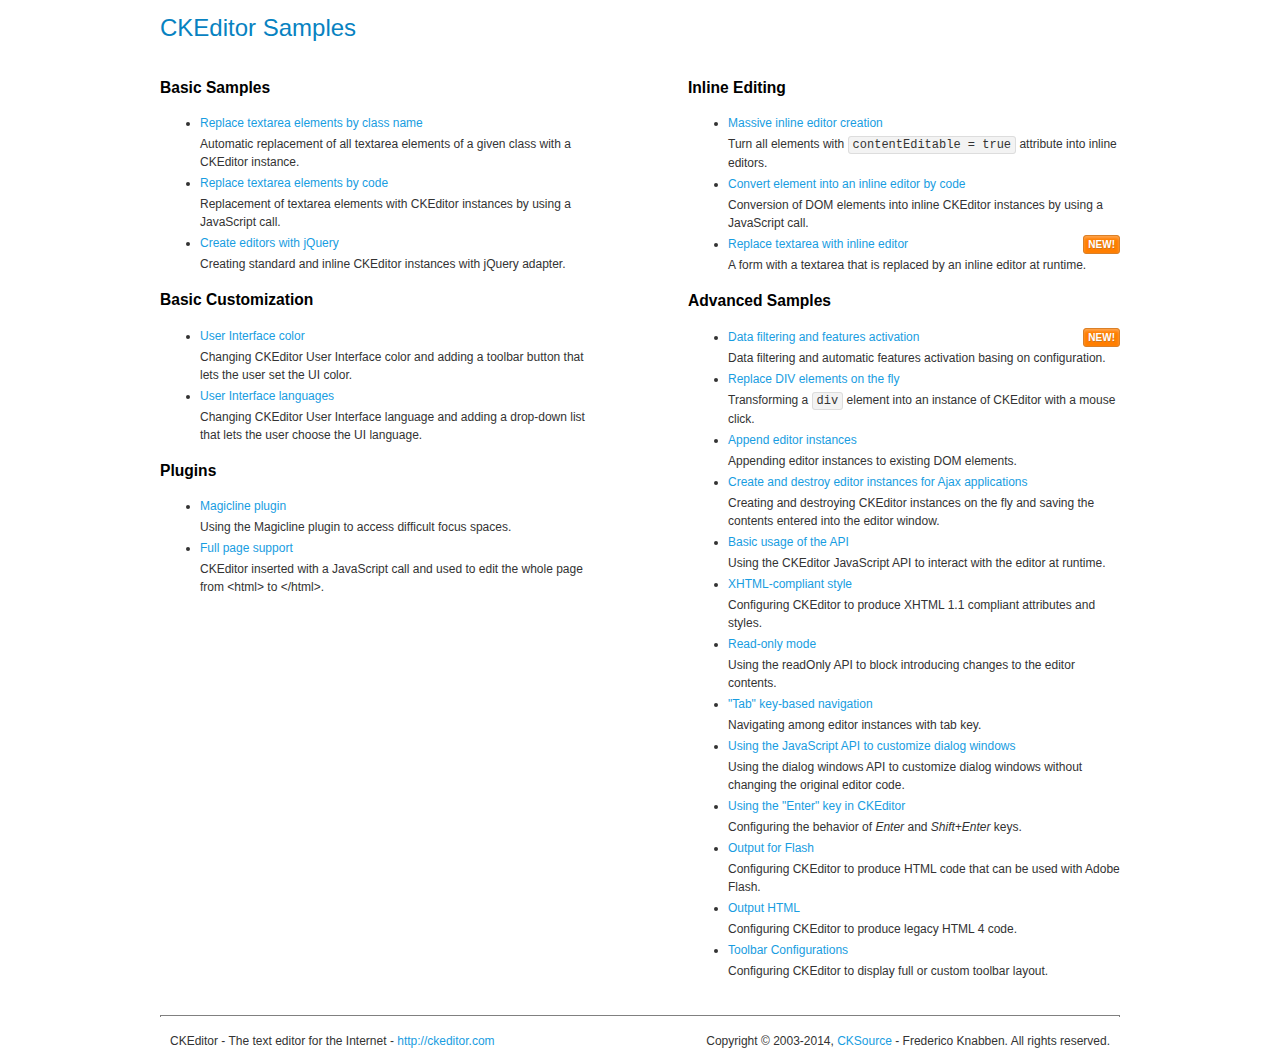
<file: news/_sys/js/ckeditor/samples/index.html>
<!DOCTYPE html>
<!--
Copyright (c) 2003-2014, CKSource - Frederico Knabben. All rights reserved.
For licensing, see LICENSE.md or http://ckeditor.com/license
-->
<html>
<head>
	<meta charset="utf-8">
	<title>CKEditor Samples</title>
	<link rel="stylesheet" href="sample.css">
</head>
<body>
	<h1 class="samples">
		CKEditor Samples
	</h1>
	<div class="twoColumns">
		<div class="twoColumnsLeft">
			<h2 class="samples">
				Basic Samples
			</h2>
			<dl class="samples">
				<dt><a class="samples" href="replacebyclass.html">Replace textarea elements by class name</a></dt>
				<dd>Automatic replacement of all textarea elements of a given class with a CKEditor instance.</dd>

				<dt><a class="samples" href="replacebycode.html">Replace textarea elements by code</a></dt>
				<dd>Replacement of textarea elements with CKEditor instances by using a JavaScript call.</dd>

				<dt><a class="samples" href="jquery.html">Create editors with jQuery</a></dt>
				<dd>Creating standard and inline CKEditor instances with jQuery adapter.</dd>
			</dl>

			<h2 class="samples">
				Basic Customization
			</h2>
			<dl class="samples">
				<dt><a class="samples" href="uicolor.html">User Interface color</a></dt>
				<dd>Changing CKEditor User Interface color and adding a toolbar button that lets the user set the UI color.</dd>

				<dt><a class="samples" href="uilanguages.html">User Interface languages</a></dt>
				<dd>Changing CKEditor User Interface language and adding a drop-down list that lets the user choose the UI language.</dd>
			</dl>


			<h2 class="samples">Plugins</h2>
<dl class="samples">
<dt><a class="samples" href="plugins/magicline/magicline.html">Magicline plugin</a></dt>
<dd>Using the Magicline plugin to access difficult focus spaces.</dd>

<dt><a class="samples" href="plugins/wysiwygarea/fullpage.html">Full page support</a></dt>
<dd>CKEditor inserted with a JavaScript call and used to edit the whole page from &lt;html&gt; to &lt;/html&gt;.</dd>
</dl>
		</div>
		<div class="twoColumnsRight">
			<h2 class="samples">
				Inline Editing
			</h2>
			<dl class="samples">
				<dt><a class="samples" href="inlineall.html">Massive inline editor creation</a></dt>
				<dd>Turn all elements with <code>contentEditable = true</code> attribute into inline editors.</dd>

				<dt><a class="samples" href="inlinebycode.html">Convert element into an inline editor by code</a></dt>
				<dd>Conversion of DOM elements into inline CKEditor instances by using a JavaScript call.</dd>

				<dt><a class="samples" href="inlinetextarea.html">Replace textarea with inline editor</a> <span class="new">New!</span></dt>
				<dd>A form with a textarea that is replaced by an inline editor at runtime.</dd>

				
			</dl>

			<h2 class="samples">
				Advanced Samples
			</h2>
			<dl class="samples">
				<dt><a class="samples" href="datafiltering.html">Data filtering and features activation</a> <span class="new">New!</span></dt>
				<dd>Data filtering and automatic features activation basing on configuration.</dd>

				<dt><a class="samples" href="divreplace.html">Replace DIV elements on the fly</a></dt>
				<dd>Transforming a <code>div</code> element into an instance of CKEditor with a mouse click.</dd>

				<dt><a class="samples" href="appendto.html">Append editor instances</a></dt>
				<dd>Appending editor instances to existing DOM elements.</dd>

				<dt><a class="samples" href="ajax.html">Create and destroy editor instances for Ajax applications</a></dt>
				<dd>Creating and destroying CKEditor instances on the fly and saving the contents entered into the editor window.</dd>

				<dt><a class="samples" href="api.html">Basic usage of the API</a></dt>
				<dd>Using the CKEditor JavaScript API to interact with the editor at runtime.</dd>

				<dt><a class="samples" href="xhtmlstyle.html">XHTML-compliant style</a></dt>
				<dd>Configuring CKEditor to produce XHTML 1.1 compliant attributes and styles.</dd>

				<dt><a class="samples" href="readonly.html">Read-only mode</a></dt>
				<dd>Using the readOnly API to block introducing changes to the editor contents.</dd>

				<dt><a class="samples" href="tabindex.html">"Tab" key-based navigation</a></dt>
				<dd>Navigating among editor instances with tab key.</dd>


				
<dt><a class="samples" href="plugins/dialog/dialog.html">Using the JavaScript API to customize dialog windows</a></dt>
<dd>Using the dialog windows API to customize dialog windows without changing the original editor code.</dd>

<dt><a class="samples" href="plugins/enterkey/enterkey.html">Using the &quot;Enter&quot; key in CKEditor</a></dt>
<dd>Configuring the behavior of <em>Enter</em> and <em>Shift+Enter</em> keys.</dd>

<dt><a class="samples" href="plugins/htmlwriter/outputforflash.html">Output for Flash</a></dt>
<dd>Configuring CKEditor to produce HTML code that can be used with Adobe Flash.</dd>

<dt><a class="samples" href="plugins/htmlwriter/outputhtml.html">Output HTML</a></dt>
<dd>Configuring CKEditor to produce legacy HTML 4 code.</dd>

<dt><a class="samples" href="plugins/toolbar/toolbar.html">Toolbar Configurations</a></dt>
<dd>Configuring CKEditor to display full or custom toolbar layout.</dd>

			</dl>
		</div>
	</div>
	<div id="footer">
		<hr>
		<p>
			CKEditor - The text editor for the Internet - <a class="samples" href="http://ckeditor.com/">http://ckeditor.com</a>
		</p>
		<p id="copy">
			Copyright &copy; 2003-2014, <a class="samples" href="http://cksource.com/">CKSource</a> - Frederico Knabben. All rights reserved.
		</p>
	</div>
</body>
</html>
</file>
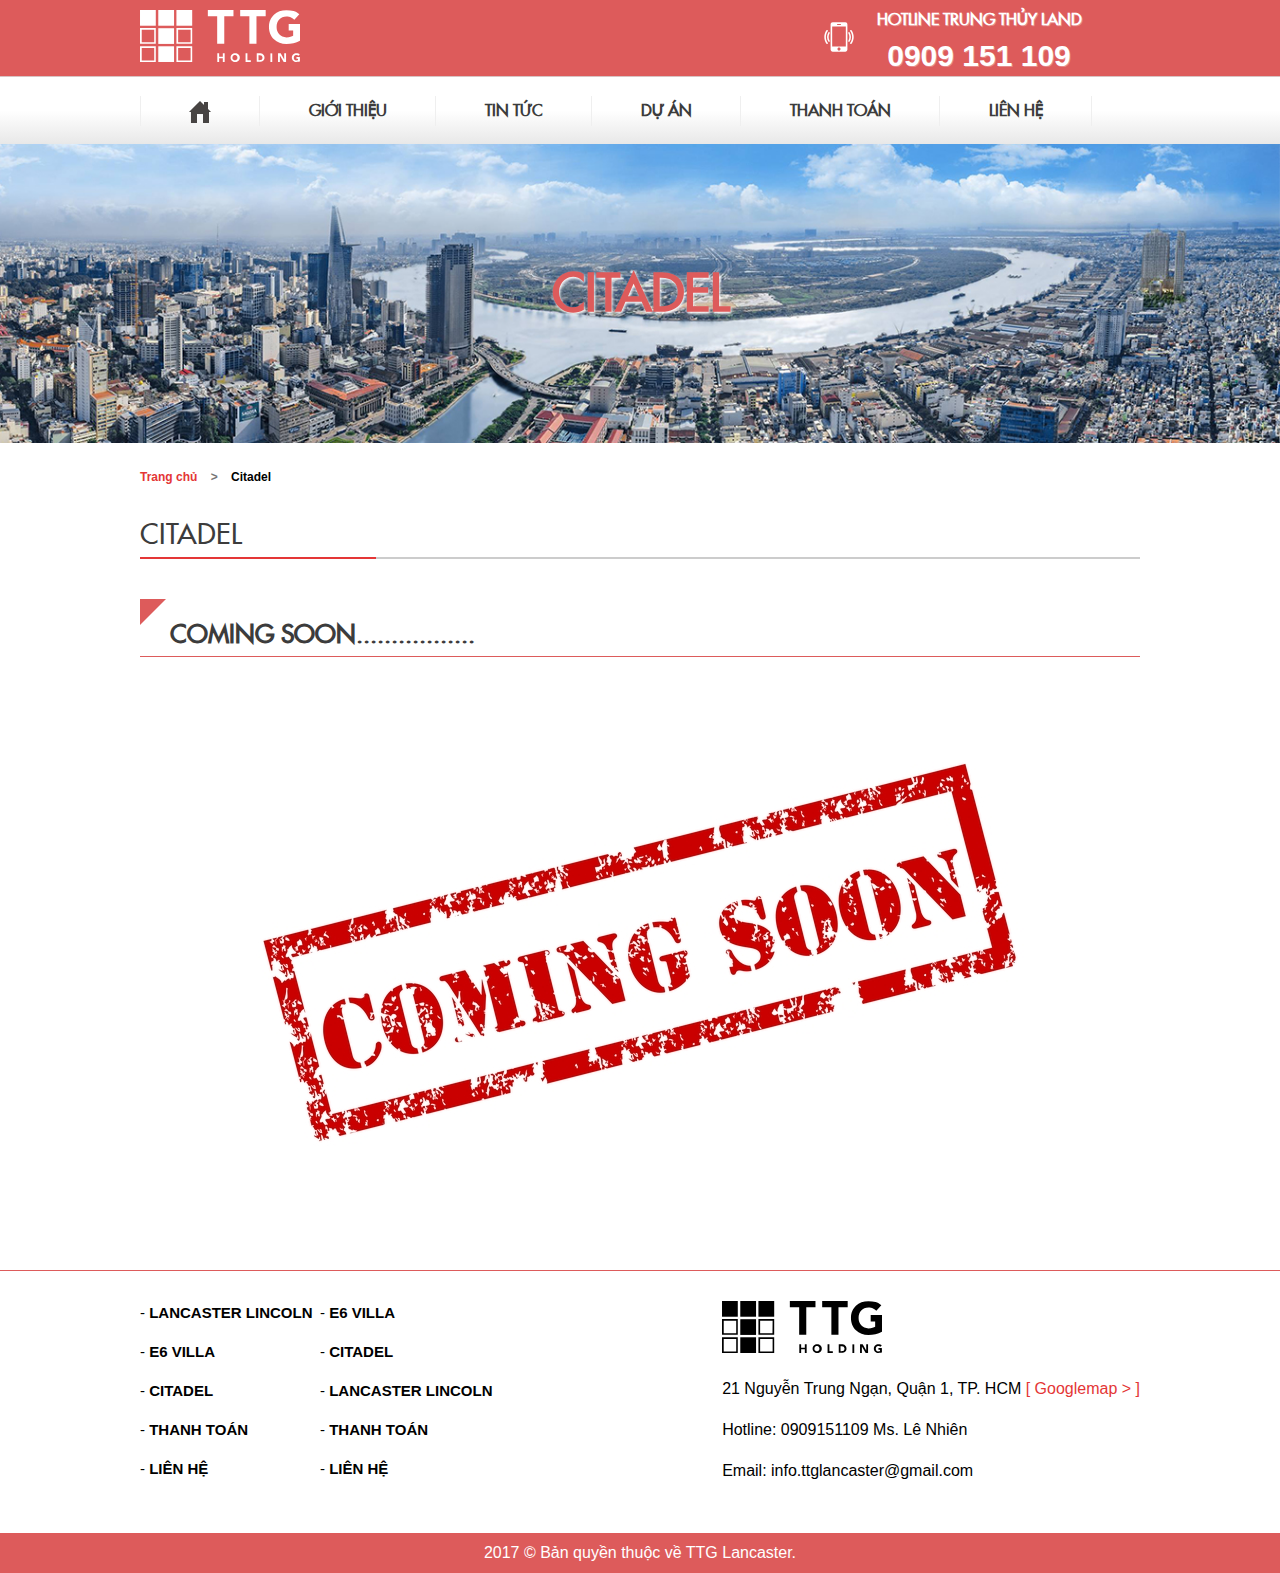
<file: citadel.html>
<!Doctype html>
<html lang="vn">
<head>
<meta charset="UTF-8">
<meta name="viewport" content="width=device-width, initial-scale=1">
<meta name="format-detection" content="telephone=no">
<title>Citadel | Trung Thuy Group</title>
<meta name="keywords" content="Lancaster trung thuy, lincoln, lincoln quan 4, mis ao dai, citadel, E6 villas" />
<meta name="description" content="trung thuy group, trung thuy lancaster, trung thuy land, 21 nguyen trung ngan q1, toan nha mis ao dai, lincoln, lincoln quan 4, citadel, e6 villas,  duong thanh thuy, bat dong san, van phong OFFICETEL, can ho cao cap" />
<meta http-equiv="Content-Style-Type" content="text/css" />
<meta http-equiv="Content-Script-Type" content="text/javascript" />
<link rel="shortcut icon" href="images/logo-altico.png" type="image/x-icon" />
<link rel="icon" href="images/logo-altico.png" type="image/x-icon" />
<meta name="msvalidate.01" content="604FCBBC33A980B03391586F5EF170A1" />
<link  href="./css/styles.css" rel="stylesheet" type="text/css" />
<link  href="./css/style_sp.css" rel="stylesheet" type="text/css" />
<link  href="./css/responsive.css" rel="stylesheet" type="text/css" />
<link  href="./css/under.css" rel="stylesheet" type="text/css" />
<link  href="./css/under_responsive.css" rel="stylesheet" type="text/css" />
<script src="./js/jquery.js" type="text/javascript"></script>
<script src="./js/jquery.scroll.js" type="text/javascript"></script>
<script src="./js/common.js" type="text/javascript"></script>
<script src="./js/top.js" type="text/javascript"></script>
<!-- Google Analytics start -->
<script>
  (function(i,s,o,g,r,a,m){i['GoogleAnalyticsObject']=r;i[r]=i[r]||function(){
  (i[r].q=i[r].q||[]).push(arguments)},i[r].l=1*new Date();a=s.createElement(o),
  m=s.getElementsByTagName(o)[0];a.async=1;a.src=g;m.parentNode.insertBefore(a,m)
  })(window,document,'script','https://www.google-analytics.com/analytics.js','ga');

  ga('create', 'UA-96907281-1', 'auto');
  ga('send', 'pageview');

</script>
<!-- Google Analytics end -->
</head>

<body id="gioithieu" class="under">
<div id="wrapper">
  <div id="header" class="clearfix">
    <div id="header_top">
      <div class="inner clearfix">
        <h1><a href="http://ttglancaster.vn/"><img src="images/logo-alt.svg" width="160" alt="Lancaster LinColn Citadel E6 Villas"></a></h1>
        <ul class="btn box_pc">
          <li><a href="tel:0909151109"><span>HOTLINE TRUNG THỦY LAND</span>0909 151 109</a></li>
        </ul>
      </div>
      <p id="nav-icon4" class="box_sp"><span></span> <span></span><span></span></p>
      <div id="gnavi_sp" class="box_sp">
        <ul>
          <li><a href="http://ttglancaster.vn/">TRANG CHỦ</a></li>
          <li><a href="gioithieu.html">giới thiệu</a></li>
          <li><a href="news/index.php">tin tức</a></li>
          <li class="sub"><span class="btn_sub">dự án</span>
            <ul class="sub_menu">
              <li><a href="lancasterlincoln.html">Lancaster Lincoln</a></li>
              <li><a href="citadel.html">Citadel Residence</a></li>
              <li><a href="villa.html">E6 Villa</a></li>
            </ul>
          </li>
          <li><a href="thanhtoan.html">thanh toán</a></li>
          <li><a href="lienhe.html">liên hệ</a></li>
        </ul>
      </div>
    </div>
    <div id="gnavi" class="clearfix box_pc">
      <div class="inner clearfix">
        <ul class="list_menu">
          <li><a href="http://ttglancaster.vn/"><img src="images/gnavi_home.png" width="22" alt="HOME"></a></li>
          <li><a href="gioithieu.html">giới thiệu</a></li>
          <li><a href="news/index.php">tin tức</a></li>
          <li class="sub"><a href="#">dự án</a>
            <ul class="submenu">
              <li><a href="lancasterlincoln.html">Lancaster Lincoln</a></li>
              <li><a href="citadel.html">Citadel Residence</a></li>
              <li><a href="villa.html">E6 Villa</a></li>
            </ul>
          </li>
          <li><a href="thanhtoan.html">thanh toán</a></li>
          <li><a href="lienhe.html">liên hệ</a></li>
        </ul>
      </div>
    </div>
  </div>
  
  <!-- main start -->
  <div id="main" class="clearfix">
    <div id="top_info" class="clearfix">
      <div class="inner clearfix">
        <h2>CITADEL</h2>
      </div>
    </div>
    <div id="topic_path" class="clearfix">
      <div class="inner clearfix">
        <ul>
          <li><a href="http://ttglancaster.vn">Trang chủ</a><span>&nbsp;&gt;</span></li>
          <li>Citadel</li>
        </ul>
      </div>
    </div>
    <!-- content start -->
    <div id="content" class="clearfix"> 
      
      <!-- box_h3 start -->
      
      <div class="inner clearfix">
        <h3>Citadel</h3>
        <div class="section clearfix">
        <h4>Coming soon.................</h4>
        <p class="center"><img src="images/coming.jpg" alt="Citadel"></p>
        </div>
        
      </div>
      
    </div>
    <!-- content end --> 
    
  </div>
  <!-- main end -->
  
  <div id="footer">
    <p id="toTop"><a href="#wrapper"><img src="images/totop.png" width="60" alt="TOP"></a></p>
    <div id="footer_info">
      <div class="inner clearfix">
        <div id="footer_infoct">
          <p id="logofooter" class="clearfix"><a href="http://ttglancaster.vn"><img src="images/logo-altf.svg" width="160" alt="ttglancaster"></a></p>
          <p class="addressfooter clearfix">21 Nguyễn Trung Ngạn, Quận 1, TP. HCM <a href="https://www.google.com/maps/place/Miss+Ao+Dai+Shopping+Center-Fine+Art%26+Handicrafts/@10.7825218,106.7037072,18z/data=!4m8!1m2!3m1!2sMiss+Ao+Dai+Shopping+Center-Fine+Art%26+Handicrafts!3m4!1s0x0000000000000000:0xa1c963d101dfca56!8m2!3d10.7830942!4d106.7049007" target="_blank" rel="nofollow"><br class="box_sp mt10">
            <span class="googlemap">[ Googlemap &gt; ]</span></a></p>
          <p class="addressfooter"><a href="tel:0909151109">Hotline: 0909151109 Ms. Lê Nhiên</a></p>
          <p class="addressfooter"><a href="mailto:info.ttglancaster@gmail.com">Email: info.ttglancaster@gmail.com</a></p>
        </div>
        <div id="footer_link">
          <ul>
            <li>- <a href="lancasterlincoln.html">Lancaster LinColn</a></li>
            <li>- <a href="villa.html">E6 Villa</a></li>
            <li>- <a href="citadel.html">Citadel</a></li>
            <li>- <a href="thanhtoan.html">thanh toán</a></li>
            <li>- <a href="lienhe.html">liên hệ</a></li>
          </ul>
          <ul>
            <li>- <a href="villa.html">E6 Villa</a></li>
            <li>- <a href="citadel.html">Citadel</a></li>
            <li>- <a href="lancasterlincoln.html">Lancaster LinColn</a></li>
            <li>- <a href="thanhtoan.html">thanh toán</a></li>
            <li>- <a href="lienhe.html">liên hệ</a></li>
          </ul>
        </div>
      </div>
    </div>
    <address>
    2017 &copy; Bản quyền thuộc về TTG Lancaster.
    </address>
  </div>
</div>
</body>
</html>
</file>
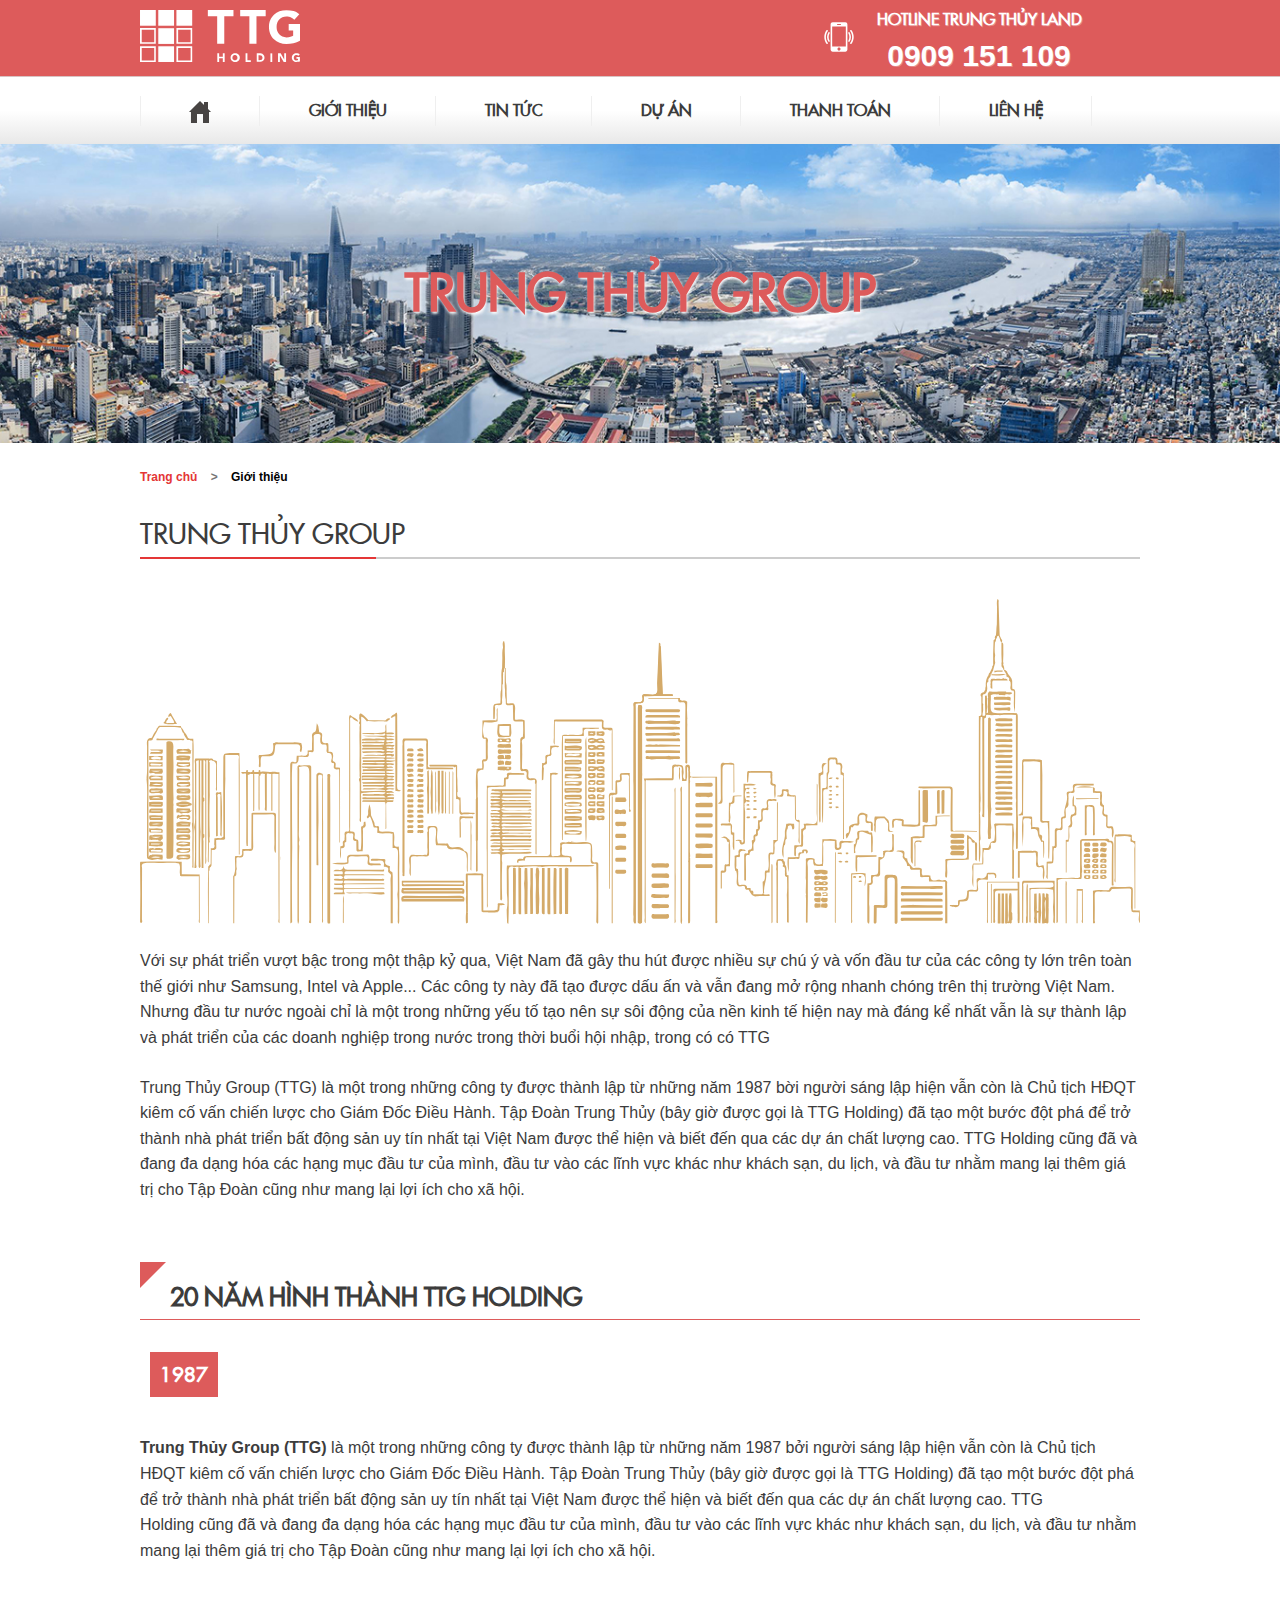
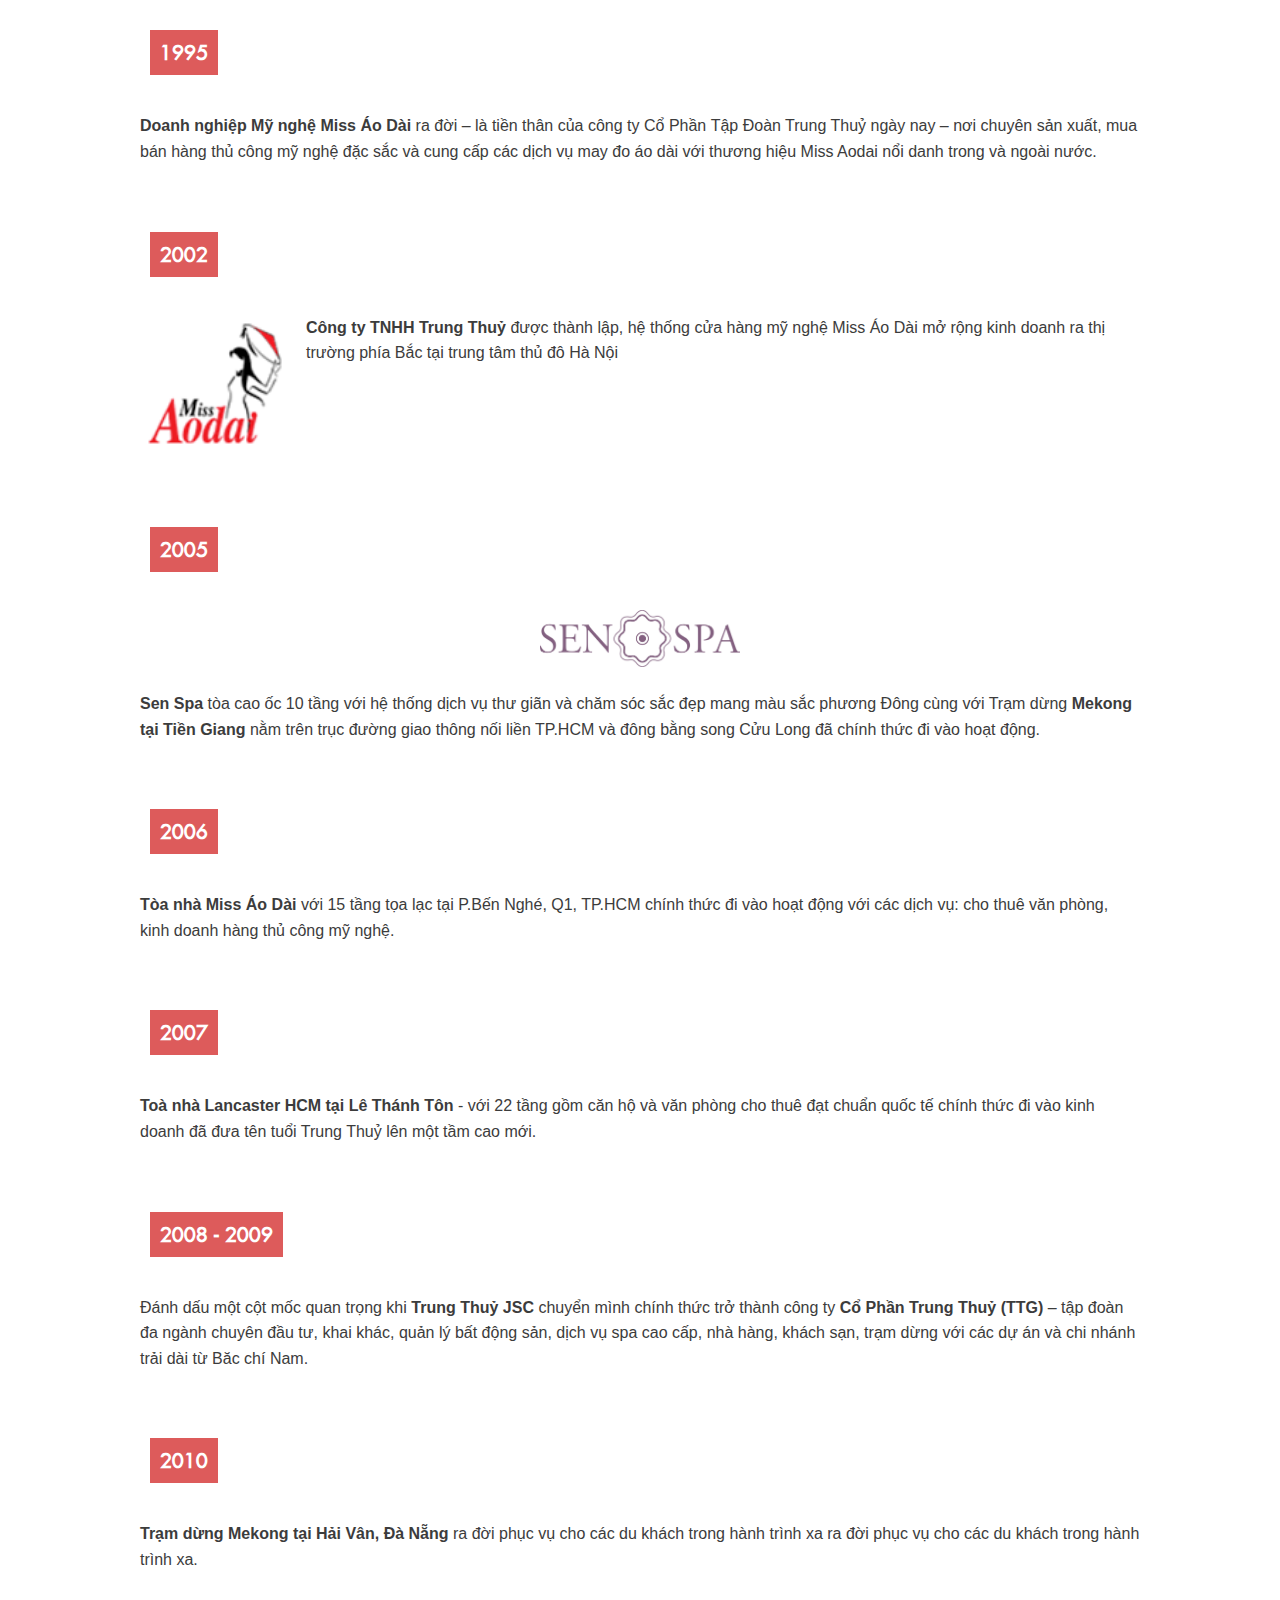
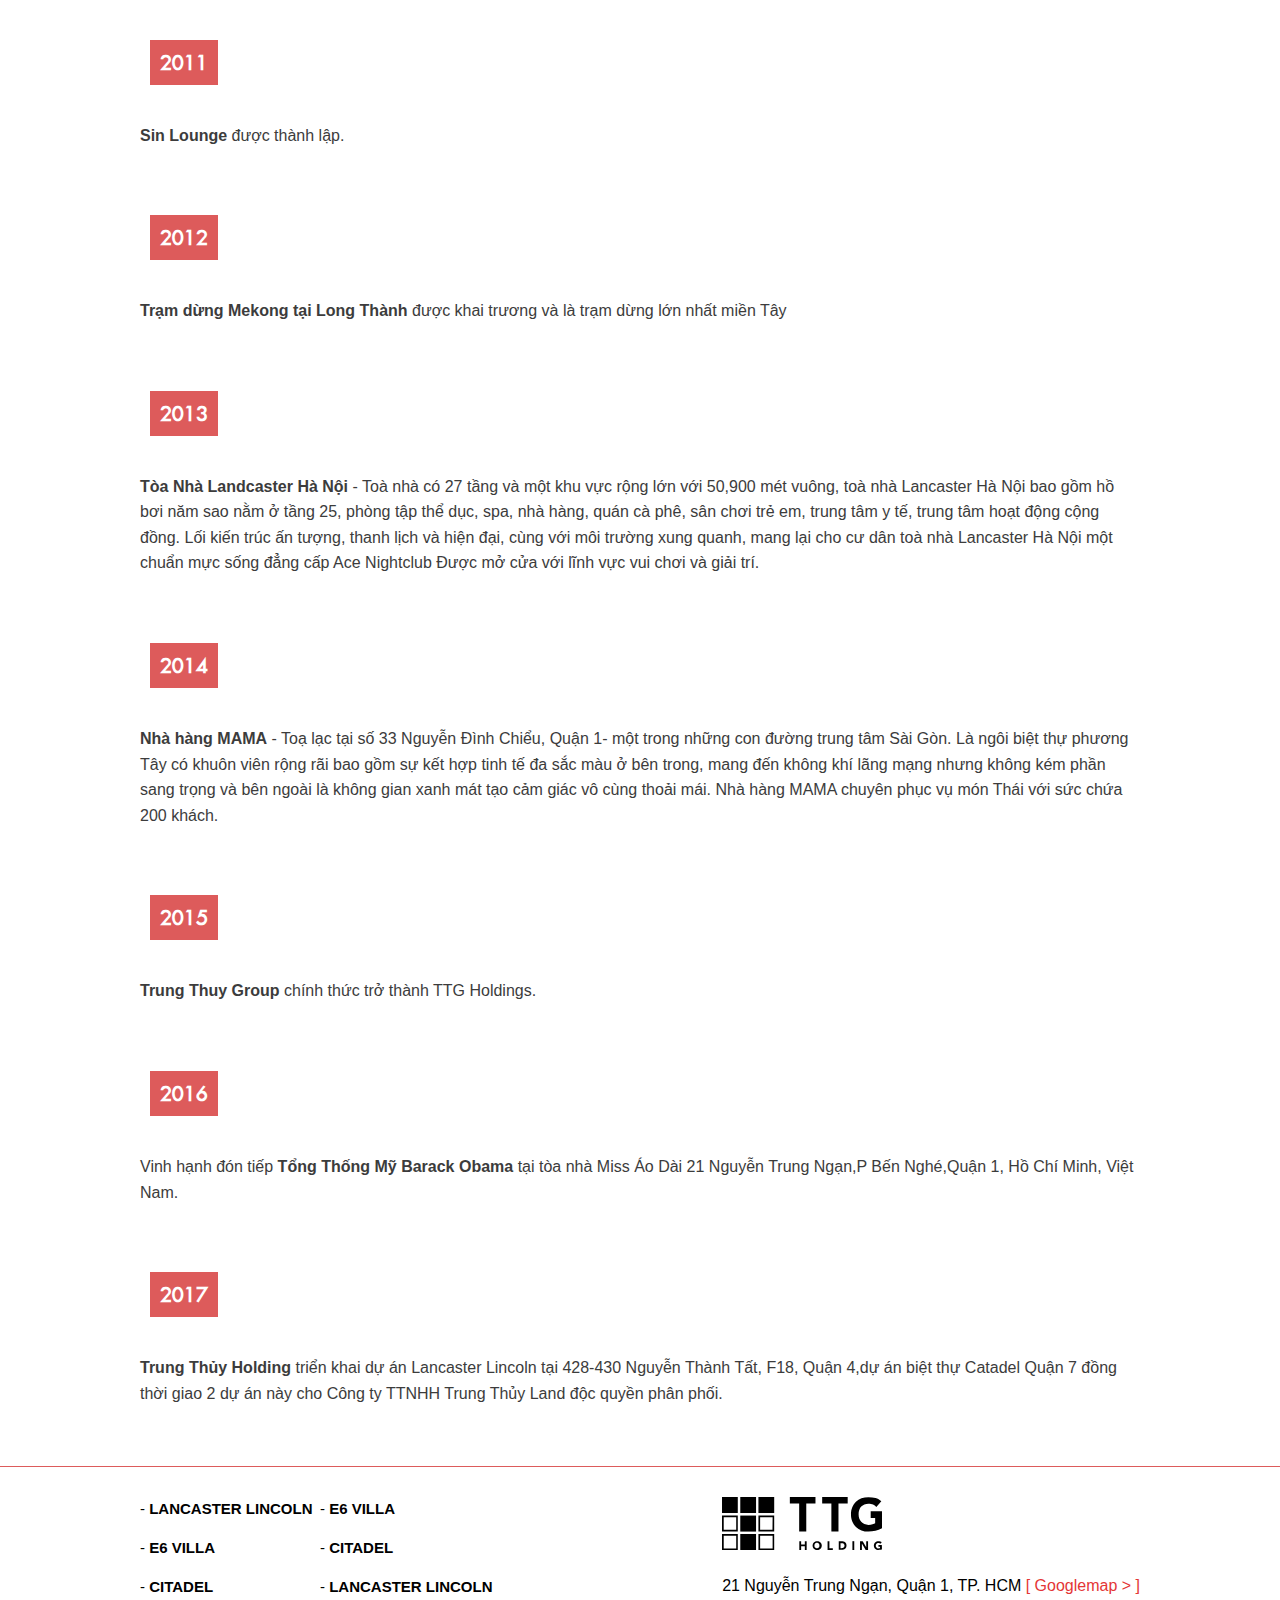
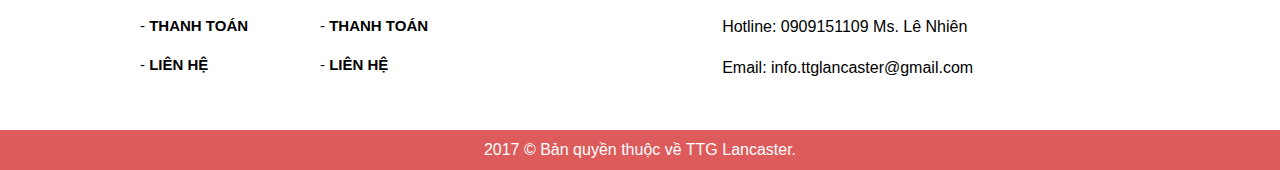
<file: gioithieu.html>
<!Doctype html>
<html lang="vn">
<head>
<meta charset="UTF-8">
<meta name="viewport" content="width=device-width, initial-scale=1">
<meta name="format-detection" content="telephone=no">
<title>Trung Thủy Group Lancaster</title>
<meta name="keywords" content="Lancaster trung thủy, lincoln, lincoln quận 4, mis áo dài, citadel, E6 villas" />
<meta name="description" content="trung thủy group, trung thủy lancaster, trung thủy land, 21 nguyễn trung ngạn q1, tòa nhà mis áo dài, lincoln, lincoln quận 4, citadel, e6 villas,  dương thanh thủy, bất động sản, văn phòng OFFICETEL, căn hộ cao cấp" />
<meta http-equiv="Content-Style-Type" content="text/css" />
<meta http-equiv="Content-Script-Type" content="text/javascript" />
<link rel="shortcut icon" href="images/logo-altico.png" type="image/x-icon" />
<link rel="icon" href="images/logo-altico.png" type="image/x-icon" />
<meta name="msvalidate.01" content="604FCBBC33A980B03391586F5EF170A1" />
<link  href="./css/styles.css" rel="stylesheet" type="text/css" />
<link  href="./css/style_sp.css" rel="stylesheet" type="text/css" />
<link  href="./css/responsive.css" rel="stylesheet" type="text/css" />
<link  href="./css/under.css" rel="stylesheet" type="text/css" />
<link  href="./css/under_responsive.css" rel="stylesheet" type="text/css" />
<script src="./js/jquery.js" type="text/javascript"></script>
<script src="./js/jquery.scroll.js" type="text/javascript"></script>
<script src="./js/common.js" type="text/javascript"></script>
<script src="./js/top.js" type="text/javascript"></script>
<!-- Google Analytics start -->
<script>
  (function(i,s,o,g,r,a,m){i['GoogleAnalyticsObject']=r;i[r]=i[r]||function(){
  (i[r].q=i[r].q||[]).push(arguments)},i[r].l=1*new Date();a=s.createElement(o),
  m=s.getElementsByTagName(o)[0];a.async=1;a.src=g;m.parentNode.insertBefore(a,m)
  })(window,document,'script','https://www.google-analytics.com/analytics.js','ga');

  ga('create', 'UA-96907281-1', 'auto');
  ga('send', 'pageview');

</script>
<!-- Google Analytics end -->
</head>

<body id="gioithieu" class="under">
<div id="wrapper">
  <div id="header" class="clearfix">
    <div id="header_top">
      <div class="inner clearfix">
        <h1><a href="http://ttglancaster.vn/"><img src="images/logo-alt.svg" width="160" alt="Lancaster LinColn Citadel E6 Villas"></a></h1>
        <ul class="btn box_pc">
          <li><a href="tel:0909151109"><span>HOTLINE TRUNG THỦY LAND</span>0909 151 109</a></li>
        </ul>
      </div>
      <p id="nav-icon4" class="box_sp"><span></span> <span></span><span></span></p>
      <div id="gnavi_sp" class="box_sp">
        <ul>
          <li><a href="http://ttglancaster.vn/">TRANG CHỦ</a></li>
          <li><a href="gioithieu.html">giới thiệu</a></li>
          <li><a href="news/index.php">tin tức</a></li>
          <li class="sub"><span class="btn_sub">dự án</span>
            <ul class="sub_menu">
              <li><a href="lancasterlincoln.html">Lancaster Lincoln</a></li>
              <li><a href="citadel.html">Citadel Residence</a></li>
              <li><a href="villa.html">E6 Villa</a></li>
            </ul>
          </li>
          <li><a href="thanhtoan.html">thanh toán</a></li>
          <li><a href="lienhe.html">liên hệ</a></li>
        </ul>
      </div>
    </div>
    <div id="gnavi" class="clearfix box_pc">
      <div class="inner clearfix">
        <ul class="list_menu">
          <li><a href="http://ttglancaster.vn/"><img src="images/gnavi_home.png" width="22" alt="HOME"></a></li>
          <li><a href="gioithieu.html">giới thiệu</a></li>
          <li><a href="news/index.php">tin tức</a></li>
          <li class="sub"><a href="#">dự án</a>
            <ul class="submenu">
              <li><a href="lancasterlincoln.html">Lancaster Lincoln</a></li>
              <li><a href="citadel.html">Citadel Residence</a></li>
              <li><a href="villa.html">E6 Villa</a></li>
            </ul>
          </li>
          <li><a href="thanhtoan.html">thanh toán</a></li>
          <li><a href="lienhe.html">liên hệ</a></li>
        </ul>
      </div>
    </div>
  </div>
  
  <!-- main start -->
  <div id="main" class="clearfix">
    <div id="top_info" class="clearfix">
      <div class="inner clearfix">
        <h2>Trung Thủy Group</h2>
      </div>
    </div>
    <div id="topic_path" class="clearfix">
      <div class="inner clearfix">
        <ul>
          <li><a href="http://ttglancaster.vn">Trang chủ</a><span>&nbsp;&gt;</span></li>
          <li>Giới thiệu</li>
        </ul>
      </div>
    </div>
    <!-- content start -->
    <div id="content" class="clearfix"> 
      
      <!-- box_h3 start -->
      
      <div class="inner clearfix">
        <h3>TRUNG THỦY GROUP</h3>
        <div class="section clearfix">
          <p class="center"><img src="images/about-bg-1.svg" width="100%" alt="TRUNG THỦY GROUP"></p>
          <p>Với sự phát triển vượt bậc trong một thập kỷ qua, Việt Nam đã gây thu hút được nhiều sự chú ý và vốn đầu tư của các công ty lớn trên toàn thế giới như Samsung, Intel và Apple... Các công ty này đã tạo được dấu ấn và vẫn đang mở rộng nhanh chóng trên thị trường Việt Nam. Nhưng đầu tư nước ngoài chỉ là một trong những yếu tố tạo nên sự sôi động của nền kinh tế hiện nay mà đáng kể nhất vẫn là sự thành lập và phát triển của các doanh nghiệp trong nước trong thời buổi hội nhập, trong có có TTG</p>
          <p>Trung Thủy Group (TTG) là một trong những công ty được thành lập từ những năm 1987 bời người sáng lập hiện vẫn còn là Chủ tịch HĐQT kiêm cố vấn chiến lược cho Giám Đốc Điều Hành. Tập Đoàn Trung Thủy (bây giờ được gọi là TTG Holding) đã tạo một bước đột phá để trở thành nhà phát triển bất động sản uy tín nhất tại Việt Nam được thể hiện và biết đến qua các dự án chất lượng cao. TTG Holding cũng đã và đang đa dạng hóa các hạng mục đầu tư của mình, đầu tư vào các lĩnh vực khác như khách sạn, du lịch, và đầu tư nhằm mang lại thêm giá trị cho Tập Đoàn cũng như mang lại lợi ích cho xã hội.</p>
        </div>
      </div>
      <!-- box_h3 end -->
      
      <div class="inner clearfix">
        <h4>20 năm hình thành TTG HOLDING</h4>
        <h5><span>1987</span></h5>
        <div class="section clearfix">
          <p><span class="txt_bold">Trung Thủy Group (TTG)</span> là một trong những công ty được thành lập từ những năm 1987 bởi người sáng lập hiện vẫn còn là Chủ tịch HĐQT kiêm cố vấn chiến lược cho Giám Đốc Điều Hành. Tập Đoàn Trung Thủy (bây giờ được gọi là TTG Holding) đã tạo một bước đột phá để trở thành nhà phát triển bất động sản uy tín nhất tại Việt Nam được thể hiện và biết đến qua các dự án chất lượng cao. TTG Holding cũng đã và đang đa dạng hóa các hạng mục đầu tư của mình, đầu tư vào các lĩnh vực khác như khách sạn, du lịch, và đầu tư nhằm mang lại thêm giá trị cho Tập Đoàn cũng như mang lại lợi ích cho xã hội.</p>
        </div>
        <h5><span>1995</span></h5>
        <div class="section clearfix">
          <p><span class="txt_bold">Doanh nghiệp Mỹ nghệ Miss Áo Dài</span> ra đời – là tiền thân của công ty Cổ Phần Tập Đoàn Trung Thuỷ ngày nay – nơi chuyên sản xuất, mua bán hàng thủ công mỹ nghệ đặc sắc và cung cấp các dịch vụ may đo áo dài với thương hiệu Miss Aodai nổi danh trong và ngoài nước.</p>
        </div>
        <h5><span>2002</span></h5>
        <div class="section clearfix">
          <p class="image_l"><img src="images/gioithieu_img01.png" width="150" alt="Mỹ nghệ Miss Áo Dài"></p>
          <p><span class="txt_bold">Công ty TNHH Trung Thuỷ </span> được thành lập, hệ thống cửa hàng mỹ nghệ Miss Áo Dài mở rộng kinh doanh ra thị trường phía Bắc tại trung tâm thủ đô Hà Nội</p>
        </div>
        <h5><span>2005</span></h5>
        <div class="section clearfix">
          <p class="center"><img src="images/gioithieu_img02.png" width="200" alt="Sen Spa"></p>
          <p><span class="txt_bold">Sen Spa </span> tòa cao ốc 10 tầng với hệ thống dịch vụ thư giãn và chăm sóc sắc đẹp mang màu sắc phương Đông cùng với Trạm dừng <span class="txt_bold">Mekong tại Tiền Giang</span> nằm trên trục đường giao thông nối liền TP.HCM và đông bằng song Cửu Long đã chính thức đi vào hoạt động.</p>
        </div>
        <h5><span>2006</span></h5>
        <div class="section clearfix">
          <p><span class="txt_bold"> Tòa nhà Miss Áo Dài</span> với 15 tầng tọa lạc tại P.Bến Nghé, Q1, TP.HCM chính thức đi vào hoạt động với các dịch vụ: cho thuê văn phòng, kinh doanh hàng thủ công mỹ nghệ.</p>
        </div>
        <h5><span>2007</span></h5>
        <div class="section clearfix">
          <p><span class="txt_bold"> Toà nhà Lancaster HCM tại Lê Thánh Tôn</span> - với 22 tầng gồm căn hộ và văn phòng cho thuê đạt chuẩn quốc tế chính thức đi vào kinh doanh đã đưa tên tuổi Trung Thuỷ lên một tầm cao mới.</p>
        </div>
        <h5><span>2008 - 2009</span></h5>
        <div class="section clearfix">
          <p>Đánh dấu một cột mốc quan trọng khi <span class="txt_bold">Trung Thuỷ JSC</span> chuyển mình chính thức trở thành công ty <span class="txt_bold">Cổ Phần Trung Thuỷ (TTG)</span> – tập đoàn đa ngành chuyên đầu tư, khai khác, quản lý bất động sản, dịch vụ spa cao cấp, nhà hàng, khách sạn, trạm dừng với các dự án và chi nhánh trải dài từ Băc chí Nam.</p>
        </div>
        <h5><span>2010</span></h5>
        <div class="section clearfix">
          <p><span class="txt_bold">Trạm dừng Mekong tại Hải Vân, Đà Nẵng</span> ra đời phục vụ cho các du khách trong hành trình xa ra đời phục vụ cho các du khách trong hành trình xa.</p>
        </div>
        <h5><span>2011</span></h5>
        <div class="section clearfix">
          <p><span class="txt_bold">Sin Lounge</span> được thành lập.</p>
        </div>
        <h5><span>2012</span></h5>
        <div class="section clearfix">
          <p><span class="txt_bold"> Trạm dừng Mekong tại Long Thành</span> được khai trương và là trạm dừng lớn nhất miền Tây</p>
        </div>
        <h5><span>2013</span></h5>
        <div class="section clearfix">
          <p><span class="txt_bold">Tòa Nhà Landcaster Hà Nội </span>- Toà nhà có 27 tầng và một khu vực rộng lớn với 50,900 mét vuông, toà nhà Lancaster Hà Nội bao gồm hồ bơi năm sao nằm ở tầng 25, phòng tập thể dục, spa, nhà hàng, quán cà phê, sân chơi trẻ em, trung tâm y tế, trung tâm hoạt động cộng đồng. Lối kiến trúc ấn tượng, thanh lịch và hiện đại, cùng với môi trường xung quanh, mang lại cho cư dân toà nhà Lancaster Hà Nội một chuẩn mực sống đẳng cấp
            Ace Nightclub Được mở cửa với lĩnh vực vui chơi và giải trí.</p>
        </div>
        <h5><span>2014</span></h5>
        <div class="section clearfix">
          <p><span class="txt_bold">Nhà hàng MAMA</span> - Toạ lạc tại số 33 Nguyễn Đình Chiểu, Quận 1- một trong những con đường trung tâm Sài Gòn. Là ngôi biệt thự phương Tây có khuôn viên rộng rãi bao gồm sự kết hợp tinh tế đa sắc màu ở bên trong, mang đến không khí lãng mạng nhưng không kém phần sang trọng và bên ngoài là không gian xanh mát tạo cảm giác vô cùng thoải mái. Nhà hàng MAMA chuyên phục vụ món Thái với sức chứa 200 khách.</p>
        </div>
        <h5><span>2015</span></h5>
        <div class="section clearfix">
          <p><span class="txt_bold">Trung Thuy Group</span> chính thức trở thành TTG Holdings.</p>
        </div>
        <h5><span>2016</span></h5>
        <div class="section clearfix">
          <p>Vinh hạnh đón tiếp <span class="txt_bold">Tổng Thống Mỹ Barack Obama</span> tại tòa nhà Miss Áo Dài 21 Nguyễn Trung Ngạn,P Bến Nghé,Quận 1, Hồ Chí Minh, Việt Nam.</p>
        </div>
        <h5><span>2017</span></h5>
        <div class="section clearfix">
          <p><span class="txt_bold">Trung Thủy Holding</span> triển khai dự án Lancaster Lincoln tại 428-430 Nguyễn  Thành Tất, F18, Quận 4,dự án biệt thự Catadel Quận 7 đồng thời giao 2 dự án này cho Công  ty TTNHH Trung Thủy Land độc quyền phân phối.</p>
        </div>
      </div>
    </div>
    <!-- content end --> 
    
  </div>
  <!-- main end -->
  
  <div id="footer">
    <p id="toTop"><a href="#wrapper"><img src="images/totop.png" width="60" alt="TOP"></a></p>
    <div id="footer_info">
      <div class="inner clearfix">
        <div id="footer_infoct">
          <p id="logofooter" class="clearfix"><a href="http://ttglancaster.vn"><img src="images/logo-altf.svg" width="160" alt="ttglancaster"></a></p>
          <p class="addressfooter clearfix">21 Nguyễn Trung Ngạn, Quận 1, TP. HCM <a href="https://www.google.com/maps/place/Miss+Ao+Dai+Shopping+Center-Fine+Art%26+Handicrafts/@10.7825218,106.7037072,18z/data=!4m8!1m2!3m1!2sMiss+Ao+Dai+Shopping+Center-Fine+Art%26+Handicrafts!3m4!1s0x0000000000000000:0xa1c963d101dfca56!8m2!3d10.7830942!4d106.7049007" target="_blank" rel="nofollow"><br class="box_sp mt10">
            <span class="googlemap">[ Googlemap &gt; ]</span></a></p>
          <p class="addressfooter"><a href="tel:0909151109">Hotline: 0909151109 Ms. Lê Nhiên</a></p>
          <p class="addressfooter"><a href="mailto:info.ttglancaster@gmail.com">Email: info.ttglancaster@gmail.com</a></p>
        </div>
        <div id="footer_link">
          <ul>
            <li>- <a href="lancasterlincoln.html">Lancaster LinColn</a></li>
            <li>- <a href="villa.html">E6 Villa</a></li>
            <li>- <a href="citadel.html">Citadel</a></li>
            <li>- <a href="thanhtoan.html">thanh toán</a></li>
            <li>- <a href="lienhe.html">liên hệ</a></li>
          </ul>
          <ul>
            <li>- <a href="villa.html">E6 Villa</a></li>
            <li>- <a href="citadel.html">Citadel</a></li>
            <li>- <a href="lancasterlincoln.html">Lancaster LinColn</a></li>
            <li>- <a href="thanhtoan.html">thanh toán</a></li>
            <li>- <a href="lienhe.html">liên hệ</a></li>
          </ul>
        </div>
      </div>
    </div>
    <address>
    2017 &copy; Bản quyền thuộc về TTG Lancaster.
    </address>
  </div>
</div>
</body>
</html>
</file>
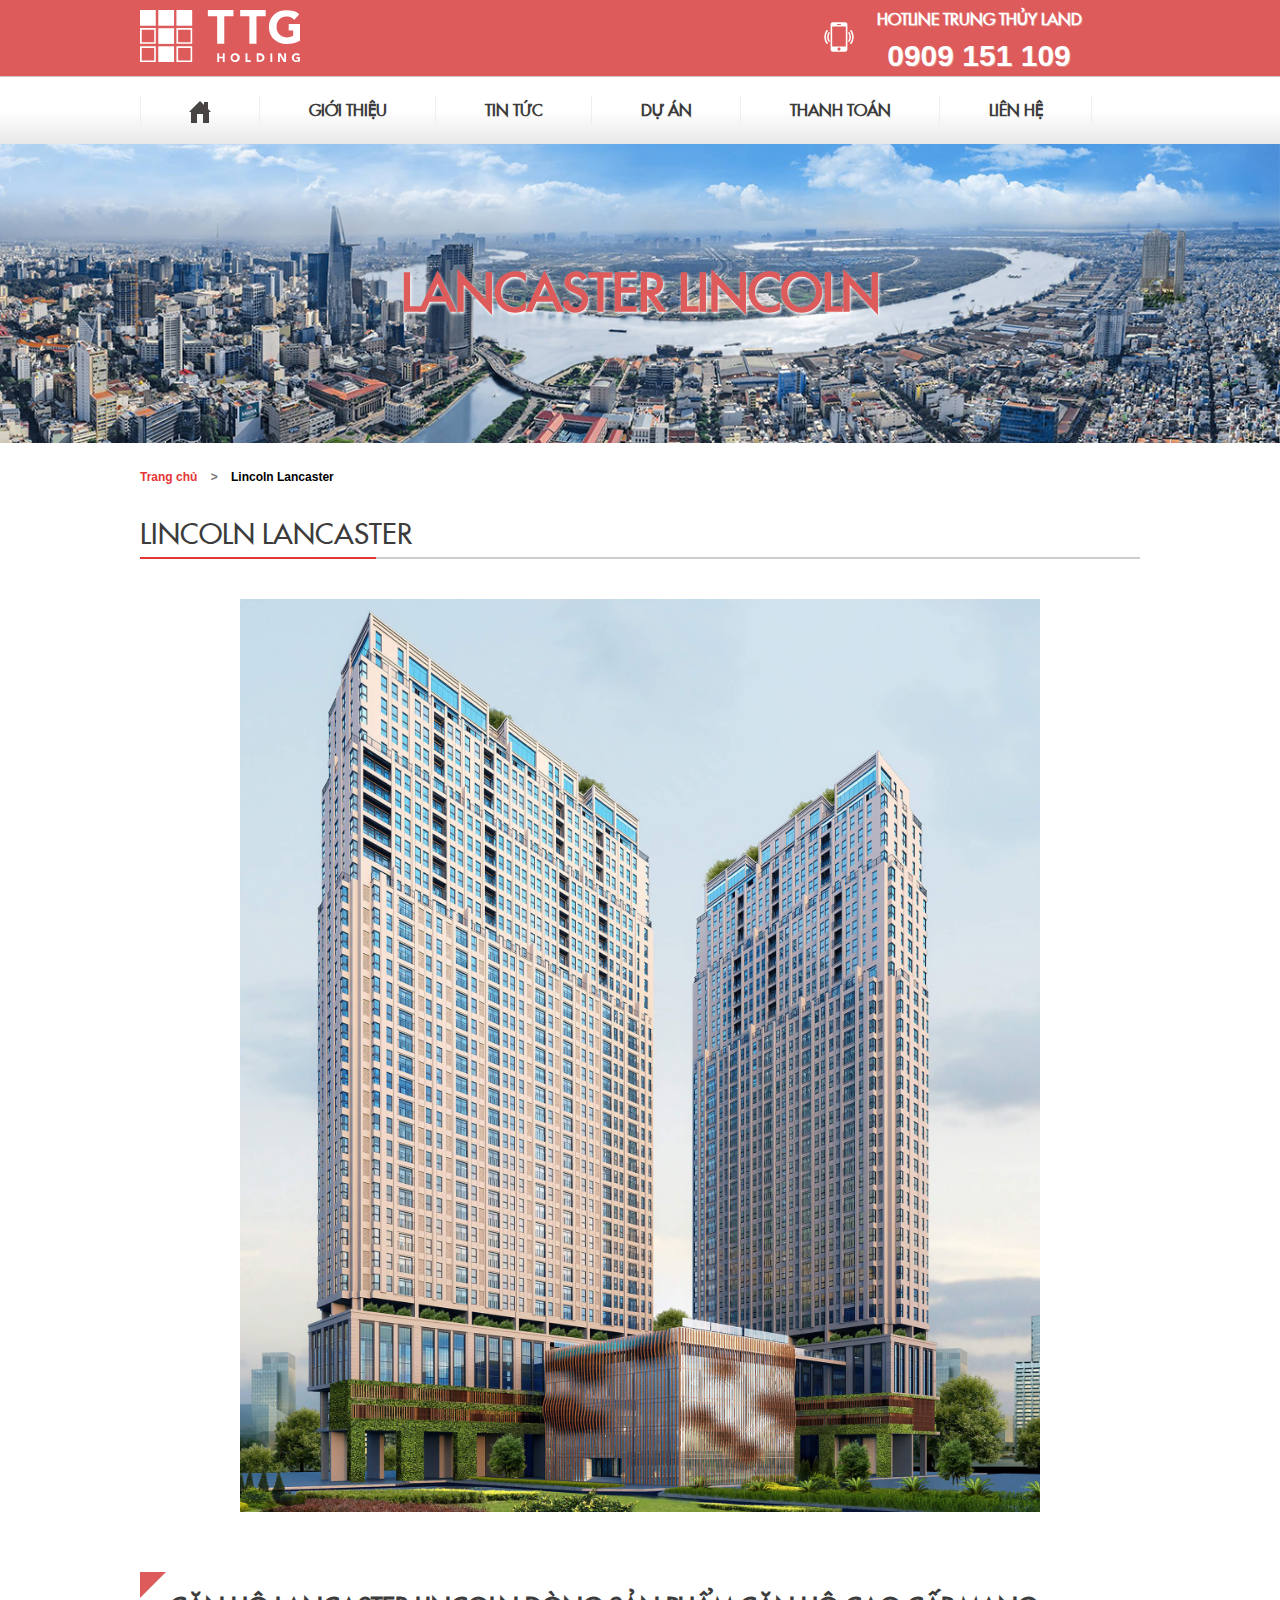
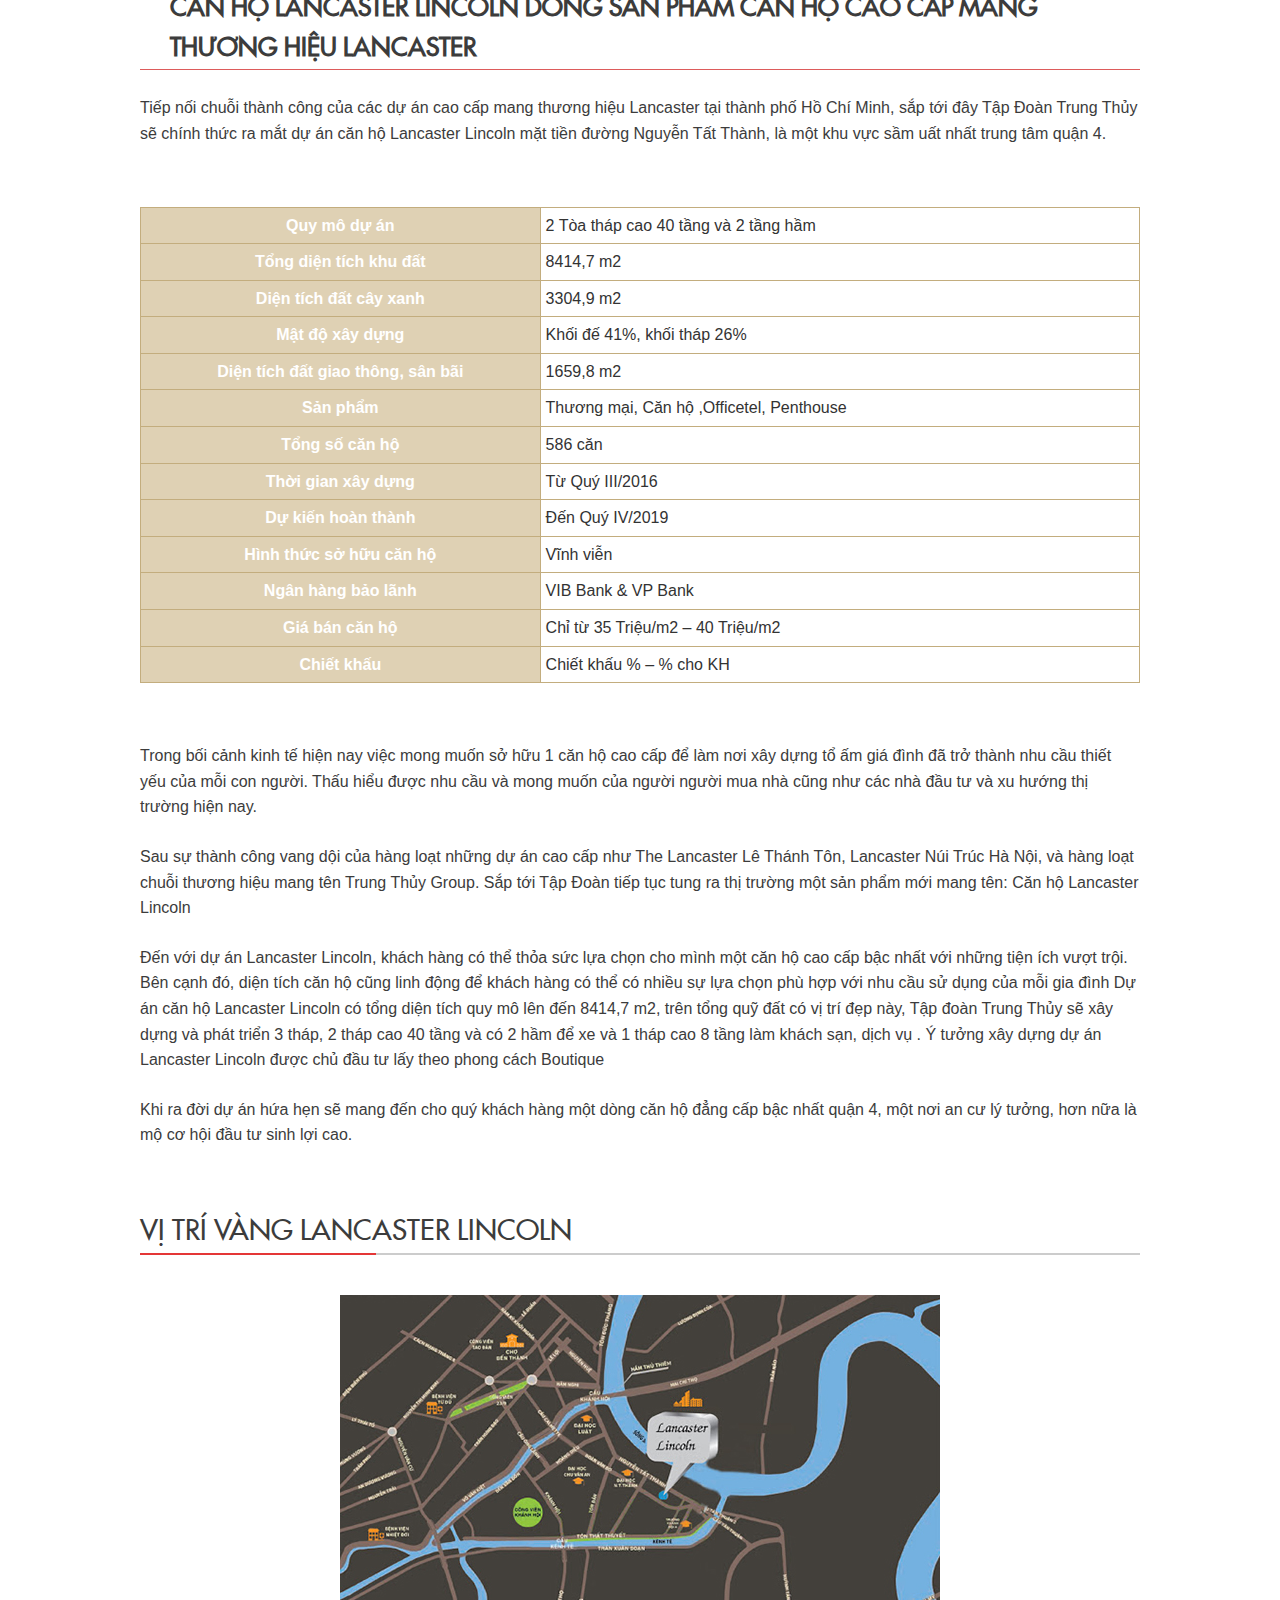
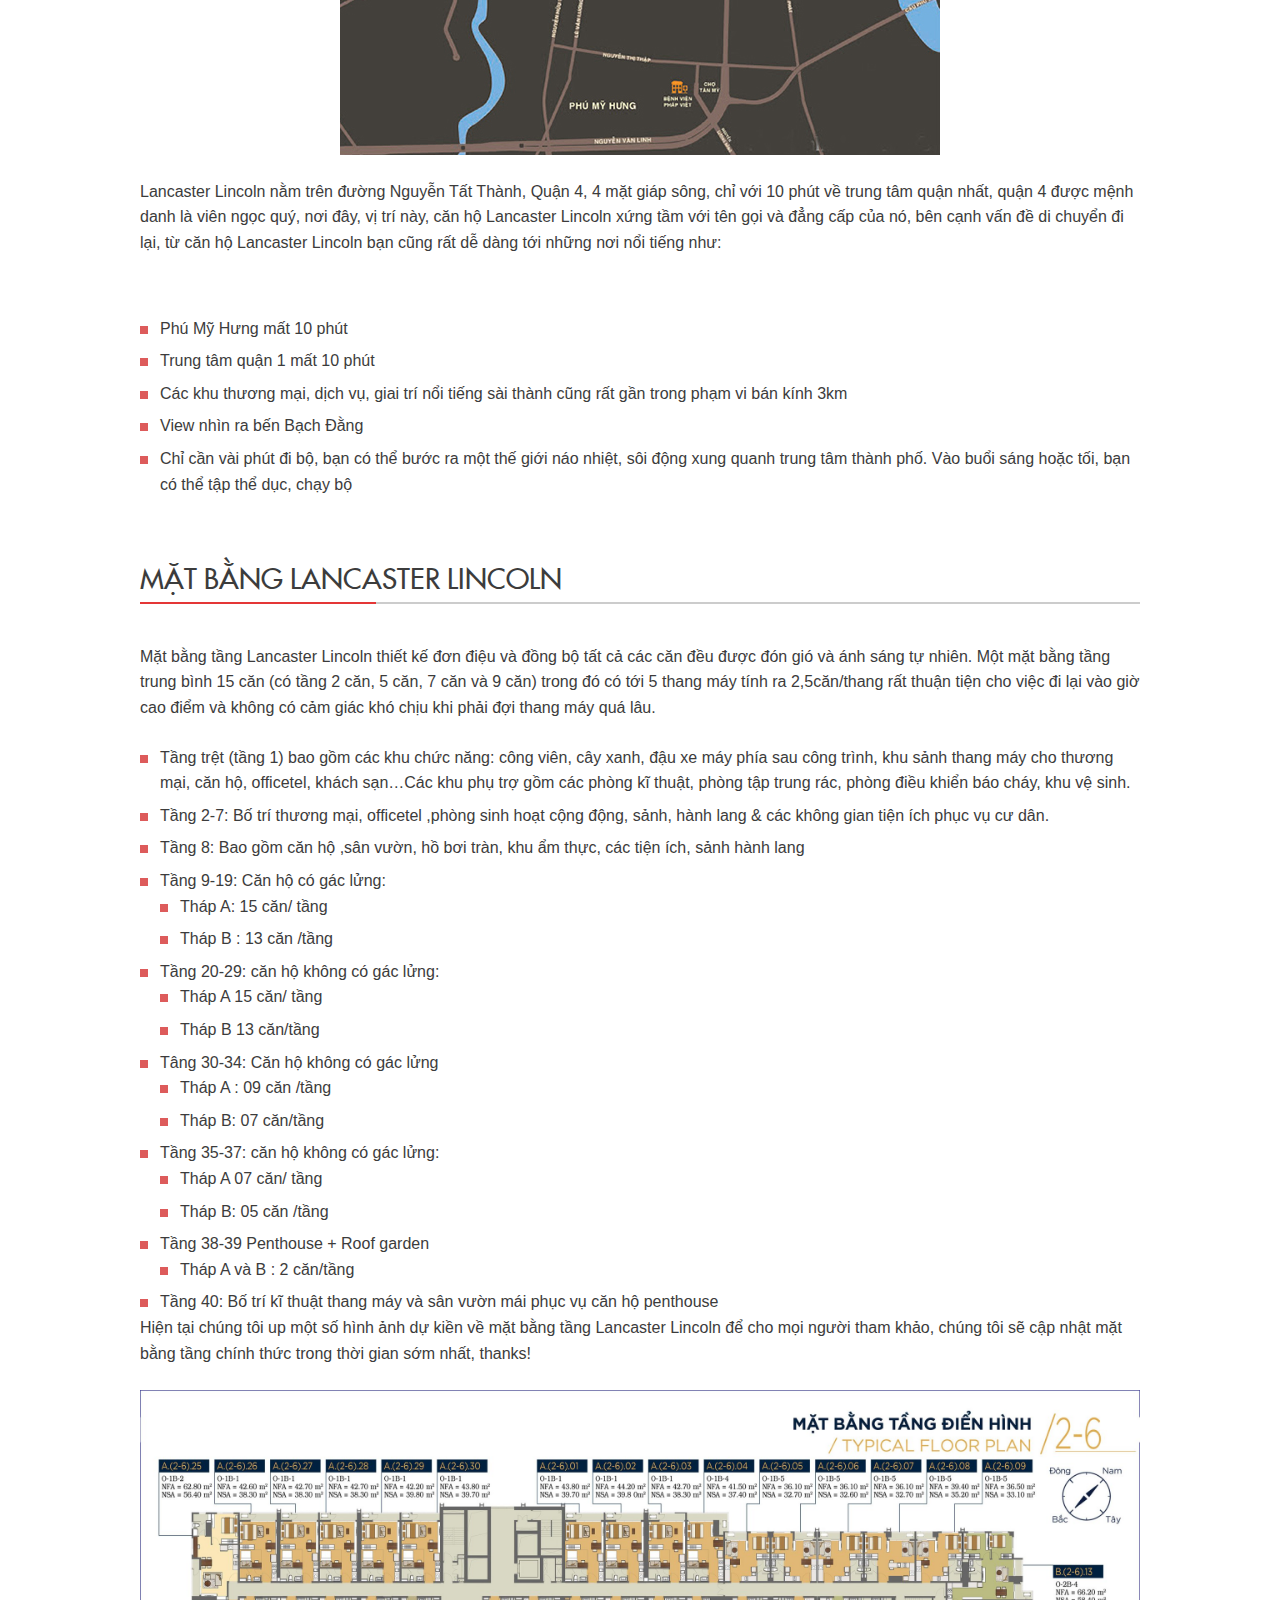
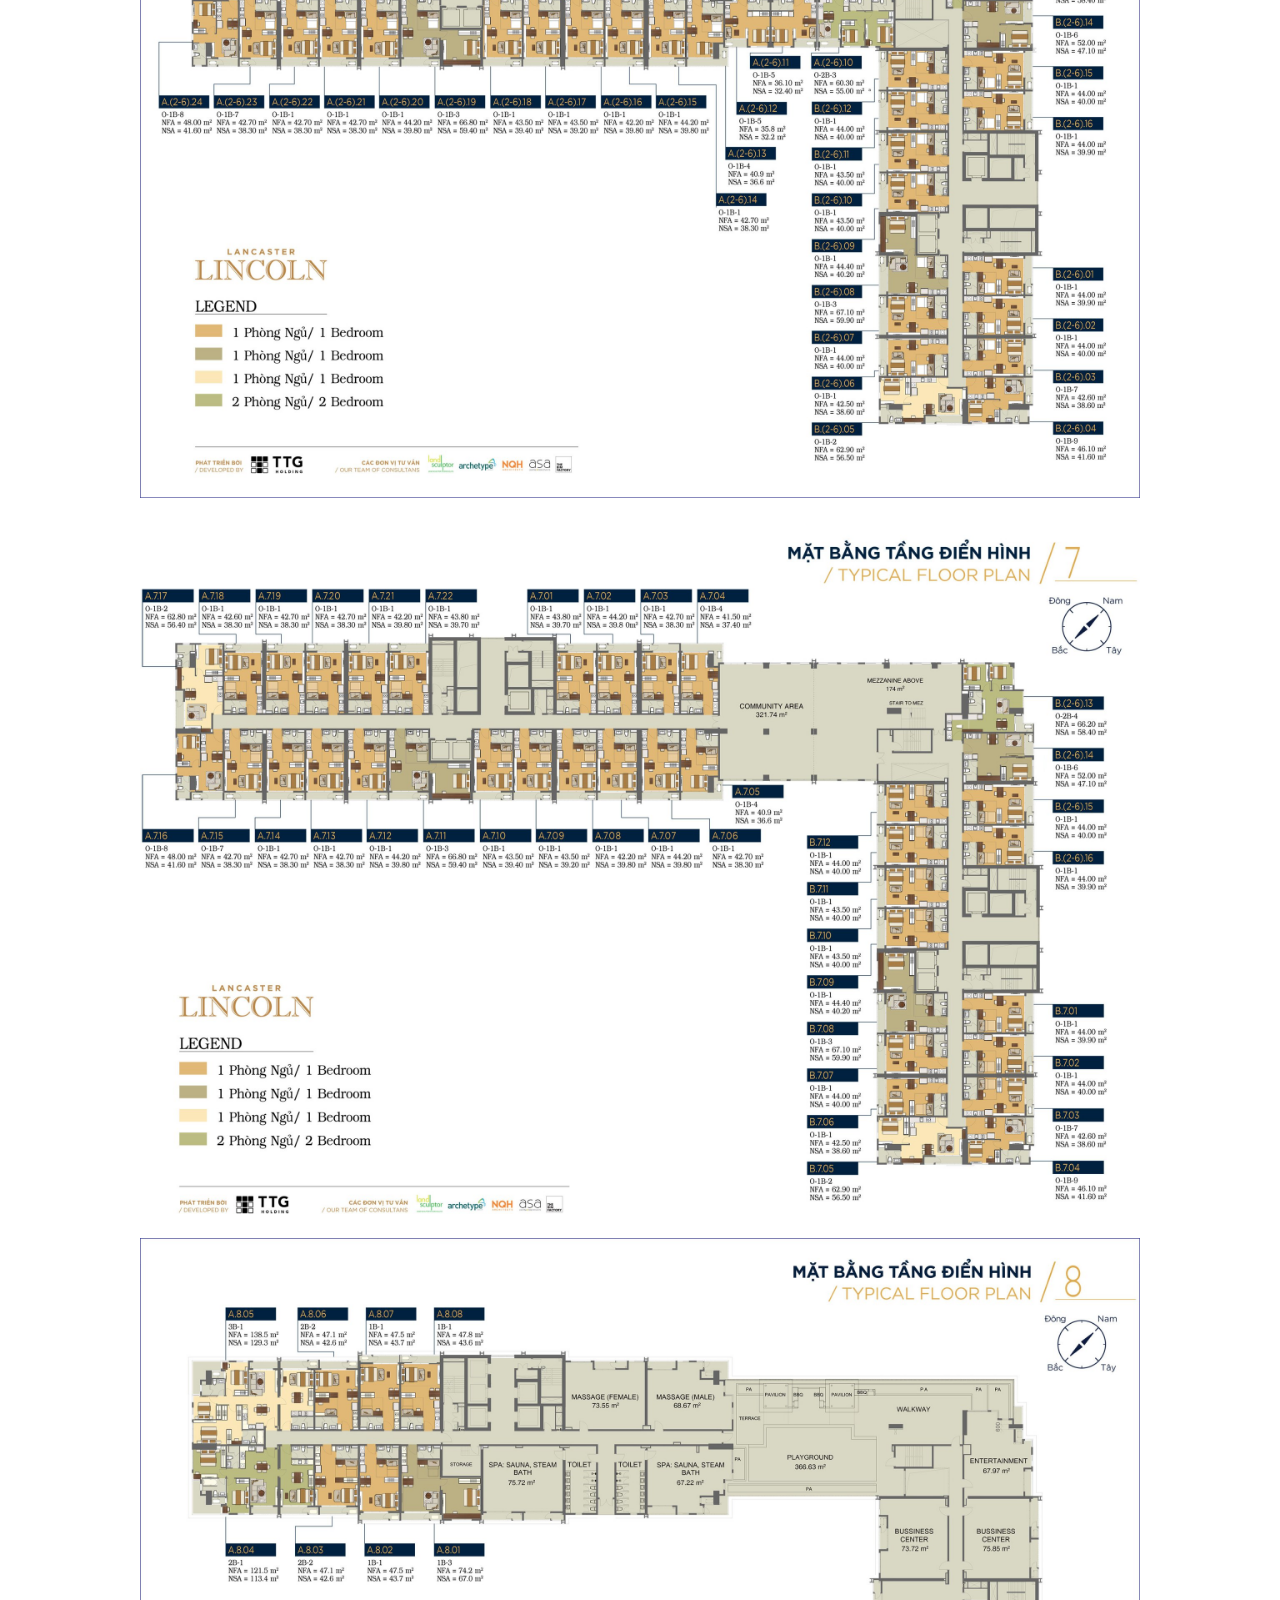
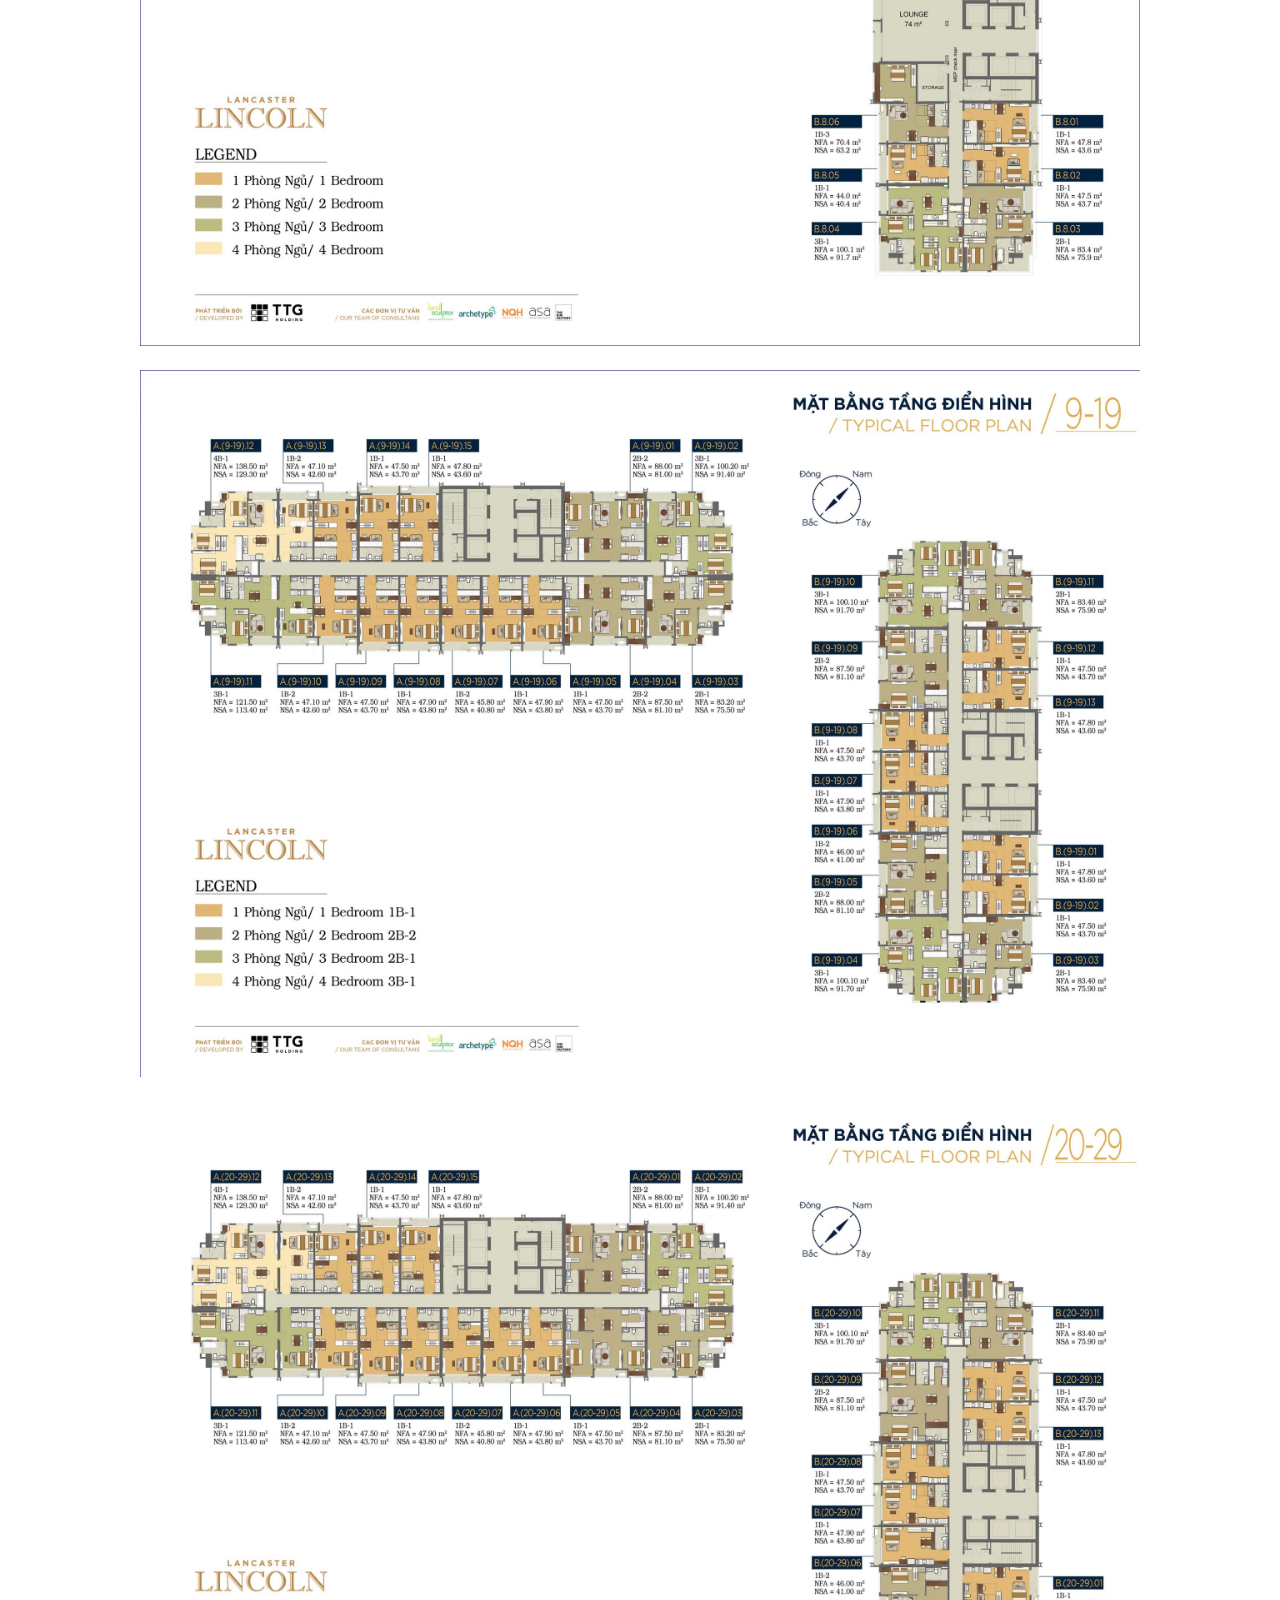
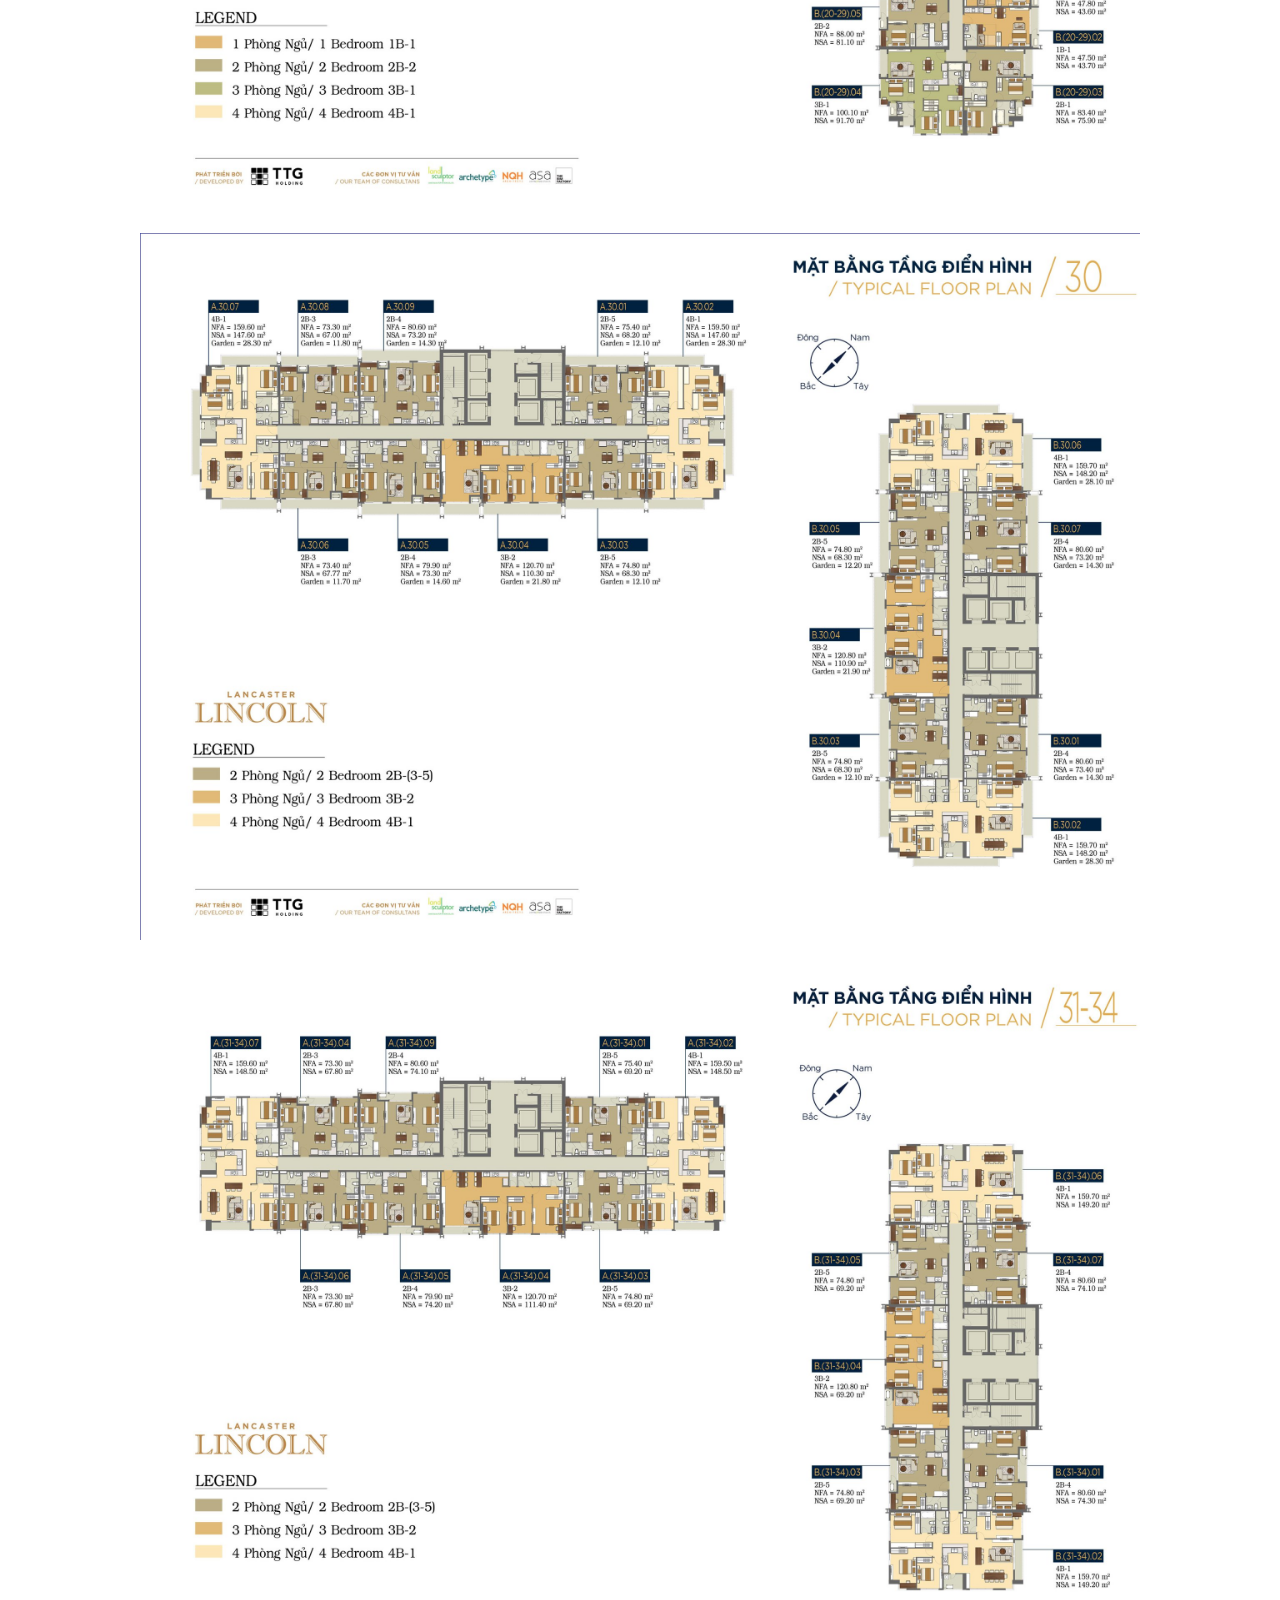
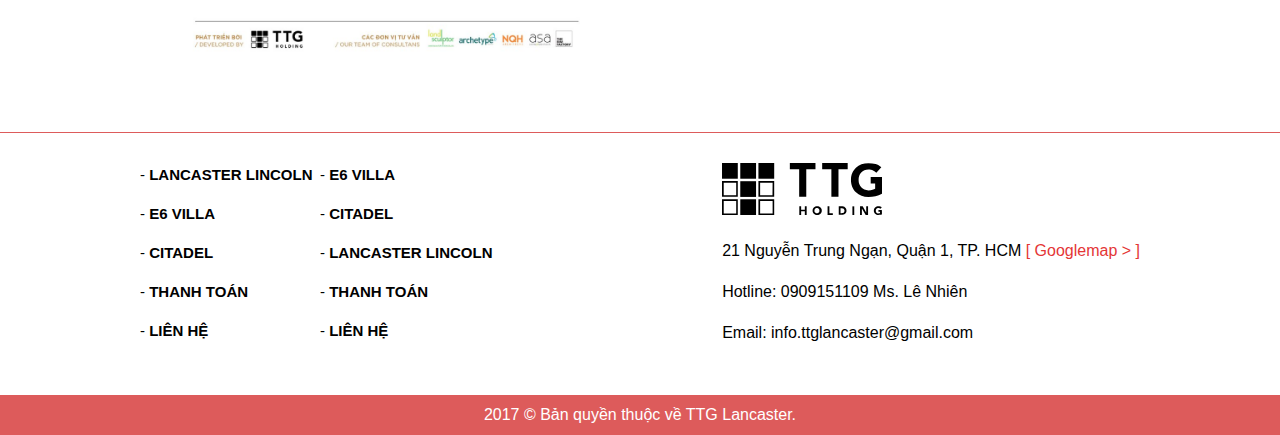
<file: lancasterlincoln.html>
<!Doctype html>
<html lang="vn">
<head>
<meta charset="UTF-8">
<meta name="viewport" content="width=device-width, initial-scale=1">
<meta name="format-detection" content="telephone=no">
<title>Lincoln Lancaster</title>
<meta name="keywords" content="Lincoln, Lancaster Lincoln, Lancaster Trung Thuy, Can ho cao cap" />
<meta name="description" content="trung thủy group, trung thủy lancaster, trung thủy land, 21 nguyễn trung ngạn q1, tòa nhà mis áo dài, lincoln, lincoln quận 4, citadel, e6 villas,  dương thanh thủy, bất động sản, văn phòng OFFICETEL, căn hộ cao cấp" />
<meta http-equiv="Content-Style-Type" content="text/css" />
<meta http-equiv="Content-Script-Type" content="text/javascript" />
<link rel="shortcut icon" href="images/logo-altico.png" type="image/x-icon" />
<link rel="icon" href="images/logo-altico.png" type="image/x-icon" />
<meta name="msvalidate.01" content="604FCBBC33A980B03391586F5EF170A1" />
<link  href="./css/styles.css" rel="stylesheet" type="text/css" />
<link  href="./css/style_sp.css" rel="stylesheet" type="text/css" />
<link  href="./css/responsive.css" rel="stylesheet" type="text/css" />
<link  href="./css/under.css" rel="stylesheet" type="text/css" />
<link  href="./css/under_responsive.css" rel="stylesheet" type="text/css" />
<script src="./js/jquery.js" type="text/javascript"></script>
<script src="./js/jquery.scroll.js" type="text/javascript"></script>
<script src="./js/common.js" type="text/javascript"></script>
<script src="./js/top.js" type="text/javascript"></script>
<!-- Google Analytics start -->
<script>
  (function(i,s,o,g,r,a,m){i['GoogleAnalyticsObject']=r;i[r]=i[r]||function(){
  (i[r].q=i[r].q||[]).push(arguments)},i[r].l=1*new Date();a=s.createElement(o),
  m=s.getElementsByTagName(o)[0];a.async=1;a.src=g;m.parentNode.insertBefore(a,m)
  })(window,document,'script','https://www.google-analytics.com/analytics.js','ga');

  ga('create', 'UA-96907281-1', 'auto');
  ga('send', 'pageview');

</script>
<!-- Google Analytics end -->
</head>

<body id="gioithieu" class="under">
<div id="wrapper">
  <div id="header" class="clearfix">
    <div id="header_top">
      <div class="inner clearfix">
        <h1><a href="http://ttglancaster.vn/"><img src="images/logo-alt.svg" width="160" alt="Lancaster LinColn Citadel E6 Villas"></a></h1>
        <ul class="btn box_pc">
          <li><a href="tel:0909151109"><span>HOTLINE TRUNG THỦY LAND</span>0909 151 109</a></li>
        </ul>
      </div>
      <p id="nav-icon4" class="box_sp"><span></span> <span></span><span></span></p>
      <div id="gnavi_sp" class="box_sp">
        <ul>
          <li><a href="http://ttglancaster.vn/">TRANG CHỦ</a></li>
          <li><a href="gioithieu.html">giới thiệu</a></li>
          <li><a href="news/index.php">tin tức</a></li>
          <li class="sub"><span class="btn_sub">dự án</span>
            <ul class="sub_menu">
              <li><a href="lancasterlincoln.html">Lancaster Lincoln</a></li>
              <li><a href="citadel.html">Citadel Residence</a></li>
              <li><a href="villa.html">E6 Villa</a></li>
            </ul>
          </li>
          <li><a href="thanhtoan.html">thanh toán</a></li>
          <li><a href="lienhe.html">liên hệ</a></li>
        </ul>
      </div>
    </div>
    <div id="gnavi" class="clearfix box_pc">
      <div class="inner clearfix">
        <ul class="list_menu">
          <li><a href="http://ttglancaster.vn/"><img src="images/gnavi_home.png" width="22" alt="HOME"></a></li>
          <li><a href="gioithieu.html">giới thiệu</a></li>
          <li><a href="news/index.php">tin tức</a></li>
          <li class="sub"><a href="#">dự án</a>
            <ul class="submenu">
              <li><a href="lancasterlincoln.html">Lancaster Lincoln</a></li>
              <li><a href="citadel.html">Citadel Residence</a></li>
              <li><a href="villa.html">E6 Villa</a></li>
            </ul>
          </li>
          <li><a href="thanhtoan.html">thanh toán</a></li>
          <li><a href="lienhe.html">liên hệ</a></li>
        </ul>
      </div>
    </div>
  </div>
  
  <!-- main start -->
  <div id="main" class="clearfix">
    <div id="top_info" class="clearfix">
      <div class="inner clearfix">
        <h2>Lancaster Lincoln</h2>
      </div>
    </div>
    <div id="topic_path" class="clearfix">
      <div class="inner clearfix">
        <ul>
          <li><a href="http://ttglancaster.vn">Trang chủ</a><span>&nbsp;&gt;</span></li>
          <li>Lincoln Lancaster</li>
        </ul>
      </div>
    </div>
    <!-- content start -->
    <div id="content" class="clearfix"> 
      
      <!-- box_h3 start -->
      
      <div class="inner clearfix">
        <h3>Lincoln Lancaster</h3>
        <div class="section clearfix">
        	<p class="center"><img src="images/lincoln_img01.jpg" width="800" alt="Lincoln Lancaster"></p>
        </div>
        <h4>CĂN HỘ LANCASTER LINCOLN DÒNG SẢN PHẨM CĂN HỘ CAO CẤP MANG THƯƠNG HIỆU LANCASTER</h4>
        <div class="section clearfix">
        	<p>Tiếp nối chuỗi thành công của các dự án cao cấp mang thương hiệu Lancaster tại thành phố Hồ Chí Minh, sắp tới đây Tập Đoàn Trung Thủy sẽ chính thức ra mắt dự án căn hộ Lancaster Lincoln mặt tiền đường Nguyễn Tất Thành, là một khu vực sầm uất nhất trung tâm quận 4.</p>
        </div>
        <div class="section clearfix">
        	<table>
        		<tr>
        			<th class="w40">Quy mô dự án</th>
        			<td>2 Tòa tháp cao 40 tầng và 2 tầng hầm</td>
        		</tr>
        		<tr>
        			<th class="w40">Tổng diện tích khu đất</th>
        			<td>8414,7 m2</td>
        		</tr>
        		<tr>
        			<th class="w40">Diện tích đất cây xanh</th>
        			<td>3304,9 m2</td>
        		</tr>
        		<tr>
        			<th class="w40">Mật độ xây dựng</th>
        			<td>Khối đế 41%, khối tháp 26%</td>
        		</tr>
        		<tr>
        			<th class="w40">Diện tích đất giao thông, sân bãi</th>
        			<td>1659,8 m2</td>
        		</tr>
        		<tr>
        			<th class="w40">Sản phẩm</th>
        			<td>Thương mại, Căn hộ ,Officetel, Penthouse</td>
        		</tr>
        		<tr>
        			<th class="w40">Tổng số căn hộ</th>
        			<td>586 căn</td>
        		</tr>
        		<tr>
        			<th class="w40">Thời gian xây dựng</th>
        			<td>Từ Quý III/2016</td>
        		</tr>
        		<tr>
        			<th class="w40">Dự kiến hoàn thành</th>
        			<td>Đến Quý IV/2019</td>
        		</tr>
        		<tr>
        			<th class="w40">Hình thức sở hữu căn hộ</th>
        			<td>Vĩnh viễn</td>
        		</tr>
        		<tr>
        			<th class="w40">Ngân hàng bảo lãnh</th>
        			<td>VIB Bank &amp; VP Bank</td>
        		</tr>
        		<tr>
        			<th class="w40">Giá bán căn hộ</th>
        			<td>Chỉ từ 35 Triệu/m2 – 40 Triệu/m2</td>
        		</tr>
        		<tr>
        			<th class="w40">Chiết khấu</th>
        			<td>Chiết khấu % – % cho KH</td>
        		</tr>
        	</table>
        </div>
        <div class="section clearfix">
        	<div class="frame01">
        		<p>Trong bối cảnh kinh tế hiện nay việc mong muốn sở hữu 1 căn hộ cao cấp để làm nơi xây dựng tổ ấm giá đình đã trở thành nhu cầu thiết yếu của mỗi con người. Thấu hiểu được nhu cầu và mong muốn của người người mua nhà cũng như các nhà đầu tư và xu hướng thị trường hiện nay.</p>
        		<p>Sau sự thành công vang dội của hàng loạt những dự án cao cấp như The Lancaster Lê Thánh Tôn, Lancaster Núi Trúc Hà Nội, và hàng loạt chuỗi thương hiệu mang tên Trung Thủy Group. Sắp tới Tập Đoàn tiếp tục tung ra thị trường một sản phẩm mới mang tên: Căn hộ Lancaster Lincoln</p>
        		<p>Đến với dự án Lancaster Lincoln, khách hàng có thể thỏa sức lựa chọn cho mình một căn hộ cao cấp bậc nhất với những tiện ích vượt trội. Bên cạnh đó, diện tích căn hộ cũng linh động để khách hàng có thể có nhiều sự lựa chọn phù hợp với nhu cầu sử dụng của mỗi gia đình
Dự án căn hộ Lancaster Lincoln có tổng diện tích quy mô lên đến 8414,7 m2, trên tổng quỹ đất có vị trí đẹp này, Tập đoàn Trung Thủy sẽ xây dựng và phát triển 3 tháp, 2 tháp cao 40 tầng và có 2 hầm để xe và 1 tháp cao 8 tầng làm khách sạn, dịch vụ . Ý tưởng xây dựng dự án Lancaster Lincoln được chủ đầu tư lấy theo phong cách Boutique</p>
       	<p>Khi ra đời dự án hứa hẹn sẽ mang đến cho quý khách hàng một dòng căn hộ đẳng cấp bậc nhất quận 4, một nơi an cư lý tưởng, hơn nữa là mộ cơ hội đầu tư sinh lợi cao.</p>
        	</div>
        </div>
        <h3>VỊ TRÍ VÀNG LANCASTER LINCOLN</h3>
        <div class="section clearfix">
        	<p class="center"><img src="images/lincoln_img02.jpg" width="600" alt="VỊ TRÍ VÀNG LANCASTER LINCOLN"></p>
        	<p>Lancaster Lincoln nằm trên đường Nguyễn Tất Thành, Quận 4, 4 mặt giáp sông, chỉ với 10 phút về trung tâm quận nhất, quận 4 được mệnh danh là viên ngọc quý, nơi đây, vị trí này, căn hộ Lancaster Lincoln xứng tầm với tên gọi và đẳng cấp của nó, bên cạnh vấn đề di chuyển đi lại, từ căn hộ Lancaster Lincoln bạn cũng rất dễ dàng tới những nơi nổi tiếng như:</p>
        	
        </div>
        <div class="section clearfix">
        		<ul class="list01">
        		<li>Phú Mỹ Hưng mất 10 phút</li>
        		<li>Trung tâm quận 1 mất 10 phút</li>
        		<li>Các khu thương mại, dịch vụ, giai trí nổi tiếng sài thành cũng rất gần trong phạm vi bán kính 3km</li>
        		<li>View nhìn ra bến Bạch Đằng</li>
        		<li>Chỉ cần vài phút đi bộ, bạn có thể bước ra một thế giới náo nhiệt, sôi động xung quanh trung tâm thành phố. Vào buổi sáng hoặc tối, bạn có thể tập thể dục, chạy bộ</li>
        	</ul>
        </div>
        <h3>MẶT BẰNG LANCASTER LINCOLN</h3>
        <div class="section clearfix">
        	<p>Mặt bằng tầng Lancaster Lincoln thiết kế đơn điệu và đồng bộ tất cả các căn đều được đón gió và ánh sáng tự nhiên. Một mặt bằng tầng trung bình 15 căn (có tầng 2 căn, 5 căn, 7 căn và 9 căn) trong đó có tới 5 thang máy tính ra 2,5căn/thang rất thuận tiện cho việc đi lại vào giờ cao điểm và không có cảm giác khó chịu khi phải đợi thang máy quá lâu.</p>
        	<div class="frame02 clearfix">
        		<ul class="list01">
        			<li>Tầng trệt (tầng 1) bao gồm các khu chức năng: công viên, cây xanh, đậu xe máy phía sau công trình, khu sảnh thang máy cho thương mại, căn hộ, officetel, khách sạn…Các khu phụ trợ gồm các phòng kĩ thuật, phòng tập trung rác, phòng điều khiển báo cháy, khu vệ sinh.</li>
        			<li>Tầng 2-7: Bố trí thương mại, officetel ,phòng sinh hoạt cộng động, sảnh, hành lang &amp; các không gian tiện ích phục vụ cư dân.</li>
        			<li>Tầng 8: Bao gồm căn hộ ,sân vườn, hồ bơi tràn, khu ẩm thực, các tiện ích, sảnh hành lang</li>
        			<li>Tầng 9-19: Căn hộ có gác lửng:
        				<ul class="list02">
        					<li>Tháp A: 15 căn/ tầng</li>
        					<li>Tháp B : 13 căn /tầng</li>
        				</ul>
        			</li>
        			<li>Tầng 20-29: căn hộ không có gác lửng:
        			<ul class="list02">
        				<li>Tháp A 15 căn/ tầng</li>
        				<li>Tháp B 13 căn/tầng</li>
        			</ul></li>
        			<li>Tâng 30-34: Căn hộ không có gác lửng
        				<ul class="list02">
        					<li>Tháp A : 09 căn /tầng</li>
        					<li>Tháp B: 07 căn/tầng</li>
        				</ul>
        			</li>
        			<li>
        				Tầng 35-37: căn hộ không có gác lửng: <ul class="list02">
        					<li>Tháp A 07 căn/ tầng</li>
        					<li>Tháp B: 05 căn /tầng</li>
        				</ul>
        			</li>
        			<li>Tầng 38-39 Penthouse + Roof garden
        				<ul class="list02">
        					<li>Tháp A và B : 2 căn/tầng</li>
        				</ul>
        			</li>
        			<li>Tầng 40: Bố trí kĩ thuật thang máy và sân vườn mái phục vụ căn hộ penthouse</li>
        		</ul>
        	</div>
        	<p>Hiện tại chúng tôi up một số hình ảnh dự kiền về mặt bằng tầng Lancaster Lincoln để cho mọi người tham khảo, chúng tôi sẽ cập nhật mặt bằng tầng chính thức trong thời gian sớm nhất, thanks!</p>
        	<p class="center"><img src="images/mat-bang-tang-can-ho-lancaster-lincoln-ho-chi-minh.jpg" alt="mat bang tang can ho lancaster lincoln" width="1000"></p>
        	<p class="center"><img src="images/mat-bang-tang-can-ho-lancaster-lincoln-ho-chi-minh-1.jpg" alt="mat bang tang can ho lancaster lincoln" width="1000"></p>
        	<p class="center"><img src="images/mat-bang-tang-can-ho-lancaster-lincoln-ho-chi-minh-2.jpg" alt="mat bang tang can ho lancaster lincoln" width="1000"></p>
        	<p class="center"><img src="images/mat-bang-tang-can-ho-lancaster-lincoln-ho-chi-minh-3.jpg" alt="mat bang tang can ho lancaster lincoln" width="1000"></p>
        	<p class="center"><img src="images/mat-bang-tang-can-ho-lancaster-lincoln-ho-chi-minh-4.jpg" alt="mat bang tang can ho lancaster lincoln" width="1000"></p>
        	<p class="center"><img src="images/mat-bang-tang-can-ho-lancaster-lincoln-ho-chi-minh-5.jpg" alt="mat bang tang can ho lancaster lincoln" width="1000"></p>
        	<p class="center"><img src="images/mat-bang-tang-can-ho-lancaster-lincoln-ho-chi-minh-6.jpg" alt="mat bang tang can ho lancaster lincoln" width="1000"></p>
        </div>
      </div>
      
    </div>
    <!-- content end --> 
    
  </div>
  <!-- main end -->
  
  <div id="footer">
    <p id="toTop"><a href="#wrapper"><img src="images/totop.png" width="60" alt="TOP"></a></p>
    <div id="footer_info">
      <div class="inner clearfix">
        <div id="footer_infoct">
          <p id="logofooter" class="clearfix"><a href="http://ttglancaster.vn"><img src="images/logo-altf.svg" width="160" alt="ttglancaster"></a></p>
          <p class="addressfooter clearfix">21 Nguyễn Trung Ngạn, Quận 1, TP. HCM <a href="https://www.google.com/maps/place/Miss+Ao+Dai+Shopping+Center-Fine+Art%26+Handicrafts/@10.7825218,106.7037072,18z/data=!4m8!1m2!3m1!2sMiss+Ao+Dai+Shopping+Center-Fine+Art%26+Handicrafts!3m4!1s0x0000000000000000:0xa1c963d101dfca56!8m2!3d10.7830942!4d106.7049007" target="_blank" rel="nofollow"><br class="box_sp mt10">
            <span class="googlemap">[ Googlemap &gt; ]</span></a></p>
          <p class="addressfooter"><a href="tel:0909151109">Hotline: 0909151109 Ms. Lê Nhiên</a></p>
          <p class="addressfooter"><a href="mailto:info.ttglancaster@gmail.com">Email: info.ttglancaster@gmail.com</a></p>
        </div>
        <div id="footer_link">
          <ul>
            <li>- <a href="lancasterlincoln.html">Lancaster LinColn</a></li>
            <li>- <a href="villa.html">E6 Villa</a></li>
            <li>- <a href="citadel.html">Citadel</a></li>
            <li>- <a href="thanhtoan.html">thanh toán</a></li>
            <li>- <a href="lienhe.html">liên hệ</a></li>
          </ul>
          <ul>
            <li>- <a href="villa.html">E6 Villa</a></li>
            <li>- <a href="citadel.html">Citadel</a></li>
            <li>- <a href="lancasterlincoln.html">Lancaster LinColn</a></li>
            <li>- <a href="thanhtoan.html">thanh toán</a></li>
            <li>- <a href="lienhe.html">liên hệ</a></li>
          </ul>
        </div>
      </div>
    </div>
    <address>
    2017 &copy; Bản quyền thuộc về TTG Lancaster.
    </address>
  </div>
</div>
</body>
</html>
</file>
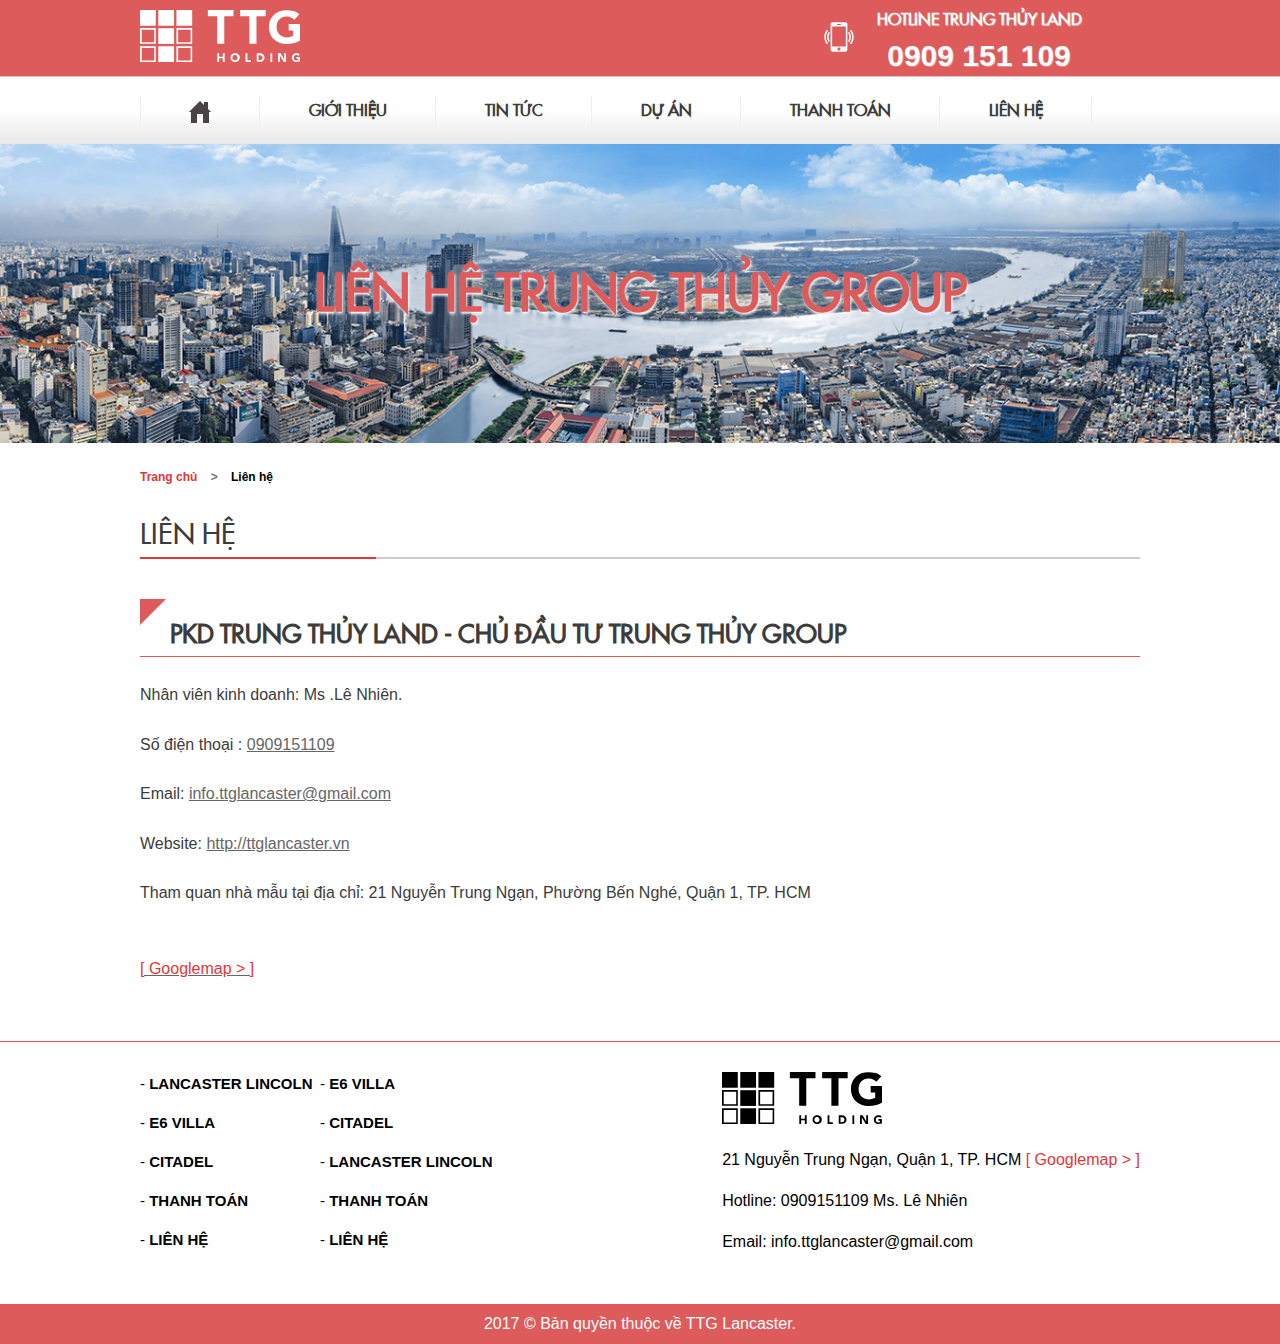
<file: lienhe.html>
<!Doctype html>
<html lang="vn">
<head>
<meta charset="UTF-8">
<meta name="viewport" content="width=device-width, initial-scale=1">
<meta name="format-detection" content="telephone=no">
<title>Trung Thủy Group Lancaster</title>
<meta name="keywords" content="Lancaster trung thủy, lincoln, lincoln quận 4, mis áo dài, citadel, E6 villas" />
<meta name="description" content="trung thủy group, trung thủy lancaster, trung thủy land, 21 nguyễn trung ngạn q1, tòa nhà mis áo dài, lincoln, lincoln quận 4, citadel, e6 villas,  dương thanh thủy, bất động sản, văn phòng OFFICETEL, căn hộ cao cấp" />
<meta http-equiv="Content-Style-Type" content="text/css" />
<meta http-equiv="Content-Script-Type" content="text/javascript" />
<link rel="shortcut icon" href="images/logo-altico.png" type="image/x-icon" />
<link rel="icon" href="images/logo-altico.png" type="image/x-icon" />
<meta name="msvalidate.01" content="604FCBBC33A980B03391586F5EF170A1" />
<link  href="./css/styles.css" rel="stylesheet" type="text/css" />
<link  href="./css/style_sp.css" rel="stylesheet" type="text/css" />
<link  href="./css/responsive.css" rel="stylesheet" type="text/css" />
<link  href="./css/under.css" rel="stylesheet" type="text/css" />
<link  href="./css/under_responsive.css" rel="stylesheet" type="text/css" />
<script src="./js/jquery.js" type="text/javascript"></script>
<script src="./js/jquery.scroll.js" type="text/javascript"></script>
<script src="./js/common.js" type="text/javascript"></script>
<script src="./js/top.js" type="text/javascript"></script>
<!-- Google Analytics start -->
<script>
  (function(i,s,o,g,r,a,m){i['GoogleAnalyticsObject']=r;i[r]=i[r]||function(){
  (i[r].q=i[r].q||[]).push(arguments)},i[r].l=1*new Date();a=s.createElement(o),
  m=s.getElementsByTagName(o)[0];a.async=1;a.src=g;m.parentNode.insertBefore(a,m)
  })(window,document,'script','https://www.google-analytics.com/analytics.js','ga');

  ga('create', 'UA-96907281-1', 'auto');
  ga('send', 'pageview');

</script>
<!-- Google Analytics end -->
</head>

<body id="gioithieu" class="under">
<div id="wrapper">
  <div id="header" class="clearfix">
    <div id="header_top">
      <div class="inner clearfix">
        <h1><a href="http://ttglancaster.vn/"><img src="images/logo-alt.svg" width="160" alt="Lancaster LinColn Citadel E6 Villas"></a></h1>
        <ul class="btn box_pc">
          <li><a href="tel:0909151109"><span>HOTLINE TRUNG THỦY LAND</span>0909 151 109</a></li>
        </ul>
      </div>
      <p id="nav-icon4" class="box_sp"><span></span> <span></span><span></span></p>
      <div id="gnavi_sp" class="box_sp">
        <ul>
          <li><a href="http://ttglancaster.vn/">TRANG CHỦ</a></li>
          <li><a href="gioithieu.html">giới thiệu</a></li>
          <li><a href="news/index.php">tin tức</a></li>
          <li class="sub"><span class="btn_sub">dự án</span>
            <ul class="sub_menu">
              <li><a href="lancasterlincoln.html">Lancaster Lincoln</a></li>
              <li><a href="citadel.html">Citadel Residence</a></li>
              <li><a href="villa.html">E6 Villa</a></li>
            </ul>
          </li>
          <li><a href="thanhtoan.html">thanh toán</a></li>
          <li><a href="lienhe.html">liên hệ</a></li>
        </ul>
      </div>
    </div>
    <div id="gnavi" class="clearfix box_pc">
      <div class="inner clearfix">
        <ul class="list_menu">
          <li><a href="http://ttglancaster.vn/"><img src="images/gnavi_home.png" width="22" alt="HOME"></a></li>
          <li><a href="gioithieu.html">giới thiệu</a></li>
          <li><a href="news/index.php">tin tức</a></li>
          <li class="sub"><a href="#">dự án</a>
            <ul class="submenu">
              <li><a href="lancasterlincoln.html">Lancaster Lincoln</a></li>
              <li><a href="citadel.html">Citadel Residence</a></li>
              <li><a href="villa.html">E6 Villa</a></li>
            </ul>
          </li>
          <li><a href="thanhtoan.html">thanh toán</a></li>
          <li><a href="lienhe.html">liên hệ</a></li>
        </ul>
      </div>
    </div>
  </div>
  
  <!-- main start -->
  <div id="main" class="clearfix">
    <div id="top_info" class="clearfix">
      <div class="inner clearfix">
        <h2>Liên Hệ Trung Thủy Group</h2>
      </div>
    </div>
    <div id="topic_path" class="clearfix">
      <div class="inner clearfix">
        <ul>
          <li><a href="http://ttglancaster.vn">Trang chủ</a><span>&nbsp;&gt;</span></li>
          <li>Liên hệ</li>
        </ul>
      </div>
    </div>
    <!-- content start -->
    <div id="content" class="clearfix"> 
      
      <!-- box_h3 start -->
      
      <div class="inner clearfix">
        <h3>Liên hệ</h3>
        <div class="section clearfix">
          <h4>PKD TRUNG THỦY LAND - CHỦ ĐẦU TƯ TRUNG THỦY GROUP</h4>
          <p>Nhân viên kinh doanh: Ms .Lê Nhiên.</p>
          <p>Số điện thoại : <a href="tel:0909151109">0909151109</a></p>
          <p>Email: <a href="mailto:info.ttglancaster@gmail.com">info.ttglancaster@gmail.com</a></p>
          <p>Website: <a href="http://ttglancaster.vn" target="_blank">http://ttglancaster.vn</a></p>
          <p>Tham quan nhà mẫu tại địa chỉ: 21 Nguyễn Trung Ngạn, Phường Bến Nghé, Quận 1, TP. HCM </p>
          <p><a href="https://www.google.com/maps/place/Miss+Ao+Dai+Shopping+Center-Fine+Art%26+Handicrafts/@10.7825218,106.7037072,18z/data=!4m8!1m2!3m1!2sMiss+Ao+Dai+Shopping+Center-Fine+Art%26+Handicrafts!3m4!1s0x0000000000000000:0xa1c963d101dfca56!8m2!3d10.7830942!4d106.7049007" target="_blank" rel="nofollow"><br/>
            <span class="googlemap">[ Googlemap &gt; ]</span></a></p>
        </div>
        
      </div>
      
    </div>
    <!-- content end --> 
    
  </div>
  <!-- main end -->
  
  <div id="footer">
    <p id="toTop"><a href="#wrapper"><img src="images/totop.png" width="60" alt="TOP"></a></p>
    <div id="footer_info">
      <div class="inner clearfix">
        <div id="footer_infoct">
          <p id="logofooter" class="clearfix"><a href="http://ttglancaster.vn"><img src="images/logo-altf.svg" width="160" alt="ttglancaster"></a></p>
          <p class="addressfooter clearfix">21 Nguyễn Trung Ngạn, Quận 1, TP. HCM <a href="https://www.google.com/maps/place/Miss+Ao+Dai+Shopping+Center-Fine+Art%26+Handicrafts/@10.7825218,106.7037072,18z/data=!4m8!1m2!3m1!2sMiss+Ao+Dai+Shopping+Center-Fine+Art%26+Handicrafts!3m4!1s0x0000000000000000:0xa1c963d101dfca56!8m2!3d10.7830942!4d106.7049007" target="_blank" rel="nofollow"><br class="box_sp mt10">
            <span class="googlemap">[ Googlemap &gt; ]</span></a></p>
          <p class="addressfooter"><a href="tel:0909151109">Hotline: 0909151109 Ms. Lê Nhiên</a></p>
          <p class="addressfooter"><a href="mailto:info.ttglancaster@gmail.com">Email: info.ttglancaster@gmail.com</a></p>
        </div>
        <div id="footer_link">
          <ul>
            <li>- <a href="lancasterlincoln.html">Lancaster LinColn</a></li>
            <li>- <a href="villa.html">E6 Villa</a></li>
            <li>- <a href="citadel.html">Citadel</a></li>
            <li>- <a href="thanhtoan.html">thanh toán</a></li>
            <li>- <a href="lienhe.html">liên hệ</a></li>
          </ul>
          <ul>
            <li>- <a href="villa.html">E6 Villa</a></li>
            <li>- <a href="citadel.html">Citadel</a></li>
            <li>- <a href="lancasterlincoln.html">Lancaster LinColn</a></li>
            <li>- <a href="thanhtoan.html">thanh toán</a></li>
            <li>- <a href="lienhe.html">liên hệ</a></li>
          </ul>
        </div>
      </div>
    </div>
    <address>
    2017 &copy; Bản quyền thuộc về TTG Lancaster.
    </address>
  </div>
</div>
</body>
</html>
</file>
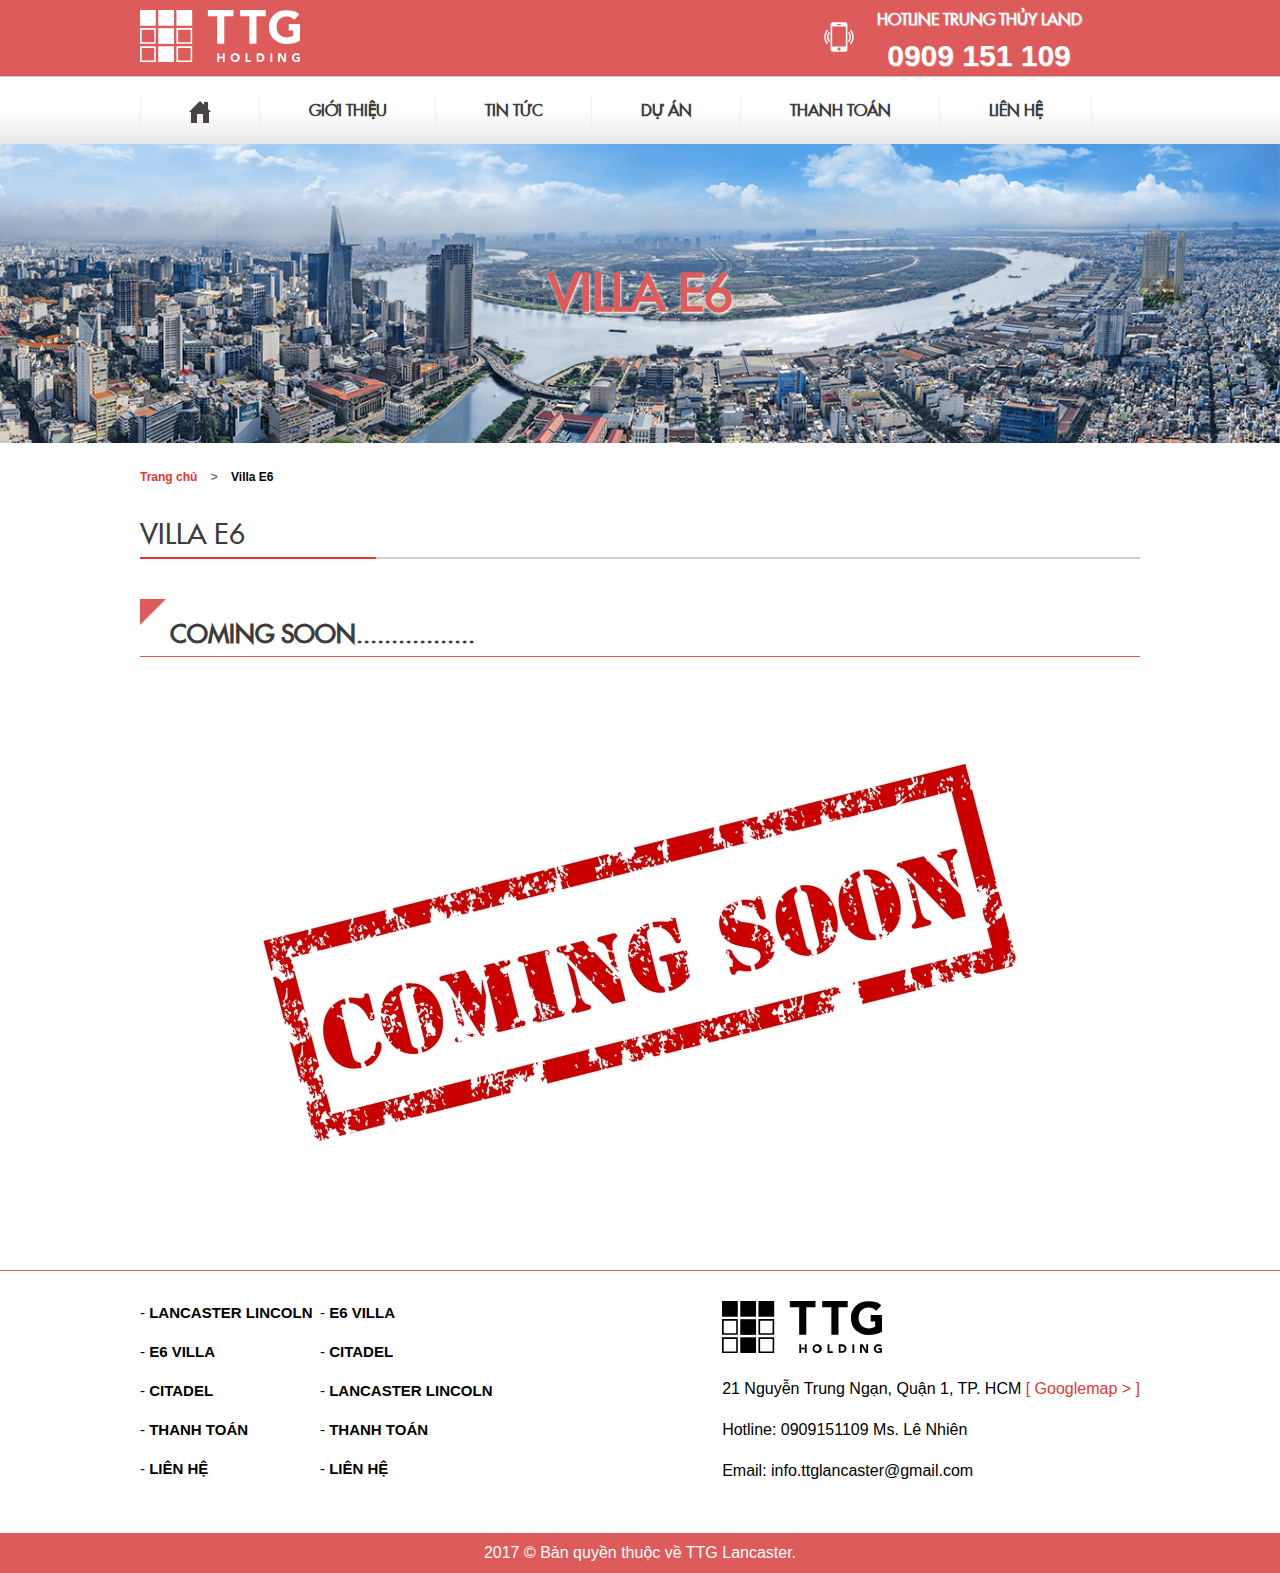
<file: villa.html>
<!Doctype html>
<html lang="vn">
<head>
<meta charset="UTF-8">
<meta name="viewport" content="width=device-width, initial-scale=1">
<meta name="format-detection" content="telephone=no">
<title>Villa E6 | Trung Thuy Group</title>
<meta name="keywords" content="Lancaster trung thuy, lincoln, lincoln quan 4, mis ao dai, citadel, E6 villas" />
<meta name="description" content="trung thuy group, trung thuy lancaster, trung thuy land, 21 nguyen trung ngan q1, toan nha mis ao dai, lincoln, lincoln quan 4, citadel, e6 villas,  duong thanh thuy, bat dong san, van phong OFFICETEL, can ho cao cap" />
<meta http-equiv="Content-Style-Type" content="text/css" />
<meta http-equiv="Content-Script-Type" content="text/javascript" />
<link rel="shortcut icon" href="images/logo-altico.png" type="image/x-icon" />
<link rel="icon" href="images/logo-altico.png" type="image/x-icon" />
<meta name="msvalidate.01" content="604FCBBC33A980B03391586F5EF170A1" />
<link  href="./css/styles.css" rel="stylesheet" type="text/css" />
<link  href="./css/style_sp.css" rel="stylesheet" type="text/css" />
<link  href="./css/responsive.css" rel="stylesheet" type="text/css" />
<link  href="./css/under.css" rel="stylesheet" type="text/css" />
<link  href="./css/under_responsive.css" rel="stylesheet" type="text/css" />
<script src="./js/jquery.js" type="text/javascript"></script>
<script src="./js/jquery.scroll.js" type="text/javascript"></script>
<script src="./js/common.js" type="text/javascript"></script>
<script src="./js/top.js" type="text/javascript"></script>
<!-- Google Analytics start -->
<script>
  (function(i,s,o,g,r,a,m){i['GoogleAnalyticsObject']=r;i[r]=i[r]||function(){
  (i[r].q=i[r].q||[]).push(arguments)},i[r].l=1*new Date();a=s.createElement(o),
  m=s.getElementsByTagName(o)[0];a.async=1;a.src=g;m.parentNode.insertBefore(a,m)
  })(window,document,'script','https://www.google-analytics.com/analytics.js','ga');

  ga('create', 'UA-96907281-1', 'auto');
  ga('send', 'pageview');

</script>
<!-- Google Analytics end -->
</head>

<body id="gioithieu" class="under">
<div id="wrapper">
  <div id="header" class="clearfix">
    <div id="header_top">
      <div class="inner clearfix">
        <h1><a href="http://ttglancaster.vn/"><img src="images/logo-alt.svg" width="160" alt="Lancaster LinColn Citadel E6 Villas"></a></h1>
        <ul class="btn box_pc">
          <li><a href="tel:0909151109"><span>HOTLINE TRUNG THỦY LAND</span>0909 151 109</a></li>
        </ul>
      </div>
      <p id="nav-icon4" class="box_sp"><span></span> <span></span><span></span></p>
      <div id="gnavi_sp" class="box_sp">
        <ul>
          <li><a href="http://ttglancaster.vn/">TRANG CHỦ</a></li>
          <li><a href="gioithieu.html">giới thiệu</a></li>
          <li><a href="news/index.php">tin tức</a></li>
          <li class="sub"><span class="btn_sub">dự án</span>
            <ul class="sub_menu">
              <li><a href="lancasterlincoln.html">Lancaster Lincoln</a></li>
              <li><a href="citadel.html">Citadel Residence</a></li>
              <li><a href="villa.html">E6 Villa</a></li>
            </ul>
          </li>
          <li><a href="thanhtoan.html">thanh toán</a></li>
          <li><a href="lienhe.html">liên hệ</a></li>
        </ul>
      </div>
    </div>
    <div id="gnavi" class="clearfix box_pc">
      <div class="inner clearfix">
        <ul class="list_menu">
          <li><a href="http://ttglancaster.vn/"><img src="images/gnavi_home.png" width="22" alt="HOME"></a></li>
          <li><a href="gioithieu.html">giới thiệu</a></li>
          <li><a href="news/index.php">tin tức</a></li>
          <li class="sub"><a href="#">dự án</a>
            <ul class="submenu">
              <li><a href="lancasterlincoln.html">Lancaster Lincoln</a></li>
              <li><a href="citadel.html">Citadel Residence</a></li>
              <li><a href="villa.html">E6 Villa</a></li>
            </ul>
          </li>
          <li><a href="thanhtoan.html">thanh toán</a></li>
          <li><a href="lienhe.html">liên hệ</a></li>
        </ul>
      </div>
    </div>
  </div>
  
  <!-- main start -->
  <div id="main" class="clearfix">
    <div id="top_info" class="clearfix">
      <div class="inner clearfix">
        <h2>Villa E6</h2>
      </div>
    </div>
    <div id="topic_path" class="clearfix">
      <div class="inner clearfix">
        <ul>
          <li><a href="http://ttglancaster.vn">Trang chủ</a><span>&nbsp;&gt;</span></li>
          <li>Villa E6</li>
        </ul>
      </div>
    </div>
    <!-- content start -->
    <div id="content" class="clearfix"> 
      
      <!-- box_h3 start -->
      
      <div class="inner clearfix">
        <h3>Villa E6</h3>
        <div class="section clearfix">
        <h4>Coming soon.................</h4>
        <p class="center"><img src="images/coming.jpg" alt="villa e6"></p>
        </div>
        
      </div>
      
    </div>
    <!-- content end --> 
    
  </div>
  <!-- main end -->
  
  <div id="footer">
    <p id="toTop"><a href="#wrapper"><img src="images/totop.png" width="60" alt="TOP"></a></p>
    <div id="footer_info">
      <div class="inner clearfix">
        <div id="footer_infoct">
          <p id="logofooter" class="clearfix"><a href="http://ttglancaster.vn"><img src="images/logo-altf.svg" width="160" alt="ttglancaster"></a></p>
          <p class="addressfooter clearfix">21 Nguyễn Trung Ngạn, Quận 1, TP. HCM <a href="https://www.google.com/maps/place/Miss+Ao+Dai+Shopping+Center-Fine+Art%26+Handicrafts/@10.7825218,106.7037072,18z/data=!4m8!1m2!3m1!2sMiss+Ao+Dai+Shopping+Center-Fine+Art%26+Handicrafts!3m4!1s0x0000000000000000:0xa1c963d101dfca56!8m2!3d10.7830942!4d106.7049007" target="_blank" rel="nofollow"><br class="box_sp mt10">
            <span class="googlemap">[ Googlemap &gt; ]</span></a></p>
          <p class="addressfooter"><a href="tel:0909151109">Hotline: 0909151109 Ms. Lê Nhiên</a></p>
          <p class="addressfooter"><a href="mailto:info.ttglancaster@gmail.com">Email: info.ttglancaster@gmail.com</a></p>
        </div>
        <div id="footer_link">
          <ul>
            <li>- <a href="lancasterlincoln.html">Lancaster LinColn</a></li>
            <li>- <a href="villa.html">E6 Villa</a></li>
            <li>- <a href="citadel.html">Citadel</a></li>
            <li>- <a href="thanhtoan.html">thanh toán</a></li>
            <li>- <a href="lienhe.html">liên hệ</a></li>
          </ul>
          <ul>
            <li>- <a href="villa.html">E6 Villa</a></li>
            <li>- <a href="citadel.html">Citadel</a></li>
            <li>- <a href="lancasterlincoln.html">Lancaster LinColn</a></li>
            <li>- <a href="thanhtoan.html">thanh toán</a></li>
            <li>- <a href="lienhe.html">liên hệ</a></li>
          </ul>
        </div>
      </div>
    </div>
    <address>
    2017 &copy; Bản quyền thuộc về TTG Lancaster.
    </address>
  </div>
</div>
</body>
</html>
</file>
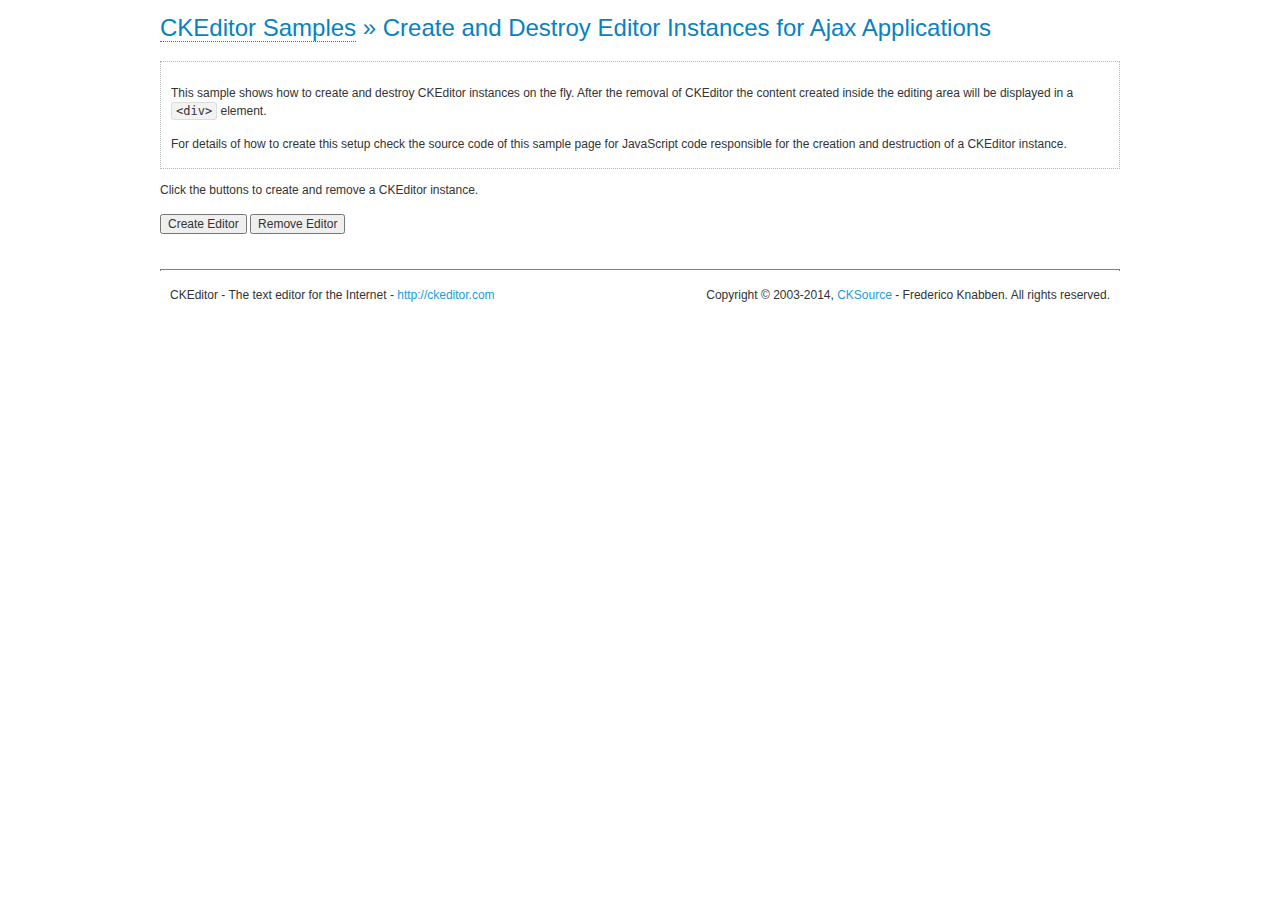
<file: news/_sys/js/ckeditor/samples/ajax.html>
<!DOCTYPE html>
<!--
Copyright (c) 2003-2014, CKSource - Frederico Knabben. All rights reserved.
For licensing, see LICENSE.md or http://ckeditor.com/license
-->
<html>
<head>
	<meta charset="utf-8">
	<title>Ajax &mdash; CKEditor Sample</title>
	<script src="../ckeditor.js"></script>
	<link rel="stylesheet" href="sample.css">
	<script>

		var editor, html = '';

		function createEditor() {
			if ( editor )
				return;

			// Create a new editor inside the <div id="editor">, setting its value to html
			var config = {};
			editor = CKEDITOR.appendTo( 'editor', config, html );
		}

		function removeEditor() {
			if ( !editor )
				return;

			// Retrieve the editor contents. In an Ajax application, this data would be
			// sent to the server or used in any other way.
			document.getElementById( 'editorcontents' ).innerHTML = html = editor.getData();
			document.getElementById( 'contents' ).style.display = '';

			// Destroy the editor.
			editor.destroy();
			editor = null;
		}

	</script>
</head>
<body>
	<h1 class="samples">
		<a href="index.html">CKEditor Samples</a> &raquo; Create and Destroy Editor Instances for Ajax Applications
	</h1>
	<div class="description">
		<p>
			This sample shows how to create and destroy CKEditor instances on the fly. After the removal of CKEditor the content created inside the editing
			area will be displayed in a <code>&lt;div&gt;</code> element.
		</p>
		<p>
			For details of how to create this setup check the source code of this sample page
			for JavaScript code responsible for the creation and destruction of a CKEditor instance.
		</p>
	</div>
	<p>Click the buttons to create and remove a CKEditor instance.</p>
	<p>
		<input onclick="createEditor();" type="button" value="Create Editor">
		<input onclick="removeEditor();" type="button" value="Remove Editor">
	</p>
	<!-- This div will hold the editor. -->
	<div id="editor">
	</div>
	<div id="contents" style="display: none">
		<p>
			Edited Contents:
		</p>
		<!-- This div will be used to display the editor contents. -->
		<div id="editorcontents">
		</div>
	</div>
	<div id="footer">
		<hr>
		<p>
			CKEditor - The text editor for the Internet - <a class="samples" href="http://ckeditor.com/">http://ckeditor.com</a>
		</p>
		<p id="copy">
			Copyright &copy; 2003-2014, <a class="samples" href="http://cksource.com/">CKSource</a> - Frederico
			Knabben. All rights reserved.
		</p>
	</div>
</body>
</html>
</file>
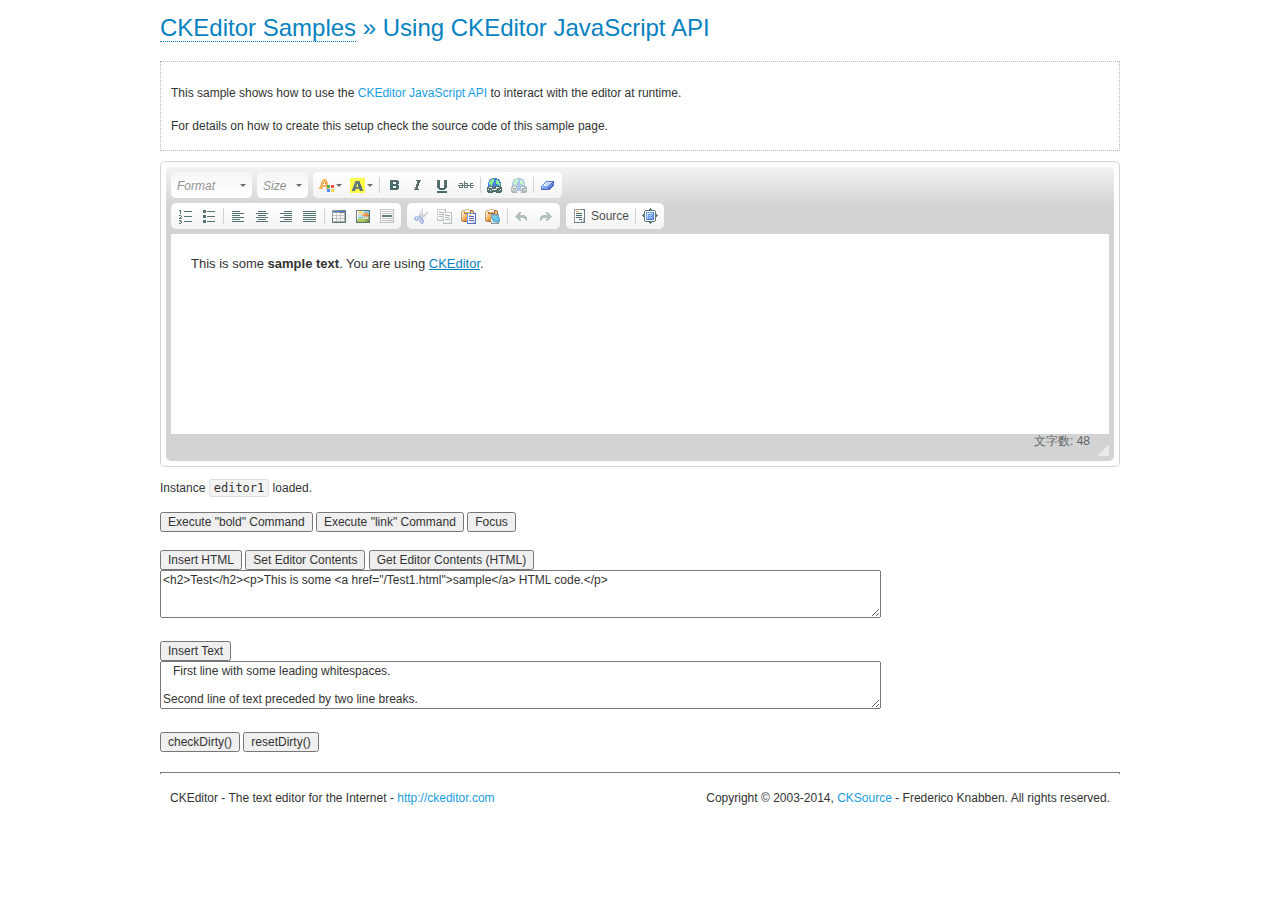
<file: news/_sys/js/ckeditor/samples/api.html>
<!DOCTYPE html>
<!--
Copyright (c) 2003-2014, CKSource - Frederico Knabben. All rights reserved.
For licensing, see LICENSE.md or http://ckeditor.com/license
-->
<html>
<head>
	<meta charset="utf-8">
	<title>API Usage &mdash; CKEditor Sample</title>
	<script src="../ckeditor.js"></script>
	<link href="sample.css" rel="stylesheet">
	<script>

// The instanceReady event is fired, when an instance of CKEditor has finished
// its initialization.
CKEDITOR.on( 'instanceReady', function( ev ) {
	// Show the editor name and description in the browser status bar.
	document.getElementById( 'eMessage' ).innerHTML = 'Instance <code>' + ev.editor.name + '<\/code> loaded.';

	// Show this sample buttons.
	document.getElementById( 'eButtons' ).style.display = 'block';
});

function InsertHTML() {
	// Get the editor instance that we want to interact with.
	var editor = CKEDITOR.instances.editor1;
	var value = document.getElementById( 'htmlArea' ).value;

	// Check the active editing mode.
	if ( editor.mode == 'wysiwyg' )
	{
		// Insert HTML code.
		// http://docs.ckeditor.com/#!/api/CKEDITOR.editor-method-insertHtml
		editor.insertHtml( value );
	}
	else
		alert( 'You must be in WYSIWYG mode!' );
}

function InsertText() {
	// Get the editor instance that we want to interact with.
	var editor = CKEDITOR.instances.editor1;
	var value = document.getElementById( 'txtArea' ).value;

	// Check the active editing mode.
	if ( editor.mode == 'wysiwyg' )
	{
		// Insert as plain text.
		// http://docs.ckeditor.com/#!/api/CKEDITOR.editor-method-insertText
		editor.insertText( value );
	}
	else
		alert( 'You must be in WYSIWYG mode!' );
}

function SetContents() {
	// Get the editor instance that we want to interact with.
	var editor = CKEDITOR.instances.editor1;
	var value = document.getElementById( 'htmlArea' ).value;

	// Set editor contents (replace current contents).
	// http://docs.ckeditor.com/#!/api/CKEDITOR.editor-method-setData
	editor.setData( value );
}

function GetContents() {
	// Get the editor instance that you want to interact with.
	var editor = CKEDITOR.instances.editor1;

	// Get editor contents
	// http://docs.ckeditor.com/#!/api/CKEDITOR.editor-method-getData
	alert( editor.getData() );
}

function ExecuteCommand( commandName ) {
	// Get the editor instance that we want to interact with.
	var editor = CKEDITOR.instances.editor1;

	// Check the active editing mode.
	if ( editor.mode == 'wysiwyg' )
	{
		// Execute the command.
		// http://docs.ckeditor.com/#!/api/CKEDITOR.editor-method-execCommand
		editor.execCommand( commandName );
	}
	else
		alert( 'You must be in WYSIWYG mode!' );
}

function CheckDirty() {
	// Get the editor instance that we want to interact with.
	var editor = CKEDITOR.instances.editor1;
	// Checks whether the current editor contents present changes when compared
	// to the contents loaded into the editor at startup
	// http://docs.ckeditor.com/#!/api/CKEDITOR.editor-method-checkDirty
	alert( editor.checkDirty() );
}

function ResetDirty() {
	// Get the editor instance that we want to interact with.
	var editor = CKEDITOR.instances.editor1;
	// Resets the "dirty state" of the editor (see CheckDirty())
	// http://docs.ckeditor.com/#!/api/CKEDITOR.editor-method-resetDirty
	editor.resetDirty();
	alert( 'The "IsDirty" status has been reset' );
}

function Focus() {
	CKEDITOR.instances.editor1.focus();
}

function onFocus() {
	document.getElementById( 'eMessage' ).innerHTML = '<b>' + this.name + ' is focused </b>';
}

function onBlur() {
	document.getElementById( 'eMessage' ).innerHTML = this.name + ' lost focus';
}

	</script>

</head>
<body>
	<h1 class="samples">
		<a href="index.html">CKEditor Samples</a> &raquo; Using CKEditor JavaScript API
	</h1>
	<div class="description">
	<p>
		This sample shows how to use the
		<a class="samples" href="http://docs.ckeditor.com/#!/api/CKEDITOR.editor">CKEditor JavaScript API</a>
		to interact with the editor at runtime.
	</p>
	<p>
		For details on how to create this setup check the source code of this sample page.
	</p>
	</div>

	<!-- This <div> holds alert messages to be display in the sample page. -->
	<div id="alerts">
		<noscript>
			<p>
				<strong>CKEditor requires JavaScript to run</strong>. In a browser with no JavaScript
				support, like yours, you should still see the contents (HTML data) and you should
				be able to edit it normally, without a rich editor interface.
			</p>
		</noscript>
	</div>
	<form action="../../../samples/sample_posteddata.php" method="post">
		<textarea cols="100" id="editor1" name="editor1" rows="10">&lt;p&gt;This is some &lt;strong&gt;sample text&lt;/strong&gt;. You are using &lt;a href="http://ckeditor.com/"&gt;CKEditor&lt;/a&gt;.&lt;/p&gt;</textarea>

		<script>
			// Replace the <textarea id="editor1"> with an CKEditor instance.
			CKEDITOR.replace( 'editor1', {
				on: {
					focus: onFocus,
					blur: onBlur,

					// Check for availability of corresponding plugins.
					pluginsLoaded: function( evt ) {
						var doc = CKEDITOR.document, ed = evt.editor;
						if ( !ed.getCommand( 'bold' ) )
							doc.getById( 'exec-bold' ).hide();
						if ( !ed.getCommand( 'link' ) )
							doc.getById( 'exec-link' ).hide();
					}
				}
			});
		</script>

		<p id="eMessage">
		</p>

		<div id="eButtons" style="display: none">
			<input id="exec-bold" onclick="ExecuteCommand('bold');" type="button" value="Execute &quot;bold&quot; Command">
			<input id="exec-link" onclick="ExecuteCommand('link');" type="button" value="Execute &quot;link&quot; Command">
			<input onclick="Focus();" type="button" value="Focus">
			<br><br>
			<input onclick="InsertHTML();" type="button" value="Insert HTML">
			<input onclick="SetContents();" type="button" value="Set Editor Contents">
			<input onclick="GetContents();" type="button" value="Get Editor Contents (HTML)">
			<br>
			<textarea cols="100" id="htmlArea" rows="3">&lt;h2&gt;Test&lt;/h2&gt;&lt;p&gt;This is some &lt;a href="/Test1.html"&gt;sample&lt;/a&gt; HTML code.&lt;/p&gt;</textarea>
			<br>
			<br>
			<input onclick="InsertText();" type="button" value="Insert Text">
			<br>
			<textarea cols="100" id="txtArea" rows="3">   First line with some leading whitespaces.

Second line of text preceded by two line breaks.</textarea>
			<br>
			<br>
			<input onclick="CheckDirty();" type="button" value="checkDirty()">
			<input onclick="ResetDirty();" type="button" value="resetDirty()">
		</div>
	</form>
	<div id="footer">
		<hr>
		<p>
			CKEditor - The text editor for the Internet - <a class="samples" href="http://ckeditor.com/">http://ckeditor.com</a>
		</p>
		<p id="copy">
			Copyright &copy; 2003-2014, <a class="samples" href="http://cksource.com/">CKSource</a> - Frederico
			Knabben. All rights reserved.
		</p>
	</div>
</body>
</html>
</file>
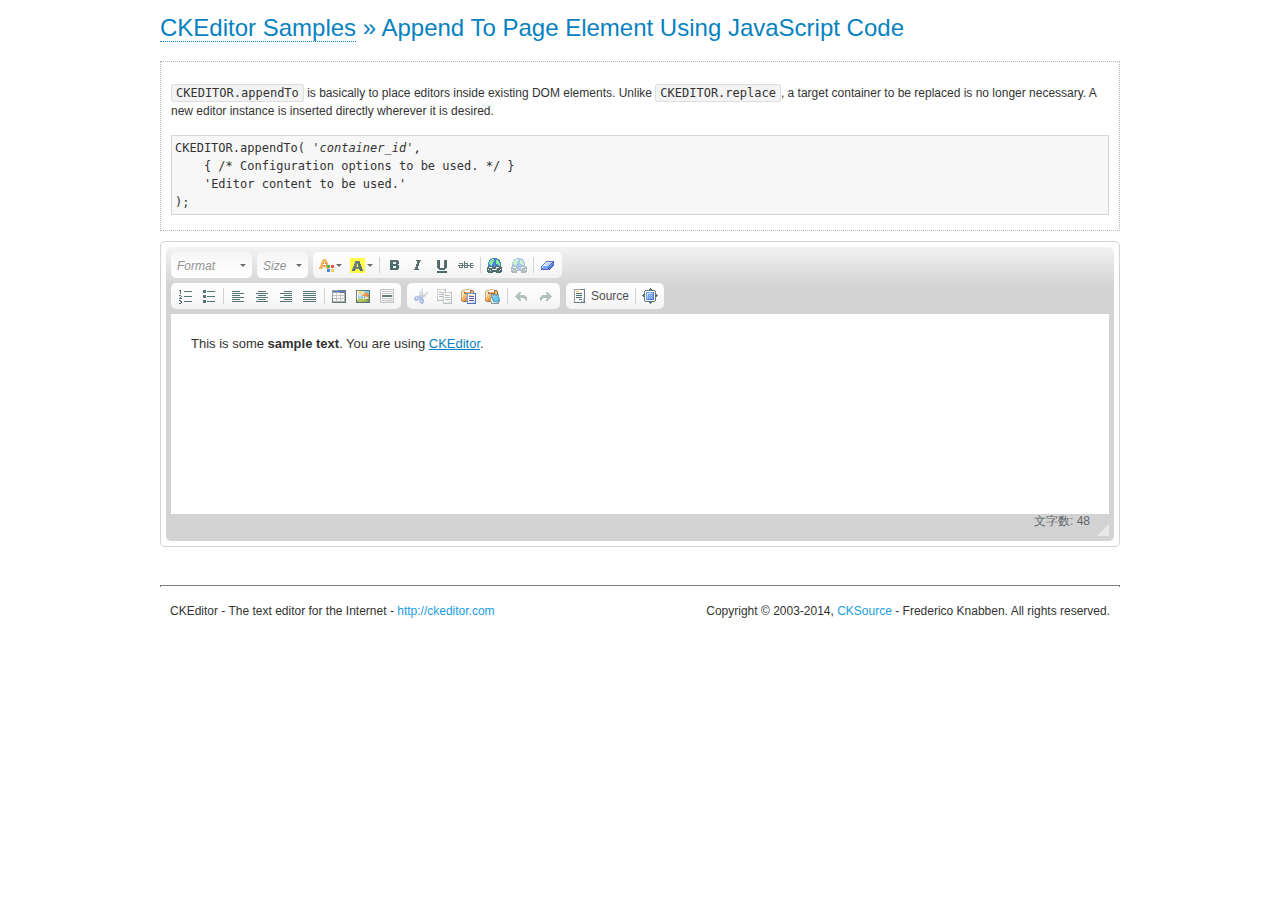
<file: news/_sys/js/ckeditor/samples/appendto.html>
<!DOCTYPE html>
<!--
Copyright (c) 2003-2014, CKSource - Frederico Knabben. All rights reserved.
For licensing, see LICENSE.md or http://ckeditor.com/license
-->
<html>
<head>
	<meta charset="utf-8">
	<title>CKEDITOR.appendTo &mdash; CKEditor Sample</title>
	<script src="../ckeditor.js"></script>
	<link rel="stylesheet" href="sample.css">
</head>
<body>
	<h1 class="samples">
		<a href="index.html">CKEditor Samples</a> &raquo; Append To Page Element Using JavaScript Code
	</h1>
	<div id="section1">
		<div class="description">
			<p>
				<code>CKEDITOR.appendTo</code> is basically to place editors
				inside existing DOM elements. Unlike <code>CKEDITOR.replace</code>,
				a target container to be replaced is no longer necessary. A new editor
				instance is inserted directly wherever it is desired.
			</p>
<pre class="samples">CKEDITOR.appendTo( '<em>container_id</em>',
	{ /* Configuration options to be used. */ }
	'Editor content to be used.'
);</pre>
		</div>
		<script>

			// This call can be placed at any point after the
			// <textarea>, or inside a <head><script> in a
			// window.onload event handler.

			// Replace the <textarea id="editor"> with an CKEditor
			// instance, using default configurations.
			CKEDITOR.appendTo( 'section1',
				null,
				'<p>This is some <strong>sample text</strong>. You are using <a href="http://ckeditor.com/">CKEditor</a>.</p>'
			);

		</script>
	</div>
	<br>
	<div id="footer">
		<hr>
		<p>
			CKEditor - The text editor for the Internet - <a class="samples" href="http://ckeditor.com/">http://ckeditor.com</a>
		</p>
		<p id="copy">
			Copyright &copy; 2003-2014, <a class="samples" href="http://cksource.com/">CKSource</a> - Frederico
			Knabben. All rights reserved.
		</p>
	</div>
</body>
</html>
</file>
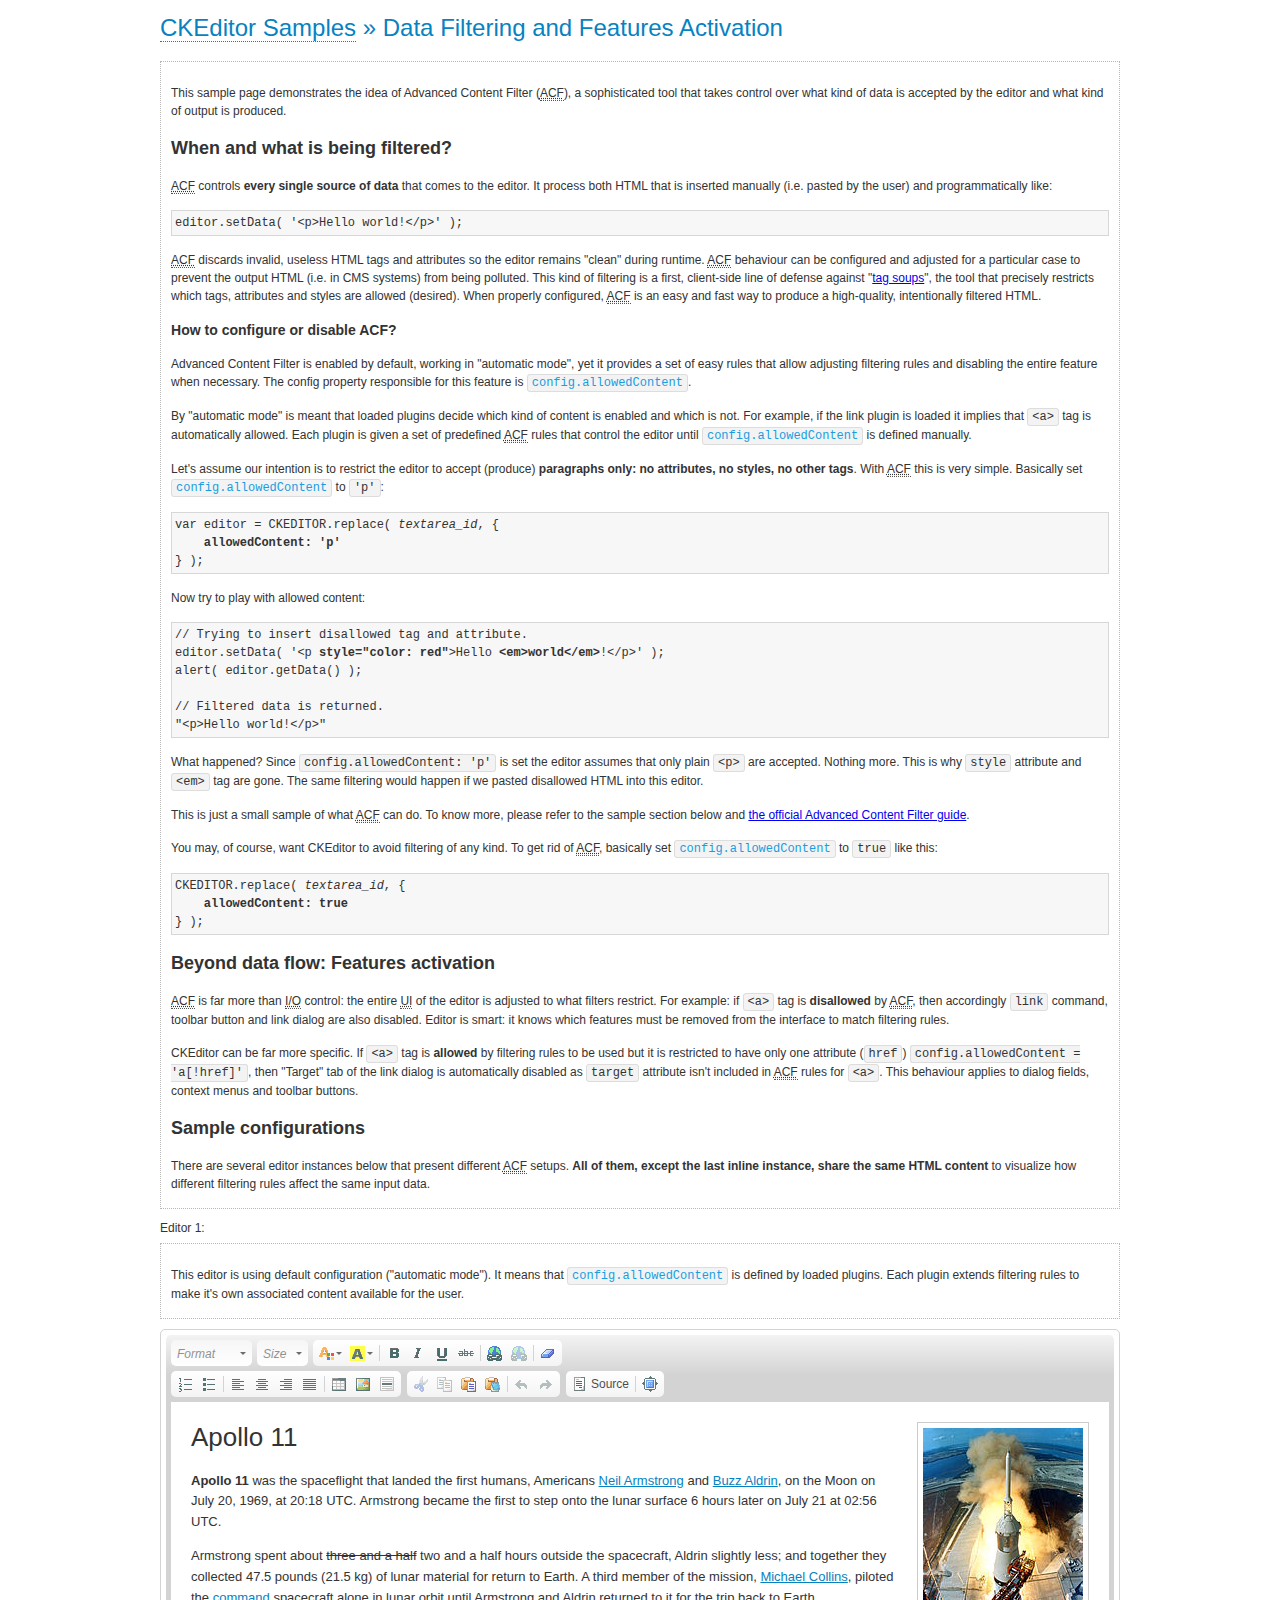
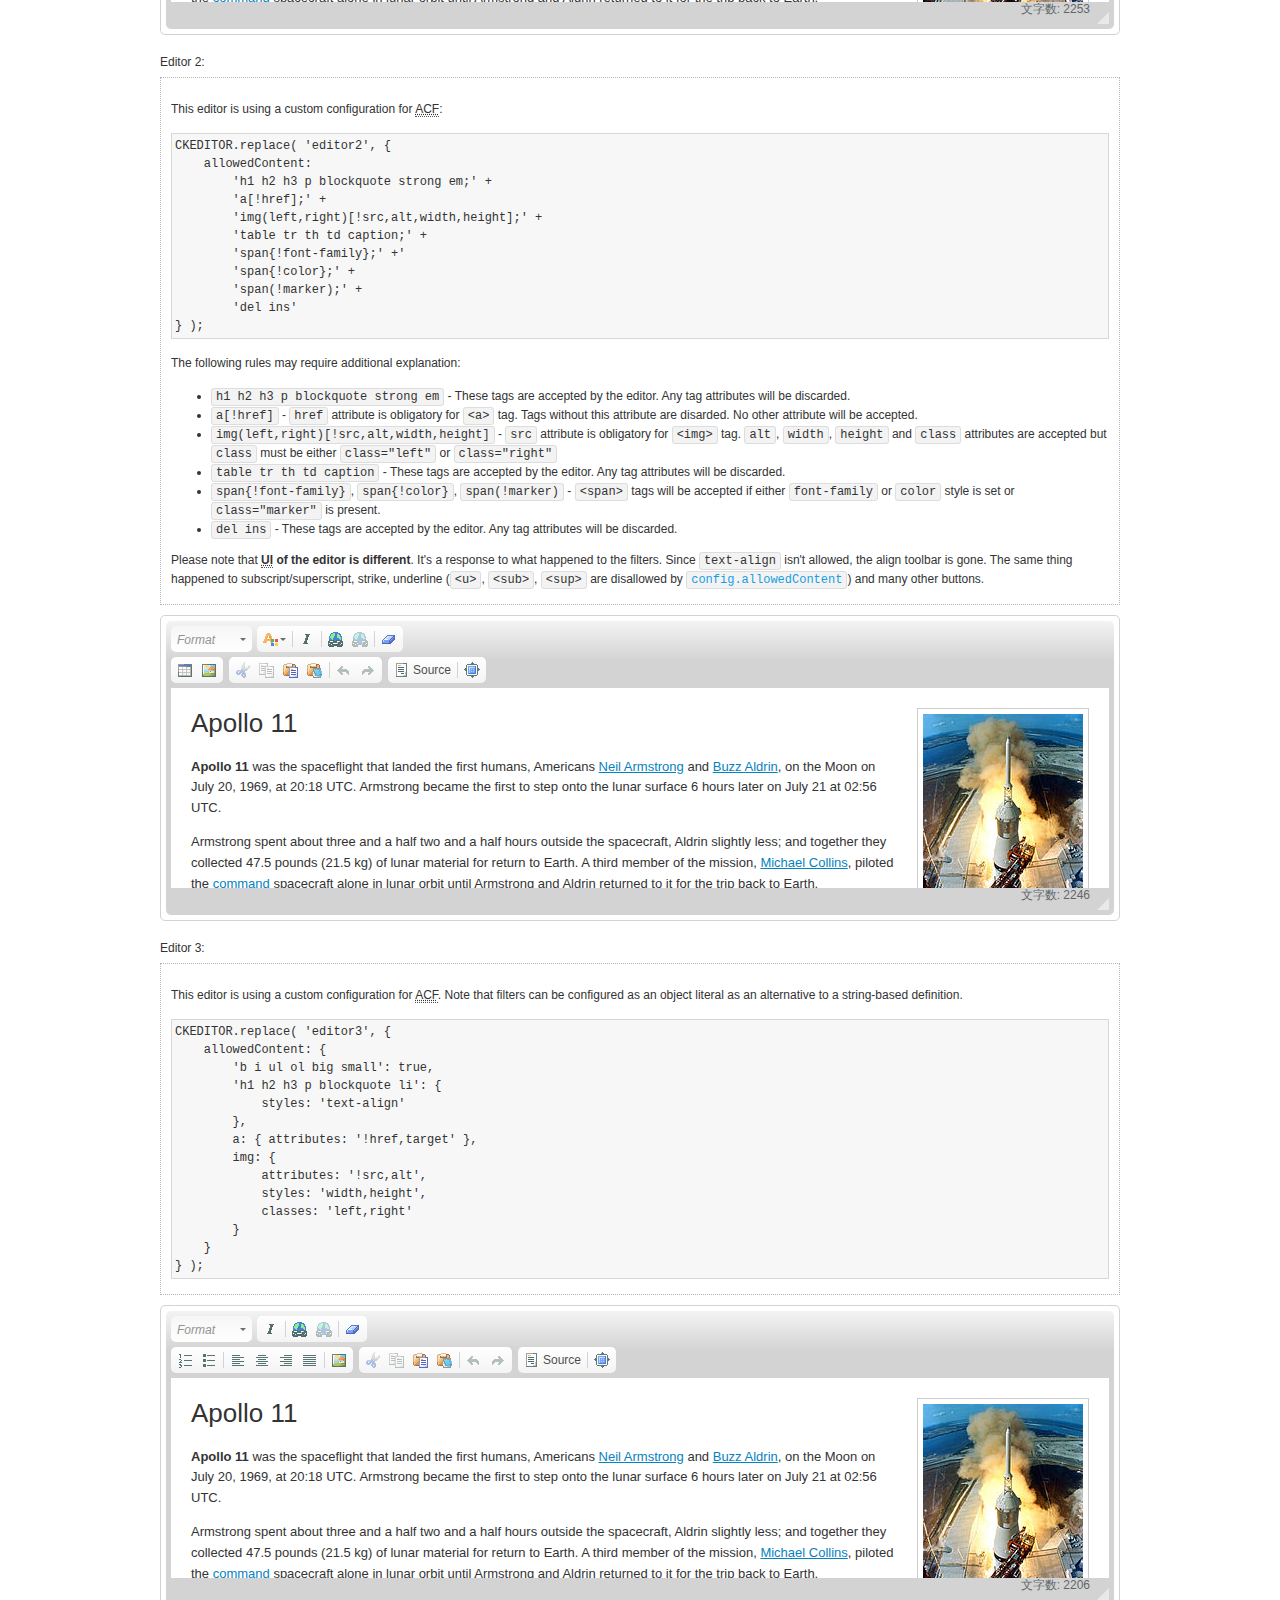
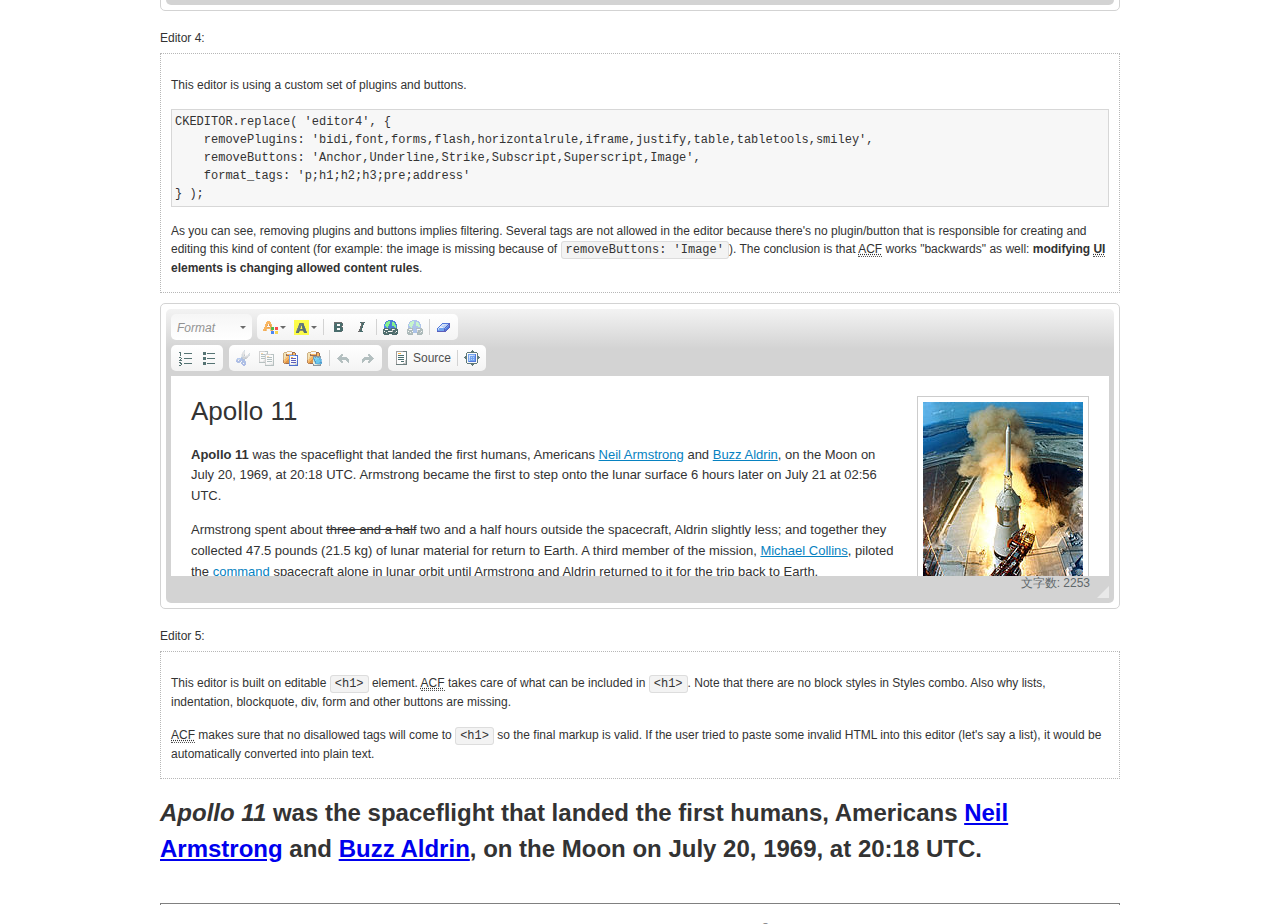
<file: news/_sys/js/ckeditor/samples/datafiltering.html>
<!DOCTYPE html>
<!--
Copyright (c) 2003-2014, CKSource - Frederico Knabben. All rights reserved.
For licensing, see LICENSE.md or http://ckeditor.com/license
-->
<html>
<head>
	<meta charset="utf-8">
	<title>Data Filtering &mdash; CKEditor Sample</title>
	<script src="../ckeditor.js"></script>
	<link rel="stylesheet" href="sample.css">
	<script>
		// Remove advanced tabs for all editors.
		CKEDITOR.config.removeDialogTabs = 'image:advanced;link:advanced;flash:advanced;creatediv:advanced;editdiv:advanced';
	</script>
</head>
<body>
	<h1 class="samples">
		<a href="index.html">CKEditor Samples</a> &raquo; Data Filtering and Features Activation
	</h1>
	<div class="description">
		<p>
			This sample page demonstrates the idea of Advanced Content Filter
			(<abbr title="Advanced Content Filter">ACF</abbr>), a sophisticated
			tool that takes control over what kind of data is accepted by the editor and what
			kind of output is produced.
		</p>
		<h2>When and what is being filtered?</h2>
		<p>
			<abbr title="Advanced Content Filter">ACF</abbr> controls
			<strong>every single source of data</strong> that comes to the editor.
			It process both HTML that is inserted manually (i.e. pasted by the user)
			and programmatically like:
		</p>
<pre class="samples">
editor.setData( '&lt;p&gt;Hello world!&lt;/p&gt;' );
</pre>
		<p>
			<abbr title="Advanced Content Filter">ACF</abbr> discards invalid,
			useless HTML tags and attributes so the editor remains "clean" during
			runtime. <abbr title="Advanced Content Filter">ACF</abbr> behaviour
			can be configured and adjusted for a particular case to prevent the
			output HTML (i.e. in CMS systems) from being polluted.

			This kind of filtering is a first, client-side line of defense
			against "<a href="http://en.wikipedia.org/wiki/Tag_soup">tag soups</a>",
			the tool that precisely restricts which tags, attributes and styles
			are allowed (desired). When properly configured, <abbr title="Advanced Content Filter">ACF</abbr>
			is an easy and fast way to produce a high-quality, intentionally filtered HTML.
		</p>

		<h3>How to configure or disable ACF?</h3>
		<p>
			Advanced Content Filter is enabled by default, working in "automatic mode", yet
			it provides a set of easy rules that allow adjusting filtering rules
			and disabling the entire feature when necessary. The config property
			responsible for this feature is <code><a class="samples"
			href="http://docs.ckeditor.com/#!/api/CKEDITOR.config-cfg-allowedContent">config.allowedContent</a></code>.
		</p>
		<p>
			By "automatic mode" is meant that loaded plugins decide which kind
			of content is enabled and which is not. For example, if the link
			plugin is loaded it implies that <code>&lt;a&gt;</code> tag is
			automatically allowed. Each plugin is given a set
			of predefined <abbr title="Advanced Content Filter">ACF</abbr> rules
			that control the editor until <code><a class="samples"
			href="http://docs.ckeditor.com/#!/api/CKEDITOR.config-cfg-allowedContent">
			config.allowedContent</a></code>
			is defined manually.
		</p>
		<p>
			Let's assume our intention is to restrict the editor to accept (produce) <strong>paragraphs
			only: no attributes, no styles, no other tags</strong>.
			With <abbr title="Advanced Content Filter">ACF</abbr>
			this is very simple. Basically set <code><a class="samples"
			href="http://docs.ckeditor.com/#!/api/CKEDITOR.config-cfg-allowedContent">
			config.allowedContent</a></code> to <code>'p'</code>:
		</p>
<pre class="samples">
var editor = CKEDITOR.replace( <em>textarea_id</em>, {
	<strong>allowedContent: 'p'</strong>
} );
</pre>
		<p>
			Now try to play with allowed content:
		</p>
<pre class="samples">
// Trying to insert disallowed tag and attribute.
editor.setData( '&lt;p <strong>style="color: red"</strong>&gt;Hello <strong>&lt;em&gt;world&lt;/em&gt;</strong>!&lt;/p&gt;' );
alert( editor.getData() );

// Filtered data is returned.
"&lt;p&gt;Hello world!&lt;/p&gt;"
</pre>
		<p>
			What happened? Since <code>config.allowedContent: 'p'</code> is set the editor assumes
			that only plain <code>&lt;p&gt;</code> are accepted. Nothing more. This is why
			<code>style</code> attribute and <code>&lt;em&gt;</code> tag are gone. The same
			filtering would happen if we pasted disallowed HTML into this editor.
		</p>
		<p>
			This is just a small sample of what <abbr title="Advanced Content Filter">ACF</abbr>
			can do. To know more, please refer to the sample section below and
			<a href="http://docs.ckeditor.com/#!/guide/dev_advanced_content_filter">the official Advanced Content Filter guide</a>.
		</p>
		<p>
			You may, of course, want CKEditor to avoid filtering of any kind.
			To get rid of <abbr title="Advanced Content Filter">ACF</abbr>,
			basically set <code><a class="samples"
			href="http://docs.ckeditor.com/#!/api/CKEDITOR.config-cfg-allowedContent">
			config.allowedContent</a></code> to <code>true</code> like this:
		</p>
<pre class="samples">
CKEDITOR.replace( <em>textarea_id</em>, {
	<strong>allowedContent: true</strong>
} );
</pre>

		<h2>Beyond data flow: Features activation</h2>
		<p>
			<abbr title="Advanced Content Filter">ACF</abbr> is far more than
			<abbr title="Input/Output">I/O</abbr> control: the entire
			<abbr title="User Interface">UI</abbr> of the editor is adjusted to what
			filters restrict. For example: if <code>&lt;a&gt;</code> tag is
			<strong>disallowed</strong>
			by <abbr title="Advanced Content Filter">ACF</abbr>,
			then accordingly <code>link</code> command, toolbar button and link dialog
			are also disabled. Editor is smart: it knows which features must be
			removed from the interface to match filtering rules.
		</p>
		<p>
			CKEditor can be far more specific. If <code>&lt;a&gt;</code> tag is
			<strong>allowed</strong> by filtering rules to be used but it is restricted
			to have only one attribute (<code>href</code>)
			<code>config.allowedContent = 'a[!href]'</code>, then
			"Target" tab of the link dialog is automatically disabled as <code>target</code>
			attribute isn't included in <abbr title="Advanced Content Filter">ACF</abbr> rules
			for <code>&lt;a&gt;</code>. This behaviour applies to dialog fields, context
			menus and toolbar buttons.
		</p>

		<h2>Sample configurations</h2>
		<p>
			There are several editor instances below that present different
			<abbr title="Advanced Content Filter">ACF</abbr> setups. <strong>All of them,
			except the last inline instance, share the same HTML content</strong> to visualize
			how different filtering rules affect the same input data.
		</p>
	</div>

	<div>
		<label for="editor1">
			Editor 1:
		</label>
		<div class="description">
			<p>
				This editor is using default configuration ("automatic mode"). It means that
				<code><a class="samples"
				href="http://docs.ckeditor.com/#!/api/CKEDITOR.config-cfg-allowedContent">
				config.allowedContent</a></code> is defined by loaded plugins.
				Each plugin extends filtering rules to make it's own associated content
				available for the user.
			</p>
		</div>
		<textarea cols="80" id="editor1" name="editor1" rows="10">
			&lt;h1&gt;&lt;img alt=&quot;Saturn V carrying Apollo 11&quot; class=&quot;right&quot; src=&quot;assets/sample.jpg&quot;/&gt; Apollo 11&lt;/h1&gt; &lt;p&gt;&lt;b&gt;Apollo 11&lt;/b&gt; was the spaceflight that landed the first humans, Americans &lt;a href=&quot;http://en.wikipedia.org/wiki/Neil_Armstrong&quot; title=&quot;Neil Armstrong&quot;&gt;Neil Armstrong&lt;/a&gt; and &lt;a href=&quot;http://en.wikipedia.org/wiki/Buzz_Aldrin&quot; title=&quot;Buzz Aldrin&quot;&gt;Buzz Aldrin&lt;/a&gt;, on the Moon on July 20, 1969, at 20:18 UTC. Armstrong became the first to step onto the lunar surface 6 hours later on July 21 at 02:56 UTC.&lt;/p&gt; &lt;p&gt;Armstrong spent about &lt;s&gt;three and a half&lt;/s&gt; two and a half hours outside the spacecraft, Aldrin slightly less; and together they collected 47.5 pounds (21.5&amp;nbsp;kg) of lunar material for return to Earth. A third member of the mission, &lt;a href=&quot;http://en.wikipedia.org/wiki/Michael_Collins_(astronaut)&quot; title=&quot;Michael Collins (astronaut)&quot;&gt;Michael Collins&lt;/a&gt;, piloted the &lt;a href=&quot;http://en.wikipedia.org/wiki/Apollo_Command/Service_Module&quot; title=&quot;Apollo Command/Service Module&quot;&gt;command&lt;/a&gt; spacecraft alone in lunar orbit until Armstrong and Aldrin returned to it for the trip back to Earth.&lt;/p&gt; &lt;h2&gt;Broadcasting and &lt;em&gt;quotes&lt;/em&gt; &lt;a id=&quot;quotes&quot; name=&quot;quotes&quot;&gt;&lt;/a&gt;&lt;/h2&gt; &lt;p&gt;Broadcast on live TV to a world-wide audience, Armstrong stepped onto the lunar surface and described the event as:&lt;/p&gt; &lt;blockquote&gt;&lt;p&gt;One small step for [a] man, one giant leap for mankind.&lt;/p&gt;&lt;/blockquote&gt; &lt;p&gt;Apollo 11 effectively ended the &lt;a href=&quot;http://en.wikipedia.org/wiki/Space_Race&quot; title=&quot;Space Race&quot;&gt;Space Race&lt;/a&gt; and fulfilled a national goal proposed in 1961 by the late U.S. President &lt;a href=&quot;http://en.wikipedia.org/wiki/John_F._Kennedy&quot; title=&quot;John F. Kennedy&quot;&gt;John F. Kennedy&lt;/a&gt; in a speech before the United States Congress:&lt;/p&gt; &lt;blockquote&gt;&lt;p&gt;[...] before this decade is out, of landing a man on the Moon and returning him safely to the Earth.&lt;/p&gt;&lt;/blockquote&gt; &lt;h2&gt;Technical details &lt;a id=&quot;tech-details&quot; name=&quot;tech-details&quot;&gt;&lt;/a&gt;&lt;/h2&gt; &lt;table align=&quot;right&quot; border=&quot;1&quot; bordercolor=&quot;#ccc&quot; cellpadding=&quot;5&quot; cellspacing=&quot;0&quot; style=&quot;border-collapse:collapse;margin:10px 0 10px 15px;&quot;&gt; &lt;caption&gt;&lt;strong&gt;Mission crew&lt;/strong&gt;&lt;/caption&gt; &lt;thead&gt; &lt;tr&gt; &lt;th scope=&quot;col&quot;&gt;Position&lt;/th&gt; &lt;th scope=&quot;col&quot;&gt;Astronaut&lt;/th&gt; &lt;/tr&gt; &lt;/thead&gt; &lt;tbody&gt; &lt;tr&gt; &lt;td&gt;Commander&lt;/td&gt; &lt;td&gt;Neil A. Armstrong&lt;/td&gt; &lt;/tr&gt; &lt;tr&gt; &lt;td&gt;Command Module Pilot&lt;/td&gt; &lt;td&gt;Michael Collins&lt;/td&gt; &lt;/tr&gt; &lt;tr&gt; &lt;td&gt;Lunar Module Pilot&lt;/td&gt; &lt;td&gt;Edwin &amp;quot;Buzz&amp;quot; E. Aldrin, Jr.&lt;/td&gt; &lt;/tr&gt; &lt;/tbody&gt; &lt;/table&gt; &lt;p&gt;Launched by a &lt;strong&gt;Saturn V&lt;/strong&gt; rocket from &lt;a href=&quot;http://en.wikipedia.org/wiki/Kennedy_Space_Center&quot; title=&quot;Kennedy Space Center&quot;&gt;Kennedy Space Center&lt;/a&gt; in Merritt Island, Florida on July 16, Apollo 11 was the fifth manned mission of &lt;a href=&quot;http://en.wikipedia.org/wiki/NASA&quot; title=&quot;NASA&quot;&gt;NASA&lt;/a&gt;&amp;#39;s Apollo program. The Apollo spacecraft had three parts:&lt;/p&gt; &lt;ol&gt; &lt;li&gt;&lt;strong&gt;Command Module&lt;/strong&gt; with a cabin for the three astronauts which was the only part which landed back on Earth&lt;/li&gt; &lt;li&gt;&lt;strong&gt;Service Module&lt;/strong&gt; which supported the Command Module with propulsion, electrical power, oxygen and water&lt;/li&gt; &lt;li&gt;&lt;strong&gt;Lunar Module&lt;/strong&gt; for landing on the Moon.&lt;/li&gt; &lt;/ol&gt; &lt;p&gt;After being sent to the Moon by the Saturn V&amp;#39;s upper stage, the astronauts separated the spacecraft from it and travelled for three days until they entered into lunar orbit. Armstrong and Aldrin then moved into the Lunar Module and landed in the &lt;a href=&quot;http://en.wikipedia.org/wiki/Mare_Tranquillitatis&quot; title=&quot;Mare Tranquillitatis&quot;&gt;Sea of Tranquility&lt;/a&gt;. They stayed a total of about 21 and a half hours on the lunar surface. After lifting off in the upper part of the Lunar Module and rejoining Collins in the Command Module, they returned to Earth and landed in the &lt;a href=&quot;http://en.wikipedia.org/wiki/Pacific_Ocean&quot; title=&quot;Pacific Ocean&quot;&gt;Pacific Ocean&lt;/a&gt; on July 24.&lt;/p&gt; &lt;hr/&gt; &lt;p style=&quot;text-align: right;&quot;&gt;&lt;small&gt;Source: &lt;a href=&quot;http://en.wikipedia.org/wiki/Apollo_11&quot;&gt;Wikipedia.org&lt;/a&gt;&lt;/small&gt;&lt;/p&gt;
		</textarea>

		<script>

			CKEDITOR.replace( 'editor1' );

		</script>
	</div>

	<br>

	<div>
		<label for="editor2">
			Editor 2:
		</label>
		<div class="description">
			<p>
				This editor is using a custom configuration for
				<abbr title="Advanced Content Filter">ACF</abbr>:
			</p>
<pre class="samples">
CKEDITOR.replace( 'editor2', {
	allowedContent:
		'h1 h2 h3 p blockquote strong em;' +
		'a[!href];' +
		'img(left,right)[!src,alt,width,height];' +
		'table tr th td caption;' +
		'span{!font-family};' +'
		'span{!color};' +
		'span(!marker);' +
		'del ins'
} );
</pre>
			<p>
				The following rules may require additional explanation:
			</p>
			<ul>
				<li>
					<code>h1 h2 h3 p blockquote strong em</code> - These tags
					are accepted by the editor. Any tag attributes will be discarded.
				</li>
				<li>
					<code>a[!href]</code> - <code>href</code> attribute is obligatory
					for <code>&lt;a&gt;</code> tag. Tags without this attribute
					are disarded. No other attribute will be accepted.
				</li>
				<li>
					<code>img(left,right)[!src,alt,width,height]</code> - <code>src</code>
					attribute is obligatory for <code>&lt;img&gt;</code> tag.
					<code>alt</code>, <code>width</code>, <code>height</code>
					and <code>class</code> attributes are accepted but
					<code>class</code> must be either <code>class="left"</code>
					or <code>class="right"</code>
				</li>
				<li>
					<code>table tr th td caption</code> - These tags
					are accepted by the editor. Any tag attributes will be discarded.
				</li>
				<li>
					<code>span{!font-family}</code>, <code>span{!color}</code>,
					<code>span(!marker)</code> - <code>&lt;span&gt;</code> tags
					will be accepted if either <code>font-family</code> or
					<code>color</code> style is set or <code>class="marker"</code>
					is present.
				</li>
				<li>
					<code>del ins</code> - These tags
					are accepted by the editor. Any tag attributes will be discarded.
				</li>
			</ul>
			<p>
				Please note that <strong><abbr title="User Interface">UI</abbr> of the
				editor is different</strong>. It's a response to what happened to the filters.
				Since <code>text-align</code> isn't allowed, the align toolbar is gone.
				The same thing happened to subscript/superscript, strike, underline
				(<code>&lt;u&gt;</code>, <code>&lt;sub&gt;</code>, <code>&lt;sup&gt;</code>
				are disallowed by <code><a class="samples"
				href="http://docs.ckeditor.com/#!/api/CKEDITOR.config-cfg-allowedContent">
				config.allowedContent</a></code>) and many other buttons.
			</p>
		</div>
		<textarea cols="80" id="editor2" name="editor2" rows="10">
			&lt;h1&gt;&lt;img alt=&quot;Saturn V carrying Apollo 11&quot; class=&quot;right&quot; src=&quot;assets/sample.jpg&quot;/&gt; Apollo 11&lt;/h1&gt; &lt;p&gt;&lt;b&gt;Apollo 11&lt;/b&gt; was the spaceflight that landed the first humans, Americans &lt;a href=&quot;http://en.wikipedia.org/wiki/Neil_Armstrong&quot; title=&quot;Neil Armstrong&quot;&gt;Neil Armstrong&lt;/a&gt; and &lt;a href=&quot;http://en.wikipedia.org/wiki/Buzz_Aldrin&quot; title=&quot;Buzz Aldrin&quot;&gt;Buzz Aldrin&lt;/a&gt;, on the Moon on July 20, 1969, at 20:18 UTC. Armstrong became the first to step onto the lunar surface 6 hours later on July 21 at 02:56 UTC.&lt;/p&gt; &lt;p&gt;Armstrong spent about &lt;s&gt;three and a half&lt;/s&gt; two and a half hours outside the spacecraft, Aldrin slightly less; and together they collected 47.5 pounds (21.5&amp;nbsp;kg) of lunar material for return to Earth. A third member of the mission, &lt;a href=&quot;http://en.wikipedia.org/wiki/Michael_Collins_(astronaut)&quot; title=&quot;Michael Collins (astronaut)&quot;&gt;Michael Collins&lt;/a&gt;, piloted the &lt;a href=&quot;http://en.wikipedia.org/wiki/Apollo_Command/Service_Module&quot; title=&quot;Apollo Command/Service Module&quot;&gt;command&lt;/a&gt; spacecraft alone in lunar orbit until Armstrong and Aldrin returned to it for the trip back to Earth.&lt;/p&gt; &lt;h2&gt;Broadcasting and &lt;em&gt;quotes&lt;/em&gt; &lt;a id=&quot;quotes&quot; name=&quot;quotes&quot;&gt;&lt;/a&gt;&lt;/h2&gt; &lt;p&gt;Broadcast on live TV to a world-wide audience, Armstrong stepped onto the lunar surface and described the event as:&lt;/p&gt; &lt;blockquote&gt;&lt;p&gt;One small step for [a] man, one giant leap for mankind.&lt;/p&gt;&lt;/blockquote&gt; &lt;p&gt;Apollo 11 effectively ended the &lt;a href=&quot;http://en.wikipedia.org/wiki/Space_Race&quot; title=&quot;Space Race&quot;&gt;Space Race&lt;/a&gt; and fulfilled a national goal proposed in 1961 by the late U.S. President &lt;a href=&quot;http://en.wikipedia.org/wiki/John_F._Kennedy&quot; title=&quot;John F. Kennedy&quot;&gt;John F. Kennedy&lt;/a&gt; in a speech before the United States Congress:&lt;/p&gt; &lt;blockquote&gt;&lt;p&gt;[...] before this decade is out, of landing a man on the Moon and returning him safely to the Earth.&lt;/p&gt;&lt;/blockquote&gt; &lt;h2&gt;Technical details &lt;a id=&quot;tech-details&quot; name=&quot;tech-details&quot;&gt;&lt;/a&gt;&lt;/h2&gt; &lt;table align=&quot;right&quot; border=&quot;1&quot; bordercolor=&quot;#ccc&quot; cellpadding=&quot;5&quot; cellspacing=&quot;0&quot; style=&quot;border-collapse:collapse;margin:10px 0 10px 15px;&quot;&gt; &lt;caption&gt;&lt;strong&gt;Mission crew&lt;/strong&gt;&lt;/caption&gt; &lt;thead&gt; &lt;tr&gt; &lt;th scope=&quot;col&quot;&gt;Position&lt;/th&gt; &lt;th scope=&quot;col&quot;&gt;Astronaut&lt;/th&gt; &lt;/tr&gt; &lt;/thead&gt; &lt;tbody&gt; &lt;tr&gt; &lt;td&gt;Commander&lt;/td&gt; &lt;td&gt;Neil A. Armstrong&lt;/td&gt; &lt;/tr&gt; &lt;tr&gt; &lt;td&gt;Command Module Pilot&lt;/td&gt; &lt;td&gt;Michael Collins&lt;/td&gt; &lt;/tr&gt; &lt;tr&gt; &lt;td&gt;Lunar Module Pilot&lt;/td&gt; &lt;td&gt;Edwin &amp;quot;Buzz&amp;quot; E. Aldrin, Jr.&lt;/td&gt; &lt;/tr&gt; &lt;/tbody&gt; &lt;/table&gt; &lt;p&gt;Launched by a &lt;strong&gt;Saturn V&lt;/strong&gt; rocket from &lt;a href=&quot;http://en.wikipedia.org/wiki/Kennedy_Space_Center&quot; title=&quot;Kennedy Space Center&quot;&gt;Kennedy Space Center&lt;/a&gt; in Merritt Island, Florida on July 16, Apollo 11 was the fifth manned mission of &lt;a href=&quot;http://en.wikipedia.org/wiki/NASA&quot; title=&quot;NASA&quot;&gt;NASA&lt;/a&gt;&amp;#39;s Apollo program. The Apollo spacecraft had three parts:&lt;/p&gt; &lt;ol&gt; &lt;li&gt;&lt;strong&gt;Command Module&lt;/strong&gt; with a cabin for the three astronauts which was the only part which landed back on Earth&lt;/li&gt; &lt;li&gt;&lt;strong&gt;Service Module&lt;/strong&gt; which supported the Command Module with propulsion, electrical power, oxygen and water&lt;/li&gt; &lt;li&gt;&lt;strong&gt;Lunar Module&lt;/strong&gt; for landing on the Moon.&lt;/li&gt; &lt;/ol&gt; &lt;p&gt;After being sent to the Moon by the Saturn V&amp;#39;s upper stage, the astronauts separated the spacecraft from it and travelled for three days until they entered into lunar orbit. Armstrong and Aldrin then moved into the Lunar Module and landed in the &lt;a href=&quot;http://en.wikipedia.org/wiki/Mare_Tranquillitatis&quot; title=&quot;Mare Tranquillitatis&quot;&gt;Sea of Tranquility&lt;/a&gt;. They stayed a total of about 21 and a half hours on the lunar surface. After lifting off in the upper part of the Lunar Module and rejoining Collins in the Command Module, they returned to Earth and landed in the &lt;a href=&quot;http://en.wikipedia.org/wiki/Pacific_Ocean&quot; title=&quot;Pacific Ocean&quot;&gt;Pacific Ocean&lt;/a&gt; on July 24.&lt;/p&gt; &lt;hr/&gt; &lt;p style=&quot;text-align: right;&quot;&gt;&lt;small&gt;Source: &lt;a href=&quot;http://en.wikipedia.org/wiki/Apollo_11&quot;&gt;Wikipedia.org&lt;/a&gt;&lt;/small&gt;&lt;/p&gt;
		</textarea>
		<script>

			CKEDITOR.replace( 'editor2', {
				allowedContent:
					'h1 h2 h3 p blockquote strong em;' +
					'a[!href];' +
					'img(left,right)[!src,alt,width,height];' +
					'table tr th td caption;' +
					'span{!font-family};' +
					'span{!color};' +
					'span(!marker);' +
					'del ins'
			} );

		</script>
	</div>

	<br>

	<div>
		<label for="editor3">
			Editor 3:
		</label>
		<div class="description">
			<p>
				This editor is using a custom configuration for
				<abbr title="Advanced Content Filter">ACF</abbr>.
				Note that filters can be configured as an object literal
				as an alternative to a string-based definition.
			</p>
<pre class="samples">
CKEDITOR.replace( 'editor3', {
	allowedContent: {
		'b i ul ol big small': true,
		'h1 h2 h3 p blockquote li': {
			styles: 'text-align'
		},
		a: { attributes: '!href,target' },
		img: {
			attributes: '!src,alt',
			styles: 'width,height',
			classes: 'left,right'
		}
	}
} );
</pre>
		</div>
		<textarea cols="80" id="editor3" name="editor3" rows="10">
			&lt;h1&gt;&lt;img alt=&quot;Saturn V carrying Apollo 11&quot; class=&quot;right&quot; src=&quot;assets/sample.jpg&quot;/&gt; Apollo 11&lt;/h1&gt; &lt;p&gt;&lt;b&gt;Apollo 11&lt;/b&gt; was the spaceflight that landed the first humans, Americans &lt;a href=&quot;http://en.wikipedia.org/wiki/Neil_Armstrong&quot; title=&quot;Neil Armstrong&quot;&gt;Neil Armstrong&lt;/a&gt; and &lt;a href=&quot;http://en.wikipedia.org/wiki/Buzz_Aldrin&quot; title=&quot;Buzz Aldrin&quot;&gt;Buzz Aldrin&lt;/a&gt;, on the Moon on July 20, 1969, at 20:18 UTC. Armstrong became the first to step onto the lunar surface 6 hours later on July 21 at 02:56 UTC.&lt;/p&gt; &lt;p&gt;Armstrong spent about &lt;s&gt;three and a half&lt;/s&gt; two and a half hours outside the spacecraft, Aldrin slightly less; and together they collected 47.5 pounds (21.5&amp;nbsp;kg) of lunar material for return to Earth. A third member of the mission, &lt;a href=&quot;http://en.wikipedia.org/wiki/Michael_Collins_(astronaut)&quot; title=&quot;Michael Collins (astronaut)&quot;&gt;Michael Collins&lt;/a&gt;, piloted the &lt;a href=&quot;http://en.wikipedia.org/wiki/Apollo_Command/Service_Module&quot; title=&quot;Apollo Command/Service Module&quot;&gt;command&lt;/a&gt; spacecraft alone in lunar orbit until Armstrong and Aldrin returned to it for the trip back to Earth.&lt;/p&gt; &lt;h2&gt;Broadcasting and &lt;em&gt;quotes&lt;/em&gt; &lt;a id=&quot;quotes&quot; name=&quot;quotes&quot;&gt;&lt;/a&gt;&lt;/h2&gt; &lt;p&gt;Broadcast on live TV to a world-wide audience, Armstrong stepped onto the lunar surface and described the event as:&lt;/p&gt; &lt;blockquote&gt;&lt;p&gt;One small step for [a] man, one giant leap for mankind.&lt;/p&gt;&lt;/blockquote&gt; &lt;p&gt;Apollo 11 effectively ended the &lt;a href=&quot;http://en.wikipedia.org/wiki/Space_Race&quot; title=&quot;Space Race&quot;&gt;Space Race&lt;/a&gt; and fulfilled a national goal proposed in 1961 by the late U.S. President &lt;a href=&quot;http://en.wikipedia.org/wiki/John_F._Kennedy&quot; title=&quot;John F. Kennedy&quot;&gt;John F. Kennedy&lt;/a&gt; in a speech before the United States Congress:&lt;/p&gt; &lt;blockquote&gt;&lt;p&gt;[...] before this decade is out, of landing a man on the Moon and returning him safely to the Earth.&lt;/p&gt;&lt;/blockquote&gt; &lt;h2&gt;Technical details &lt;a id=&quot;tech-details&quot; name=&quot;tech-details&quot;&gt;&lt;/a&gt;&lt;/h2&gt; &lt;table align=&quot;right&quot; border=&quot;1&quot; bordercolor=&quot;#ccc&quot; cellpadding=&quot;5&quot; cellspacing=&quot;0&quot; style=&quot;border-collapse:collapse;margin:10px 0 10px 15px;&quot;&gt; &lt;caption&gt;&lt;strong&gt;Mission crew&lt;/strong&gt;&lt;/caption&gt; &lt;thead&gt; &lt;tr&gt; &lt;th scope=&quot;col&quot;&gt;Position&lt;/th&gt; &lt;th scope=&quot;col&quot;&gt;Astronaut&lt;/th&gt; &lt;/tr&gt; &lt;/thead&gt; &lt;tbody&gt; &lt;tr&gt; &lt;td&gt;Commander&lt;/td&gt; &lt;td&gt;Neil A. Armstrong&lt;/td&gt; &lt;/tr&gt; &lt;tr&gt; &lt;td&gt;Command Module Pilot&lt;/td&gt; &lt;td&gt;Michael Collins&lt;/td&gt; &lt;/tr&gt; &lt;tr&gt; &lt;td&gt;Lunar Module Pilot&lt;/td&gt; &lt;td&gt;Edwin &amp;quot;Buzz&amp;quot; E. Aldrin, Jr.&lt;/td&gt; &lt;/tr&gt; &lt;/tbody&gt; &lt;/table&gt; &lt;p&gt;Launched by a &lt;strong&gt;Saturn V&lt;/strong&gt; rocket from &lt;a href=&quot;http://en.wikipedia.org/wiki/Kennedy_Space_Center&quot; title=&quot;Kennedy Space Center&quot;&gt;Kennedy Space Center&lt;/a&gt; in Merritt Island, Florida on July 16, Apollo 11 was the fifth manned mission of &lt;a href=&quot;http://en.wikipedia.org/wiki/NASA&quot; title=&quot;NASA&quot;&gt;NASA&lt;/a&gt;&amp;#39;s Apollo program. The Apollo spacecraft had three parts:&lt;/p&gt; &lt;ol&gt; &lt;li&gt;&lt;strong&gt;Command Module&lt;/strong&gt; with a cabin for the three astronauts which was the only part which landed back on Earth&lt;/li&gt; &lt;li&gt;&lt;strong&gt;Service Module&lt;/strong&gt; which supported the Command Module with propulsion, electrical power, oxygen and water&lt;/li&gt; &lt;li&gt;&lt;strong&gt;Lunar Module&lt;/strong&gt; for landing on the Moon.&lt;/li&gt; &lt;/ol&gt; &lt;p&gt;After being sent to the Moon by the Saturn V&amp;#39;s upper stage, the astronauts separated the spacecraft from it and travelled for three days until they entered into lunar orbit. Armstrong and Aldrin then moved into the Lunar Module and landed in the &lt;a href=&quot;http://en.wikipedia.org/wiki/Mare_Tranquillitatis&quot; title=&quot;Mare Tranquillitatis&quot;&gt;Sea of Tranquility&lt;/a&gt;. They stayed a total of about 21 and a half hours on the lunar surface. After lifting off in the upper part of the Lunar Module and rejoining Collins in the Command Module, they returned to Earth and landed in the &lt;a href=&quot;http://en.wikipedia.org/wiki/Pacific_Ocean&quot; title=&quot;Pacific Ocean&quot;&gt;Pacific Ocean&lt;/a&gt; on July 24.&lt;/p&gt; &lt;hr/&gt; &lt;p style=&quot;text-align: right;&quot;&gt;&lt;small&gt;Source: &lt;a href=&quot;http://en.wikipedia.org/wiki/Apollo_11&quot;&gt;Wikipedia.org&lt;/a&gt;&lt;/small&gt;&lt;/p&gt;
		</textarea>
		<script>

			CKEDITOR.replace( 'editor3', {
				allowedContent: {
					'b i ul ol big small': true,
					'h1 h2 h3 p blockquote li': {
						styles: 'text-align'
					},
					a: { attributes: '!href,target' },
					img: {
						attributes: '!src,alt',
						styles: 'width,height',
						classes: 'left,right'
					}
				}
			} );

		</script>
	</div>

	<br>

	<div>
		<label for="editor4">
			Editor 4:
		</label>
		<div class="description">
			<p>
				This editor is using a custom set of plugins and buttons.
			</p>
<pre class="samples">
CKEDITOR.replace( 'editor4', {
	removePlugins: 'bidi,font,forms,flash,horizontalrule,iframe,justify,table,tabletools,smiley',
	removeButtons: 'Anchor,Underline,Strike,Subscript,Superscript,Image',
	format_tags: 'p;h1;h2;h3;pre;address'
} );
</pre>
			<p>
				As you can see, removing plugins and buttons implies filtering.
				Several tags are not allowed in the editor because there's no
				plugin/button that is responsible for creating and editing this
				kind of content (for example: the image is missing because
				of <code>removeButtons: 'Image'</code>). The conclusion is that
				<abbr title="Advanced Content Filter">ACF</abbr> works "backwards"
				as well: <strong>modifying <abbr title="User Interface">UI</abbr>
				elements is changing allowed content rules</strong>.
			</p>
		</div>
		<textarea cols="80" id="editor4" name="editor4" rows="10">
			&lt;h1&gt;&lt;img alt=&quot;Saturn V carrying Apollo 11&quot; class=&quot;right&quot; src=&quot;assets/sample.jpg&quot;/&gt; Apollo 11&lt;/h1&gt; &lt;p&gt;&lt;b&gt;Apollo 11&lt;/b&gt; was the spaceflight that landed the first humans, Americans &lt;a href=&quot;http://en.wikipedia.org/wiki/Neil_Armstrong&quot; title=&quot;Neil Armstrong&quot;&gt;Neil Armstrong&lt;/a&gt; and &lt;a href=&quot;http://en.wikipedia.org/wiki/Buzz_Aldrin&quot; title=&quot;Buzz Aldrin&quot;&gt;Buzz Aldrin&lt;/a&gt;, on the Moon on July 20, 1969, at 20:18 UTC. Armstrong became the first to step onto the lunar surface 6 hours later on July 21 at 02:56 UTC.&lt;/p&gt; &lt;p&gt;Armstrong spent about &lt;s&gt;three and a half&lt;/s&gt; two and a half hours outside the spacecraft, Aldrin slightly less; and together they collected 47.5 pounds (21.5&amp;nbsp;kg) of lunar material for return to Earth. A third member of the mission, &lt;a href=&quot;http://en.wikipedia.org/wiki/Michael_Collins_(astronaut)&quot; title=&quot;Michael Collins (astronaut)&quot;&gt;Michael Collins&lt;/a&gt;, piloted the &lt;a href=&quot;http://en.wikipedia.org/wiki/Apollo_Command/Service_Module&quot; title=&quot;Apollo Command/Service Module&quot;&gt;command&lt;/a&gt; spacecraft alone in lunar orbit until Armstrong and Aldrin returned to it for the trip back to Earth.&lt;/p&gt; &lt;h2&gt;Broadcasting and &lt;em&gt;quotes&lt;/em&gt; &lt;a id=&quot;quotes&quot; name=&quot;quotes&quot;&gt;&lt;/a&gt;&lt;/h2&gt; &lt;p&gt;Broadcast on live TV to a world-wide audience, Armstrong stepped onto the lunar surface and described the event as:&lt;/p&gt; &lt;blockquote&gt;&lt;p&gt;One small step for [a] man, one giant leap for mankind.&lt;/p&gt;&lt;/blockquote&gt; &lt;p&gt;Apollo 11 effectively ended the &lt;a href=&quot;http://en.wikipedia.org/wiki/Space_Race&quot; title=&quot;Space Race&quot;&gt;Space Race&lt;/a&gt; and fulfilled a national goal proposed in 1961 by the late U.S. President &lt;a href=&quot;http://en.wikipedia.org/wiki/John_F._Kennedy&quot; title=&quot;John F. Kennedy&quot;&gt;John F. Kennedy&lt;/a&gt; in a speech before the United States Congress:&lt;/p&gt; &lt;blockquote&gt;&lt;p&gt;[...] before this decade is out, of landing a man on the Moon and returning him safely to the Earth.&lt;/p&gt;&lt;/blockquote&gt; &lt;h2&gt;Technical details &lt;a id=&quot;tech-details&quot; name=&quot;tech-details&quot;&gt;&lt;/a&gt;&lt;/h2&gt; &lt;table align=&quot;right&quot; border=&quot;1&quot; bordercolor=&quot;#ccc&quot; cellpadding=&quot;5&quot; cellspacing=&quot;0&quot; style=&quot;border-collapse:collapse;margin:10px 0 10px 15px;&quot;&gt; &lt;caption&gt;&lt;strong&gt;Mission crew&lt;/strong&gt;&lt;/caption&gt; &lt;thead&gt; &lt;tr&gt; &lt;th scope=&quot;col&quot;&gt;Position&lt;/th&gt; &lt;th scope=&quot;col&quot;&gt;Astronaut&lt;/th&gt; &lt;/tr&gt; &lt;/thead&gt; &lt;tbody&gt; &lt;tr&gt; &lt;td&gt;Commander&lt;/td&gt; &lt;td&gt;Neil A. Armstrong&lt;/td&gt; &lt;/tr&gt; &lt;tr&gt; &lt;td&gt;Command Module Pilot&lt;/td&gt; &lt;td&gt;Michael Collins&lt;/td&gt; &lt;/tr&gt; &lt;tr&gt; &lt;td&gt;Lunar Module Pilot&lt;/td&gt; &lt;td&gt;Edwin &amp;quot;Buzz&amp;quot; E. Aldrin, Jr.&lt;/td&gt; &lt;/tr&gt; &lt;/tbody&gt; &lt;/table&gt; &lt;p&gt;Launched by a &lt;strong&gt;Saturn V&lt;/strong&gt; rocket from &lt;a href=&quot;http://en.wikipedia.org/wiki/Kennedy_Space_Center&quot; title=&quot;Kennedy Space Center&quot;&gt;Kennedy Space Center&lt;/a&gt; in Merritt Island, Florida on July 16, Apollo 11 was the fifth manned mission of &lt;a href=&quot;http://en.wikipedia.org/wiki/NASA&quot; title=&quot;NASA&quot;&gt;NASA&lt;/a&gt;&amp;#39;s Apollo program. The Apollo spacecraft had three parts:&lt;/p&gt; &lt;ol&gt; &lt;li&gt;&lt;strong&gt;Command Module&lt;/strong&gt; with a cabin for the three astronauts which was the only part which landed back on Earth&lt;/li&gt; &lt;li&gt;&lt;strong&gt;Service Module&lt;/strong&gt; which supported the Command Module with propulsion, electrical power, oxygen and water&lt;/li&gt; &lt;li&gt;&lt;strong&gt;Lunar Module&lt;/strong&gt; for landing on the Moon.&lt;/li&gt; &lt;/ol&gt; &lt;p&gt;After being sent to the Moon by the Saturn V&amp;#39;s upper stage, the astronauts separated the spacecraft from it and travelled for three days until they entered into lunar orbit. Armstrong and Aldrin then moved into the Lunar Module and landed in the &lt;a href=&quot;http://en.wikipedia.org/wiki/Mare_Tranquillitatis&quot; title=&quot;Mare Tranquillitatis&quot;&gt;Sea of Tranquility&lt;/a&gt;. They stayed a total of about 21 and a half hours on the lunar surface. After lifting off in the upper part of the Lunar Module and rejoining Collins in the Command Module, they returned to Earth and landed in the &lt;a href=&quot;http://en.wikipedia.org/wiki/Pacific_Ocean&quot; title=&quot;Pacific Ocean&quot;&gt;Pacific Ocean&lt;/a&gt; on July 24.&lt;/p&gt; &lt;hr/&gt; &lt;p style=&quot;text-align: right;&quot;&gt;&lt;small&gt;Source: &lt;a href=&quot;http://en.wikipedia.org/wiki/Apollo_11&quot;&gt;Wikipedia.org&lt;/a&gt;&lt;/small&gt;&lt;/p&gt;
		</textarea>
		<script>

			CKEDITOR.replace( 'editor4', {
				removePlugins: 'bidi,div,font,forms,flash,horizontalrule,iframe,justify,table,tabletools,smiley',
				removeButtons: 'Anchor,Underline,Strike,Subscript,Superscript,Image',
				format_tags: 'p;h1;h2;h3;pre;address'
			} );

		</script>
	</div>

	<br>

	<div>
		<label for="editor5">
			Editor 5:
		</label>
		<div class="description">
			<p>
				This editor is built on editable <code>&lt;h1&gt;</code> element.
				<abbr title="Advanced Content Filter">ACF</abbr> takes care of
				what can be included in <code>&lt;h1&gt;</code>. Note that there
				are no block styles in Styles combo. Also why lists, indentation,
				blockquote, div, form and other buttons are missing.
			</p>
			<p>
				<abbr title="Advanced Content Filter">ACF</abbr> makes sure that
				no disallowed tags will come to <code>&lt;h1&gt;</code> so the final
				markup is valid. If the user tried to paste some invalid HTML
				into this editor (let's say a list), it would be automatically
				converted into plain text.
			</p>
		</div>
		<h1 id="editor5" contenteditable="true">
			<em>Apollo 11</em> was the spaceflight that landed the first humans, Americans <a href="http://en.wikipedia.org/wiki/Neil_Armstrong" title="Neil Armstrong">Neil Armstrong</a> and <a href="http://en.wikipedia.org/wiki/Buzz_Aldrin" title="Buzz Aldrin">Buzz Aldrin</a>, on the Moon on July 20, 1969, at 20:18 UTC.
		</h1>
	</div>

	<div id="footer">
		<hr>
		<p>
			CKEditor - The text editor for the Internet - <a class="samples" href="http://ckeditor.com/">http://ckeditor.com</a>
		</p>
		<p id="copy">
			Copyright &copy; 2003-2014, <a class="samples" href="http://cksource.com/">CKSource</a> - Frederico
			Knabben. All rights reserved.
		</p>
	</div>
</body>
</html>
</file>
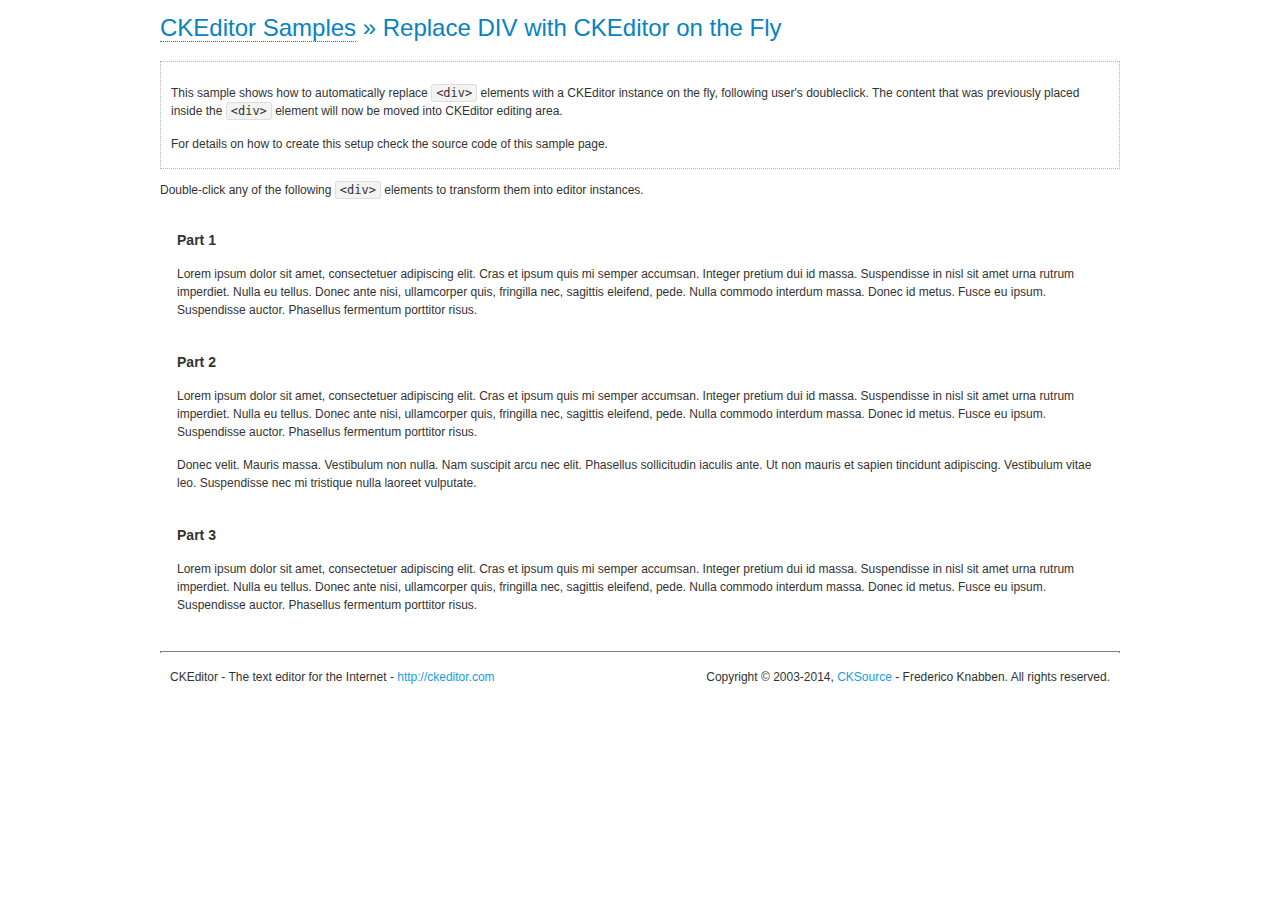
<file: news/_sys/js/ckeditor/samples/divreplace.html>
<!DOCTYPE html>
<!--
Copyright (c) 2003-2014, CKSource - Frederico Knabben. All rights reserved.
For licensing, see LICENSE.md or http://ckeditor.com/license
-->
<html>
<head>
	<meta charset="utf-8">
	<title>Replace DIV &mdash; CKEditor Sample</title>
	<script src="../ckeditor.js"></script>
	<link href="sample.css" rel="stylesheet">
	<style>

		div.editable
		{
			border: solid 2px transparent;
			padding-left: 15px;
			padding-right: 15px;
		}

		div.editable:hover
		{
			border-color: black;
		}

	</style>
	<script>

		// Uncomment the following code to test the "Timeout Loading Method".
		// CKEDITOR.loadFullCoreTimeout = 5;

		window.onload = function() {
			// Listen to the double click event.
			if ( window.addEventListener )
				document.body.addEventListener( 'dblclick', onDoubleClick, false );
			else if ( window.attachEvent )
				document.body.attachEvent( 'ondblclick', onDoubleClick );

		};

		function onDoubleClick( ev ) {
			// Get the element which fired the event. This is not necessarily the
			// element to which the event has been attached.
			var element = ev.target || ev.srcElement;

			// Find out the div that holds this element.
			var name;

			do {
				element = element.parentNode;
			}
			while ( element && ( name = element.nodeName.toLowerCase() ) &&
				( name != 'div' || element.className.indexOf( 'editable' ) == -1 ) && name != 'body' );

			if ( name == 'div' && element.className.indexOf( 'editable' ) != -1 )
				replaceDiv( element );
		}

		var editor;

		function replaceDiv( div ) {
			if ( editor )
				editor.destroy();

			editor = CKEDITOR.replace( div );
		}

	</script>
</head>
<body>
	<h1 class="samples">
		<a href="index.html">CKEditor Samples</a> &raquo; Replace DIV with CKEditor on the Fly
	</h1>
	<div class="description">
		<p>
			This sample shows how to automatically replace <code>&lt;div&gt;</code> elements
			with a CKEditor instance on the fly, following user's doubleclick. The content
			that was previously placed inside the <code>&lt;div&gt;</code> element will now
			be moved into CKEditor editing area.
		</p>
		<p>
			For details on how to create this setup check the source code of this sample page.
		</p>
	</div>
	<p>
		Double-click any of the following <code>&lt;div&gt;</code> elements to transform them into
		editor instances.
	</p>
	<div class="editable">
		<h3>
			Part 1
		</h3>
		<p>
			Lorem ipsum dolor sit amet, consectetuer adipiscing elit. Cras et ipsum quis mi
			semper accumsan. Integer pretium dui id massa. Suspendisse in nisl sit amet urna
			rutrum imperdiet. Nulla eu tellus. Donec ante nisi, ullamcorper quis, fringilla
			nec, sagittis eleifend, pede. Nulla commodo interdum massa. Donec id metus. Fusce
			eu ipsum. Suspendisse auctor. Phasellus fermentum porttitor risus.
		</p>
	</div>
	<div class="editable">
		<h3>
			Part 2
		</h3>
		<p>
			Lorem ipsum dolor sit amet, consectetuer adipiscing elit. Cras et ipsum quis mi
			semper accumsan. Integer pretium dui id massa. Suspendisse in nisl sit amet urna
			rutrum imperdiet. Nulla eu tellus. Donec ante nisi, ullamcorper quis, fringilla
			nec, sagittis eleifend, pede. Nulla commodo interdum massa. Donec id metus. Fusce
			eu ipsum. Suspendisse auctor. Phasellus fermentum porttitor risus.
		</p>
		<p>
			Donec velit. Mauris massa. Vestibulum non nulla. Nam suscipit arcu nec elit. Phasellus
			sollicitudin iaculis ante. Ut non mauris et sapien tincidunt adipiscing. Vestibulum
			vitae leo. Suspendisse nec mi tristique nulla laoreet vulputate.
		</p>
	</div>
	<div class="editable">
		<h3>
			Part 3
		</h3>
		<p>
			Lorem ipsum dolor sit amet, consectetuer adipiscing elit. Cras et ipsum quis mi
			semper accumsan. Integer pretium dui id massa. Suspendisse in nisl sit amet urna
			rutrum imperdiet. Nulla eu tellus. Donec ante nisi, ullamcorper quis, fringilla
			nec, sagittis eleifend, pede. Nulla commodo interdum massa. Donec id metus. Fusce
			eu ipsum. Suspendisse auctor. Phasellus fermentum porttitor risus.
		</p>
	</div>
	<div id="footer">
		<hr>
		<p>
			CKEditor - The text editor for the Internet - <a class="samples" href="http://ckeditor.com/">http://ckeditor.com</a>
		</p>
		<p id="copy">
			Copyright &copy; 2003-2014, <a class="samples" href="http://cksource.com/">CKSource</a> - Frederico
			Knabben. All rights reserved.
		</p>
	</div>
</body>
</html>
</file>
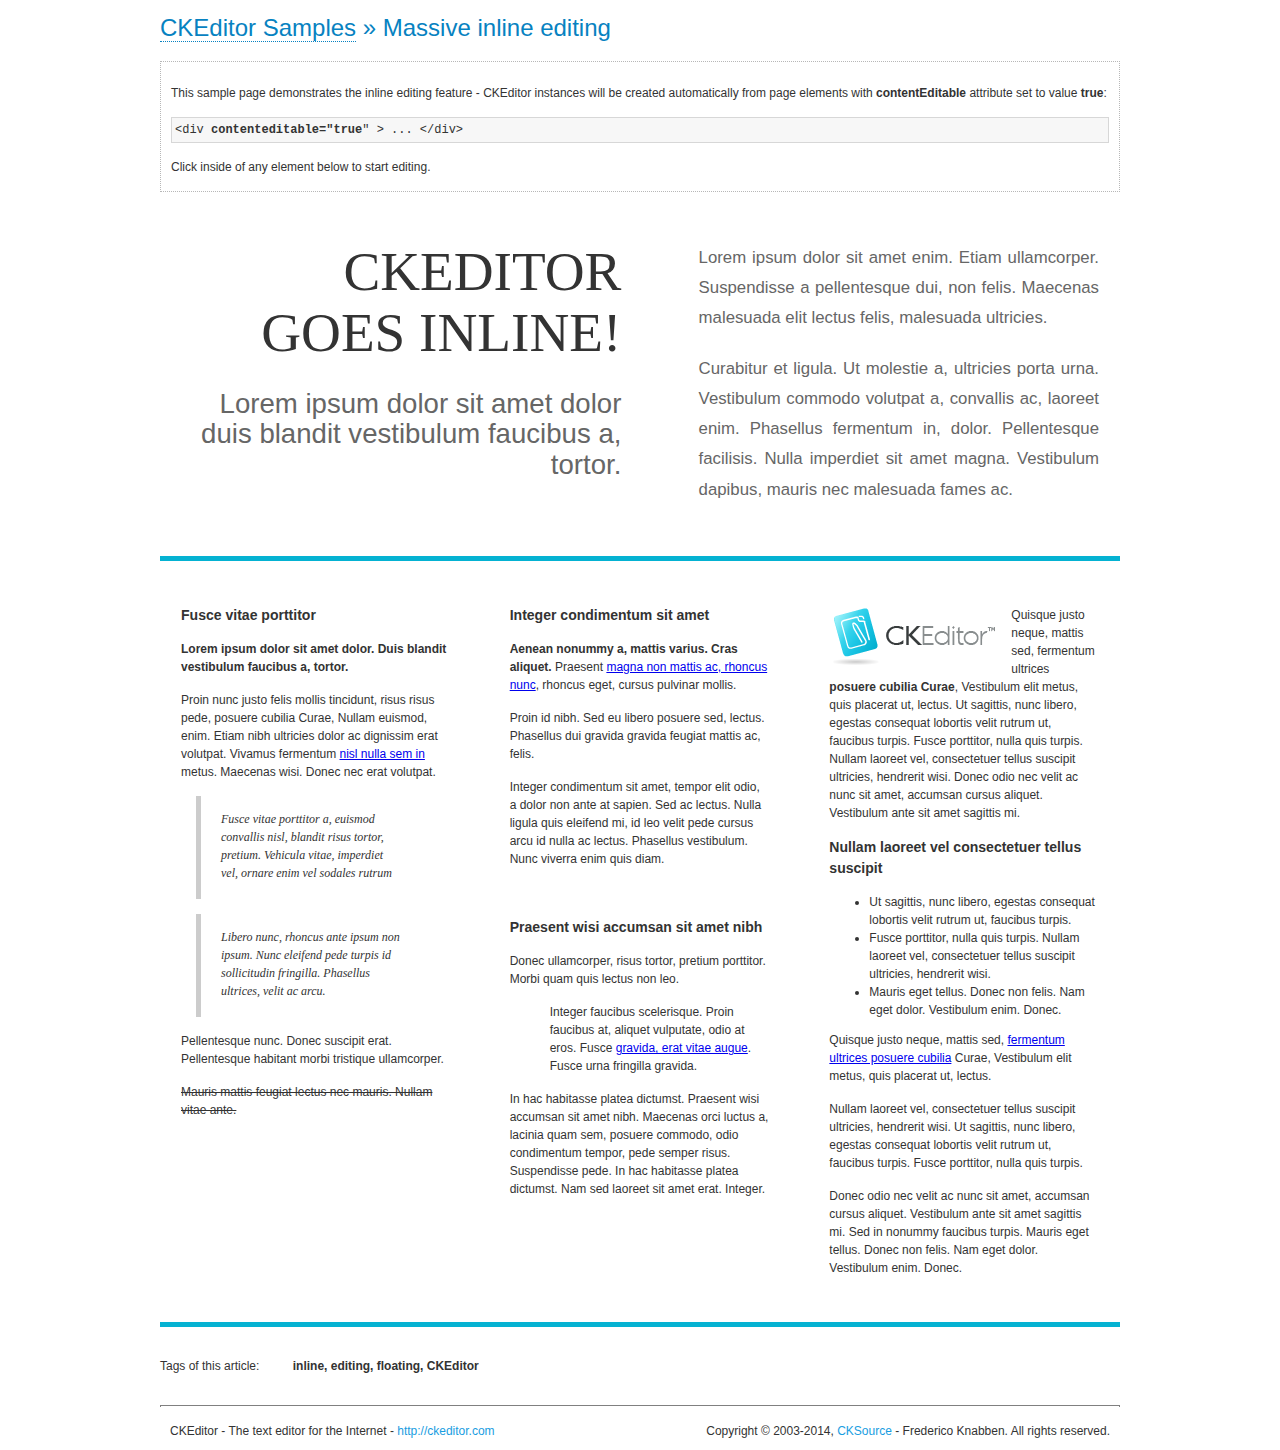
<file: news/_sys/js/ckeditor/samples/inlineall.html>
<!DOCTYPE html>
<!--
Copyright (c) 2003-2014, CKSource - Frederico Knabben. All rights reserved.
For licensing, see LICENSE.md or http://ckeditor.com/license
-->
<html>
<head>
	<meta charset="utf-8">
	<title>Massive inline editing &mdash; CKEditor Sample</title>
	<script src="../ckeditor.js"></script>
	<script>

		// This code is generally not necessary, but it is here to demonstrate
		// how to customize specific editor instances on the fly. This fits well
		// this demo because we have editable elements (like headers) that
		// require less features.

		// The "instanceCreated" event is fired for every editor instance created.
		CKEDITOR.on( 'instanceCreated', function( event ) {
			var editor = event.editor,
				element = editor.element;

			// Customize editors for headers and tag list.
			// These editors don't need features like smileys, templates, iframes etc.
			if ( element.is( 'h1', 'h2', 'h3' ) || element.getAttribute( 'id' ) == 'taglist' ) {
				// Customize the editor configurations on "configLoaded" event,
				// which is fired after the configuration file loading and
				// execution. This makes it possible to change the
				// configurations before the editor initialization takes place.
				editor.on( 'configLoaded', function() {

					// Remove unnecessary plugins to make the editor simpler.
					editor.config.removePlugins = 'colorbutton,find,flash,font,' +
						'forms,iframe,image,newpage,removeformat,' +
						'smiley,specialchar,stylescombo,templates';

					// Rearrange the layout of the toolbar.
					editor.config.toolbarGroups = [
						{ name: 'editing',		groups: [ 'basicstyles', 'links' ] },
						{ name: 'undo' },
						{ name: 'clipboard',	groups: [ 'selection', 'clipboard' ] },
						{ name: 'about' }
					];
				});
			}
		});

	</script>
	<link href="sample.css" rel="stylesheet">
	<style>

		/* The following styles are just to make the page look nice. */

		/* Workaround to show Arial Black in Firefox. */
		@font-face
		{
			font-family: 'arial-black';
			src: local('Arial Black');
		}

		*[contenteditable="true"]
		{
			padding: 10px;
		}

		#container
		{
			width: 960px;
			margin: 30px auto 0;
		}

		#header
		{
			overflow: hidden;
			padding: 0 0 30px;
			border-bottom: 5px solid #05B2D2;
			position: relative;
		}

		#headerLeft,
		#headerRight
		{
			width: 49%;
			overflow: hidden;
		}

		#headerLeft
		{
			float: left;
			padding: 10px 1px 1px;
		}

		#headerLeft h2,
		#headerLeft h3
		{
			text-align: right;
			margin: 0;
			overflow: hidden;
			font-weight: normal;
		}

		#headerLeft h2
		{
			font-family: "Arial Black",arial-black;
			font-size: 4.6em;
			line-height: 1.1;
			text-transform: uppercase;
		}

		#headerLeft h3
		{
			font-size: 2.3em;
			line-height: 1.1;
			margin: .2em 0 0;
			color: #666;
		}

		#headerRight
		{
			float: right;
			padding: 1px;
		}

		#headerRight p
		{
			line-height: 1.8;
			text-align: justify;
			margin: 0;
		}

		#headerRight p + p
		{
			margin-top: 20px;
		}

		#headerRight > div
		{
			padding: 20px;
			margin: 0 0 0 30px;
			font-size: 1.4em;
			color: #666;
		}

		#columns
		{
			color: #333;
			overflow: hidden;
			padding: 20px 0;
		}

		#columns > div
		{
			float: left;
			width: 33.3%;
		}

		#columns #column1 > div
		{
			margin-left: 1px;
		}

		#columns #column3 > div
		{
			margin-right: 1px;
		}

		#columns > div > div
		{
			margin: 0px 10px;
			padding: 10px 20px;
		}

		#columns blockquote
		{
			margin-left: 15px;
		}

		#tagLine
		{
			border-top: 5px solid #05B2D2;
			padding-top: 20px;
		}

		#taglist {
			display: inline-block;
			margin-left: 20px;
			font-weight: bold;
			margin: 0 0 0 20px;
		}

	</style>
</head>
<body>
<div>
	<h1 class="samples"><a href="index.html">CKEditor Samples</a> &raquo; Massive inline editing</h1>
	<div class="description">
		<p>This sample page demonstrates the inline editing feature - CKEditor instances will be created automatically from page elements with <strong>contentEditable</strong> attribute set to value <strong>true</strong>:</p>
		<pre class="samples">&lt;div <strong>contenteditable="true</strong>" &gt; ... &lt;/div&gt;</pre>
		<p>Click inside of any element below to start editing.</p>
	</div>
</div>
<div id="container">
	<div id="header">
		<div id="headerLeft">
			<h2 id="sampleTitle" contenteditable="true">
				CKEditor<br> Goes Inline!
			</h2>
			<h3 contenteditable="true">
				Lorem ipsum dolor sit amet dolor duis blandit vestibulum faucibus a, tortor.
			</h3>
		</div>
		<div id="headerRight">
			<div contenteditable="true">
				<p>
					Lorem ipsum dolor sit amet enim. Etiam ullamcorper. Suspendisse a pellentesque dui, non felis. Maecenas malesuada elit lectus felis, malesuada ultricies.
				</p>
				<p>
					Curabitur et ligula. Ut molestie a, ultricies porta urna. Vestibulum commodo volutpat a, convallis ac, laoreet enim. Phasellus fermentum in, dolor. Pellentesque facilisis. Nulla imperdiet sit amet magna. Vestibulum dapibus, mauris nec malesuada fames ac.
				</p>
			</div>
		</div>
	</div>
	<div id="columns">
		<div id="column1">
			<div contenteditable="true">
				<h3>
					Fusce vitae porttitor
				</h3>
				<p>
					<strong>
						Lorem ipsum dolor sit amet dolor. Duis blandit vestibulum faucibus a, tortor.
					</strong>
				</p>
				<p>
					Proin nunc justo felis mollis tincidunt, risus risus pede, posuere cubilia Curae, Nullam euismod, enim. Etiam nibh ultricies dolor ac dignissim erat volutpat. Vivamus fermentum <a href="http://ckeditor.com/">nisl nulla sem in</a> metus. Maecenas wisi. Donec nec erat volutpat.
				</p>
				<blockquote>
					<p>
						Fusce vitae porttitor a, euismod convallis nisl, blandit risus tortor, pretium.
						Vehicula vitae, imperdiet vel, ornare enim vel sodales rutrum
					</p>
				</blockquote>
				<blockquote>
					<p>
						Libero nunc, rhoncus ante ipsum non ipsum. Nunc eleifend pede turpis id sollicitudin fringilla. Phasellus ultrices, velit ac arcu.
					</p>
				</blockquote>
				<p>Pellentesque nunc. Donec suscipit erat. Pellentesque habitant morbi tristique ullamcorper.</p>
				<p><s>Mauris mattis feugiat lectus nec mauris. Nullam vitae ante.</s></p>
			</div>
		</div>
		<div id="column2">
			<div contenteditable="true">
				<h3>
					Integer condimentum sit amet
				</h3>
				<p>
					<strong>Aenean nonummy a, mattis varius. Cras aliquet.</strong>
					Praesent <a href="http://ckeditor.com/">magna non mattis ac, rhoncus nunc</a>, rhoncus eget, cursus pulvinar mollis.</p>
				<p>Proin id nibh. Sed eu libero posuere sed, lectus. Phasellus dui gravida gravida feugiat mattis ac, felis.</p>
				<p>Integer condimentum sit amet, tempor elit odio, a dolor non ante at sapien. Sed ac lectus. Nulla ligula quis eleifend mi, id leo velit pede cursus arcu id nulla ac lectus. Phasellus vestibulum. Nunc viverra enim quis diam.</p>
			</div>
			<div contenteditable="true">
				<h3>
					Praesent wisi accumsan sit amet nibh
				</h3>
				<p>Donec ullamcorper, risus tortor, pretium porttitor. Morbi quam quis lectus non leo.</p>
				<p style="margin-left: 40px; ">Integer faucibus scelerisque. Proin faucibus at, aliquet vulputate, odio at eros. Fusce <a href="http://ckeditor.com/">gravida, erat vitae augue</a>. Fusce urna fringilla gravida.</p>
				<p>In hac habitasse platea dictumst. Praesent wisi accumsan sit amet nibh. Maecenas orci luctus a, lacinia quam sem, posuere commodo, odio condimentum tempor, pede semper risus. Suspendisse pede. In hac habitasse platea dictumst. Nam sed laoreet sit amet erat. Integer.</p>
			</div>
		</div>
		<div id="column3">
			<div contenteditable="true">
				<p>
					<img src="assets/inlineall/logo.png" alt="CKEditor logo" style="float:left">
				</p>
				<p>Quisque justo neque, mattis sed, fermentum ultrices <strong>posuere cubilia Curae</strong>, Vestibulum elit metus, quis placerat ut, lectus. Ut sagittis, nunc libero, egestas consequat lobortis velit rutrum ut, faucibus turpis. Fusce porttitor, nulla quis turpis. Nullam laoreet vel, consectetuer tellus suscipit ultricies, hendrerit wisi. Donec odio nec velit ac nunc sit amet, accumsan cursus aliquet. Vestibulum ante sit amet sagittis mi.</p>
				<h3>
					Nullam laoreet vel consectetuer tellus suscipit
				</h3>
				<ul>
					<li>Ut sagittis, nunc libero, egestas consequat lobortis velit rutrum ut, faucibus turpis.</li>
					<li>Fusce porttitor, nulla quis turpis. Nullam laoreet vel, consectetuer tellus suscipit ultricies, hendrerit wisi.</li>
					<li>Mauris eget tellus. Donec non felis. Nam eget dolor. Vestibulum enim. Donec.</li>
				</ul>
				<p>Quisque justo neque, mattis sed, <a href="http://ckeditor.com/">fermentum ultrices posuere cubilia</a> Curae, Vestibulum elit metus, quis placerat ut, lectus.</p>
				<p>Nullam laoreet vel, consectetuer tellus suscipit ultricies, hendrerit wisi. Ut sagittis, nunc libero, egestas consequat lobortis velit rutrum ut, faucibus turpis. Fusce porttitor, nulla quis turpis.</p>
				<p>Donec odio nec velit ac nunc sit amet, accumsan cursus aliquet. Vestibulum ante sit amet sagittis mi. Sed in nonummy faucibus turpis. Mauris eget tellus. Donec non felis. Nam eget dolor. Vestibulum enim. Donec.</p>
			</div>
		</div>
	</div>
	<div id="tagLine">
		Tags of this article:
		<p id="taglist" contenteditable="true">
			inline, editing, floating, CKEditor
		</p>
	</div>
</div>
<div id="footer">
	<hr>
	<p>
		CKEditor - The text editor for the Internet - <a class="samples" href="http://ckeditor.com/">
			http://ckeditor.com</a>
	</p>
	<p id="copy">
		Copyright &copy; 2003-2014, <a class="samples" href="http://cksource.com/">CKSource</a>
		- Frederico Knabben. All rights reserved.
	</p>
</div>
</body>
</html>
</file>
<file: news/_sys/js/ckeditor/samples/sample.css>
/*
Copyright (c) 2003-2014, CKSource - Frederico Knabben. All rights reserved.
For licensing, see LICENSE.md or http://ckeditor.com/license
*/

html, body, h1, h2, h3, h4, h5, h6, div, span, blockquote, p, address, form, fieldset, img, ul, ol, dl, dt, dd, li, hr, table, td, th, strong, em, sup, sub, dfn, ins, del, q, cite, var, samp, code, kbd, tt, pre
{
	line-height: 1.5;
}

body
{
	padding: 10px 30px;
}

input, textarea, select, option, optgroup, button, td, th
{
	font-size: 100%;
}

pre, code, kbd, samp, tt
{
	font-family: monospace,monospace;
	font-size: 1em;
}

body {
    width: 960px;
    margin: 0 auto;
}

code
{
	background: #f3f3f3;
	border: 1px solid #ddd;
	padding: 1px 4px;

	-moz-border-radius: 3px;
	-webkit-border-radius: 3px;
	border-radius: 3px;
}

abbr
{
	border-bottom: 1px dotted #555;
	cursor: pointer;
}

.new, .beta
{
	text-transform: uppercase;
	font-size: 10px;
	font-weight: bold;
	padding: 1px 4px;
	margin: 0 0 0 5px;
	color: #fff;
	float: right;

	-moz-border-radius: 3px;
	-webkit-border-radius: 3px;
	border-radius: 3px;
}

.new
{
	background: #FF7E00;
	border: 1px solid #DA8028;
	text-shadow: 0 1px 0 #C97626;

	-moz-box-shadow: 0 2px 3px 0 #FFA54E inset;
	-webkit-box-shadow: 0 2px 3px 0 #FFA54E inset;
	box-shadow: 0 2px 3px 0 #FFA54E inset;
}

.beta
{
	background: #18C0DF;
	border: 1px solid #19AAD8;
	text-shadow: 0 1px 0 #048CAD;
	font-style: italic;

	-moz-box-shadow: 0 2px 3px 0 #50D4FD inset;
	-webkit-box-shadow: 0 2px 3px 0 #50D4FD inset;
	box-shadow: 0 2px 3px 0 #50D4FD inset;
}

h1.samples
{
	color: #0782C1;
	font-size: 200%;
	font-weight: normal;
	margin: 0;
	padding: 0;
}

h1.samples a
{
	color: #0782C1;
	text-decoration: none;
	border-bottom: 1px dotted #0782C1;
}

.samples a:hover
{
	border-bottom: 1px dotted #0782C1;
}

h2.samples
{
	color: #000000;
	font-size: 130%;
	margin: 15px 0 0 0;
	padding: 0;
}

p, blockquote, address, form, pre, dl, h1.samples, h2.samples
{
	margin-bottom: 15px;
}

ul.samples
{
	margin-bottom: 15px;
}

.clear
{
	clear: both;
}

fieldset
{
	margin: 0;
	padding: 10px;
}

body, input, textarea
{
	color: #333333;
	font-family: Arial, Helvetica, sans-serif;
}

body
{
	font-size: 75%;
}

a.samples
{
	color: #189DE1;
	text-decoration: none;
}

form
{
	margin: 0;
	padding: 0;
}

pre.samples
{
	background-color: #F7F7F7;
	border: 1px solid #D7D7D7;
	overflow: auto;
	padding: 0.25em;
	white-space: pre-wrap; /* CSS 2.1 */
	word-wrap: break-word; /* IE7 */
	-moz-tab-size: 4;
	-o-tab-size: 4;
	-webkit-tab-size: 4;
	tab-size: 4;
}

#footer
{
	clear: both;
	padding-top: 10px;
}

#footer hr
{
	margin: 10px 0 15px 0;
	height: 1px;
	border: solid 1px gray;
	border-bottom: none;
}

#footer p
{
	margin: 0 10px 10px 10px;
	float: left;
}

#footer #copy
{
	float: right;
}

#outputSample
{
	width: 100%;
	table-layout: fixed;
}

#outputSample thead th
{
	color: #dddddd;
	background-color: #999999;
	padding: 4px;
	white-space: nowrap;
}

#outputSample tbody th
{
	vertical-align: top;
	text-align: left;
}

#outputSample pre
{
	margin: 0;
	padding: 0;
}

.description
{
	border: 1px dotted #B7B7B7;
	margin-bottom: 10px;
	padding: 10px 10px 0;
	overflow: hidden;
}

label
{
	display: block;
	margin-bottom: 6px;
}

/**
 *	CKEditor editables are automatically set with the "cke_editable" class
 *	plus cke_editable_(inline|themed) depending on the editor type.
 */

/* Style a bit the inline editables. */
.cke_editable.cke_editable_inline
{
	cursor: pointer;
}

/* Once an editable element gets focused, the "cke_focus" class is
   added to it, so we can style it differently. */
.cke_editable.cke_editable_inline.cke_focus
{
	box-shadow: inset 0px 0px 20px 3px #ddd, inset 0 0 1px #000;
	outline: none;
	background: #eee;
	cursor: text;
}

/* Avoid pre-formatted overflows inline editable. */
.cke_editable_inline pre
{
	white-space: pre-wrap;
	word-wrap: break-word;
}

/**
 *	Samples index styles.
 */

.twoColumns,
.twoColumnsLeft,
.twoColumnsRight
{
	overflow: hidden;
}

.twoColumnsLeft,
.twoColumnsRight
{
	width: 45%;
}

.twoColumnsLeft
{
	float: left;
}

.twoColumnsRight
{
	float: right;
}

dl.samples
{
	padding: 0 0 0 40px;
}
dl.samples > dt
{
	display: list-item;
	list-style-type: disc;
	list-style-position: outside;
	margin: 0 0 3px;
}
dl.samples > dd
{
	margin: 0 0 3px;
}
.warning
{
    color: #ff0000;
	background-color: #FFCCBA;
    border: 2px dotted #ff0000;
	padding: 15px 10px;
	margin: 10px 0;
}

/* Used on inline samples */

blockquote
{
	font-style: italic;
	font-family: Georgia, Times, "Times New Roman", serif;
	padding: 2px 0;
	border-style: solid;
	border-color: #ccc;
	border-width: 0;
}

.cke_contents_ltr blockquote
{
	padding-left: 20px;
	padding-right: 8px;
	border-left-width: 5px;
}

.cke_contents_rtl blockquote
{
	padding-left: 8px;
	padding-right: 20px;
	border-right-width: 5px;
}

img.right {
    border: 1px solid #ccc;
    float: right;
    margin-left: 15px;
    padding: 5px;
}

img.left {
    border: 1px solid #ccc;
    float: left;
    margin-right: 15px;
    padding: 5px;
}
</file>
<file: css/styles.css>
@charset "UTF-8";
@import "base.css";
@import "fonts.css";
/*==========================================================================*/
/*//////////////////////////////////////////////////////////////////////////*/
/*//////                                                              //////*/
/*//////  Copyright (C) 2009 株式会社フリーセル All Rights Reserved.  //////*/
/*//////                                                              //////*/
/*//////////////////////////////////////////////////////////////////////////*/
/*                                                                          */
/*    base.css  --> スタイルの初期設定を行うため、変更しないで下さい。      */
/*    fonts.css --> フォントの初期設定を行うため、変更しないで下さい。      */
/*                                                                          */
/*==========================================================================*/

/*==========================================================================*/
/*                           Common-Setting                                 */
/*==========================================================================*/

/* 基本タグのフォントサイズを指定（12px -> 120% or 1.2em ） */
h1, h2, h3, h4, h5, h6, input, button, textarea, select, p, blockquote, th, td, pre, address, li, dt, dd {
	font-size: 160%;
	-webkit-text-size-adjust: none;
}
img {
	vertical-align: bottom;
}
h1 {
} /* Header内で設定 */
h2 {
}
h3 {
}
h4 {
}
a {
	color: #666666;
}
a:hover, a:active {
	color: #db4437;
	text-decoration: none;
}
a:visited {
}
ul {
}
li {
}
dl {
}
dt {
}
dd {
}
table {
	width: 100%
}
th, td {
}
th {
}
td {
}
p {
	margin: 0 0 1.5em;
}
p, dd, td, th, li {
	line-height: 1.6em;
}
.section {
	padding: 0 0 60px 0;
}
.section .section {
	padding: 0 0 30px;
}
.image_l {
	float: left;
	margin: 0 16px 8px 0;
}
.image_r {
	float: right;
	margin: 0 0 8px 16px;
}
#toTop {
	border: none;
	bottom: 50px;
	cursor: pointer;
	display: none;
	overflow: hidden;
	position: fixed;
	right: 50px;
	text-decoration: none;
	margin: 0;
	z-index: 9999;
}
.txt_bold {
	font-weight: bold;
}
#toTop:hover {
	opacity: 0.8;
}
/* add
------------------------------------------------------------------------*/

/*==========================================================================*/
/*                            Container                                     */
/*==========================================================================*/

html {
	background: none;
}
body {
	color: #3C3C3C;
	font-family: 'Arial', sans-serif;
}
#wrapper {
	min-width: 1200px;
	overflow: hidden;
}
.inner {
	width: 1000px;
	margin: 0 auto;
}
.under #content {
	text-align: left;
}
/*==========================================================================*/
/*                               Header                                     */
/*==========================================================================*/

#header {
	background: #fff none repeat scroll 0 0;
	left: 0;
	position: fixed;
	right: 0;
	top: 0;
	width: 100%;
	z-index: 99999;
}
#header #header_top {
	background: rgba(212,50,50,0.8) none repeat scroll 0 0;
	border-bottom: 1px solid #d8c3c3;
	color: #fff;
	overflow: hidden;
	height: 76px;
}
#header a {
	color: inherit;
	text-decoration: none;
}
#header #header_top h1 {
	float: left;
	width: 270px;
	padding: 10px 0;
}
#header #header_top ul.btn {
	padding-top: 13px;
}
#header #header_top ul.btn {
	float: right;
}
#header #header_top ul.btn li {
	float: left;
	margin-left: 14px;
	margin-right: 6px;
	padding: 0;
}
#header #header_top ul.btn li a {
	text-shadow: 1px 1px 0 rgba(255, 255, 255, 0.28);
	color: #fff;
	display: block;
	font-size: 30px;
	font-weight: bold;
	padding: 7px 0 6px;
	text-align: center;
}
#header #header_top ul.btn li:first-child a {
	font-size: 30px;
	font-weight: bold;
	background: url(../images/../images/icon-tel.svg) no-repeat left center;
	-webkit-background-size: 30px auto;
	background-size: 30px auto;
	width: 310px;
	font-family: 'Noto Sans', sans-serif;
}
#header #header_top ul.btn li a span{
	display: block;
	font-size: 16px;
	text-align: center;
	text-transform: uppercase;
	margin-bottom: 10px;
	font-family: 'VNF-Futura', Arial, sans-serif;
}
#gnavi {
	background: rgba(0, 0, 0, 0) linear-gradient(to bottom, rgba(255, 255, 255, 0.09) 0%, rgba(255, 255, 255, 0.09) 50%, rgba(0, 0, 0, 0.09) 100%) repeat scroll 0 0;
	
}
#gnavi ul {
	width: 100%;
}
#gnavi ul li:first-child {
	background: url("../images/bg_gnavi.png") no-repeat scroll right center, rgba(0, 0, 0, 0) url("../images/bg_gnavi.png") no-repeat scroll left center;
	box-sizing: border-box;
}
#gnavi ul li {
	background: rgba(0, 0, 0, 0) url("../images/bg_gnavi.png") no-repeat scroll right center;
	box-sizing: border-box;
	display: table-cell;
	padding: 12px 49px;
	position: relative;
	text-align: center;
	vertical-align: middle;
	line-height: 42px;
}
#gnavi ul li a {
	color: #3c3c3c;
	font-size: 16px;
	text-align: center;
	text-decoration: none;
	text-transform: uppercase;
	font-weight: bold;
/*	font-family: 'BalooBhaina-Regular', cursive;*/
	font-family: 'VNF-Futura', Arial, sans-serif;
}
#gnavi ul li:first-child {
	background: url("../images/bg_gnavi.png") no-repeat scroll right center, rgba(0, 0, 0, 0) url("../images/bg_gnavi.png") no-repeat scroll left center;
	box-sizing: border-box;
}
#gnavi ul li:first-child a img{
	vertical-align: middle;
}
.bx-wrapper {
	background: none;
	border: none;
	box-shadow: none;
}
/*==========================================================================*/
/*                              Footer                                      */
/*==========================================================================*/

#footer {
	border-top: 1px solid #DD5B5B;
	clear: both;
	text-align: left;
}
/*==========================================================================*/
/*                             Contents                                     */
/*==========================================================================*/
#index #top_info {
	margin-top: 137px;

}
#index #top_info .bx-wrapper{
	margin-bottom: 0;
}
#index #top_info .bx-wrapper .bx-viewport {
	background: none;
	border: none;
	box-shadow: none;
	left: 0;
}
#index #index_slider li img{
	width: 100%;
}

/* index
------------------------------------------------------------------------*/
#index #index_box01 {
	background: url(../images/index_box01bg.png) no-repeat top center;
	min-height: 450px;
	padding-top: 50px;
}
#index h3 {
	text-align: center;
	font-size: 30px;
	font-family: 'VNF-Futura', cursive;
	position: relative;
	padding-top: 20px;
	margin-bottom: 30px;
	font-weight: bold;
	line-height: 1.5em;
	text-transform: uppercase;
}
#index h3:after {
	position: absolute;
	top: 0;
	left: 0;
	right: 0;
	margin: 0 auto;
	width: 50px;
	height: 4px;
	background: #db4437;
	content: "";
}
#index_box01 p {
	font-size: 18px;
	color: #3c3c3c;
}
#index_box01 .index01_ct {
	margin-top: 30px;
	text-align: center;
}
#index_box01 .btn_box01 {
	background: url(../images/btn_box01.png) no-repeat top center;
	line-height: 50px;
}
#index_box01 .btn_box01 a {
	line-height: 50px;
	color: #fff;
	font-size: 20px;
	text-decoration: none;
	display: block;
	font-family: 'Pattaya', sans-serif;
}
#index_box01 .btn_box01:hover {
	opacity: 0.8;
}
#index_box02 {
	background: rgba(0, 0, 0, 0.1);
}
#index #gallery_img {
	width: 100%;
	overflow: hidden;
	padding: 20px 0;
}
#index #gallery_img ul {
	width: 3500px !important;
	position: relative;
}
#index #gallery_img ul li {
	float: left;
	height: 210px;
	width: 350px;
	position: relative;
}
#index_box03 {
	padding: 30px 0;
}
#index_box03 .box03_full {
}
#index_box03 .box03_ct {
	float: left;
	width: calc((100% - 40px) / 2);
	margin-right: 40px;
	text-align: center;
}
#index_box03 .box03_img {
	position: relative;
	display: block;
}
#index_box03 .box03_text {
	width: 100%;
	position: absolute;
	content: "";
	background: url(../images/bg_title.png) repeat-x bottom center;
	bottom: 0;
}
#index_box03 .box03_text h4 a {
	line-height: 60px;
	font-size: 20px;
	color: #fff;
	text-align: center;
	font-weight: bold;
	text-decoration: none;
}
#index_box03 .box03_ct:last-child {
	margin-right: 0;
}
#index_box03 .box03_cttext {
	font-size: 18px;
	color: #3c3c3c;
}
#index_box04 {
	background: #87c5ea url(../images/index_box04bg.jpg) top center no-repeat;
	height: 564px;
}
#index_box04 .index_box04_ct {
	padding-top: 70px;
	width: 570px;
}
#index_box04 .index_box04_ct h3 {
	text-transform: uppercase;
}
#index_box04 .index_box04_ct .txt_box04 {
	margin-top: 30px;
	text-align: center;
	color: #3c3c3c;
	font-size: 18px;
}
#index .btn_box04 {
	margin: 0 auto;
	width: 265px;
	border: 1px solid #000;
	line-height: 40px;
	text-align: center;
}
#index .btn_box04 a {
	text-decoration: none;
	text-transform: uppercase;
	color: #000;
	display: block;
	line-height: 40px;
	font-weight: bold;
	font-size: 16px;
}
#index .btn_box04:hover a {
	background: #000;
	color: #fff;
	opacity: 0.8;
}
#index_box05 {
	padding: 50px 0;
	background: url(../images/index_box05bg.jpg) no-repeat top center;
	height: 1167px;
	-webkit-background-size: cover;
	background-size: cover;
}
#index_box05 h3 {
	margin-bottom: 40px;
}
#index_box05 .list_img {
	width: 100%;
	display: inline-block;
}
#index_box05 .list_img li {
	width: 50%;
	float: left;
	margin-bottom: 40px;
	box-sizing: border-box;
	text-align: center;
}
#index_box05 .box05_ct p {
	font-size: 18px;
	color: #3c3c3c;
}
#index #gallery_img02 {
	width: 100%;
	overflow: hidden;
	height: 60px;
	padding: 20px 0;
}
#index #gallery_img02 ul {
	width: 4800px !important;
	position: relative;
}
#index #gallery_img02 ul li {
	float: left;
	height: 120px;
	width: 200px;
	position: relative;
}
#footer_info {
	padding: 30px 0;
/*	background: url(../images/footer_bg.jpg) repeat;*/
	background: #fff;
}
#footer_info .list_footerinfo {
	text-align: center;
	margin: 0 auto;
	margin-bottom: 30px;
}
#footer_info .list_footerinfo li {
	display: inline-block;
	line-height: 40px;
	width: 200px;
	background: #db4437;
	border-radius: 30px;
	margin-right: 30px;
}
#footer_info .list_footerinfo li:last-child {
	margin-right: 0;
}
#footer_info .list_footerinfo li a {
	display: block;
	text-align: center;
	color: #fff;
	text-decoration: none;
	text-transform: uppercase;
	line-height: 40px;
	font-weight: bold;
	font-size: 16px;
}
#logofooter {
	font-size: 18px;
	color: #000;
}
.addressfooter {
	text-align: left;
	font-size: 16px;
	color: #000;
	line-height: 17px;
}
.addressfooter a{
	color: #000;
	text-decoration: none;
	
}

#footer #footer_link{
	float: left;
}
#footer #footer_link ul li{
  color: #000;
  font-size: 15px;
  margin-bottom: 1em;
/*  text-shadow: -1px -1px 0 #000;*/
}
#footer #footer_link ul li a{
	color: #000;
	text-decoration: none;
	text-transform: uppercase;
	font-weight: bold;
}
#footer #footer_link ul{
	width: 180px;
	float: left;
}
#footer #footer_infoct{
	float: right;
	line-height: 1.5em;
	color: #000;
}
address {
	text-align: center;
	padding: 12px 0;
	background: rgba(212, 50, 50, 0.8);
	color: #fff;
	font-size: 16px;
}
/*test*/
#main ul.content_list3, #main ul.content_list2 {
	overflow: hidden;
}
#main ul.content_list2 li {
	font-size: 40px;
	width: 50%;
}
#main ul.content_list3 li, #main ul.content_list2 li {
	color: #fff;
	float: left;
	font-weight: bold;
	overflow: hidden;
	position: relative;
	text-align: center;
}
#main ul.content_list3 li a::before, #main ul.content_list2 li a::before {
	background: #e43636 url("../images/arrow_bottom.png") no-repeat scroll center center;
	bottom: 0;
	content: "";
	height: 42px;
	left: 50%;
	position: absolute;
	transform: translateX(-50%);
	width: 42px;
}
#main ul.content_list3 li a, #main ul.content_list2 li a {
	color: inherit;
	display: block;
	opacity: 1;
}
a:hover {
	opacity: 0.8;
}
#main ul.content_list3 li img, #main ul.content_list2 li img {
	height: auto;
	width: 100%;
}
#main ul.content_list3 li a:hover .over_text, #main ul.content_list2 li a:hover .over_text {
	transform: translateY(-100%);
}
#main ul.content_list3 li .over_text, #main ul.content_list2 li .over_text {
	height: 100%;
	left: 0;
	position: absolute;
	top: 0;
	transition: all 0.3s ease 0s;
	width: 100%;
}
#main ul.content_list3 li .mouse_off, #main ul.content_list2 li .mouse_off {
	font-size: 16px;
	height: 100%;
	left: 0;
	position: absolute;
	top: 0;
	width: 100%;
}
#main ul.content_list3 li .mouse_off .title::before, #main ul.content_list2 li .mouse_off .title::before {
	border-bottom: 115px solid transparent;
	border-left: 30px solid rgba(0, 0, 0, 0.3);
	right: -30px;
}
#main ul.content_list3 li .mouse_off .title::before, #main ul.content_list3 li .mouse_off .title::after, #main ul.content_list2 li .mouse_off .title::before, #main ul.content_list2 li .mouse_off .title::after {
	content: "";
	height: 0;
	position: absolute;
	top: 0;
	width: 0;
}
#main ul.content_list3 li .mouse_off .title::after, #main ul.content_list2 li .mouse_off .title::after {
	border-right: 30px solid rgba(0, 0, 0, 0.3);
	border-top: 115px solid transparent;
	left: -30px;
}
#main ul.content_list2 li .mouse_off .title {
	font-size: 40px;
	height: 90px;
	line-height: 1;
	padding: 13px 0 12px;
	font-family: 'VNF-Futura', Arial, sans-serif;
}
#main ul.content_list3 li .mouse_off .title, #main ul.content_list2 li .mouse_off .title {
	background: rgba(0, 0, 0, 0.3) none repeat scroll 0 0;
	display: inline-block;
	left: 50%;
	letter-spacing: 0.05em;
	position: absolute;
	top: 50%;
	transform: translate(-50%, -50%);
	vertical-align: middle;
	width: 480px;
}
#main ul.content_list2 li .mouse_off .title span {
	font-size: 26px;
}
#main ul.content_list2 li a .mouse_on {
	padding-top: 12%;
}
#main ul.content_list3 li a .mouse_on, #main ul.content_list2 li a .mouse_on {
	background: rgba(148, 28, 13, 0.8) none repeat scroll 0 0;
	box-sizing: border-box;
	font-size: 16px;
	height: 100%;
	left: 0;
	position: absolute;
	top: 100%;
	width: 100%;
}
#main ul.content_list2 li a .mouse_on .title {
	font-size: 44px;
	line-height: 0.75;
	margin-bottom: 0;
	font-family: 'VNF-Futura', Arial, sans-serif;
}
#main ul.content_list3 li a .mouse_on .title span, #main ul.content_list2 li a .mouse_on .title span {
	font-size: 20px;
	letter-spacing: 0.05em;
}
#main ul.content_list3 li a .mouse_on .text, #main ul.content_list2 li a .mouse_on .text {
	font-weight: normal;
	line-height: 1.8;
	padding: 2.2em 0 1.7em;
}
#main ul.content_list3 li a .mouse_on .btn, #main ul.content_list2 li a .mouse_on .btn {
	border: 1px solid #fff;
	font-size: 14px;
	margin: 0 auto;
	padding: 8px 0;
	width: 145px;
}
#main ul.content_list3 li a .mouse_on, #main ul.content_list2 li a .mouse_on {
	font-size: 16px;
}
#main ul.content_list3 li, #main ul.content_list2 li {
	color: #fff;
	font-weight: bold;
	text-align: center;
}
#header #header_top ul.btn {
	padding-top: 0;
}
#footer .footer_infoct{
	width: 100%;
	text-align: center;
	margin: 0 auto;
	display: inline-block;
}
#footer ul.btn02 {
	width: 100%;
	margin: 0 auto;
	text-align: center;
}
#footer ul.btn02 li {
	display: inline-block;
	margin-left: 14px;
	margin-right: 6px;
	padding: 7px 0 6px;

}


.googlemap{
	color: #e43636;
}
#gnavi ul li.sub{
	position: relative;
	left: 0;
	top: 0;
}

#gnavi ul > li.sub > ul.submenu li{
	float: left;
	width: 100%;
	background-image: none;
	padding: 10px 0;
	border-bottom: 1px dotted #db4437;
}

#gnavi ul > li.sub:hover ul.submenu{
	display: block;
}
#gnavi ul > li.sub > ul.submenu{
	width: 250px !important;
	position: absolute;
	background:#fff;
	top: 66px;
	left: 0;
	display: none;
}
#gnavi ul > li.sub > ul.submenu li a{
	font-size: 15px;
}
</file>
<file: css/style_sp.css>
#nav-icon4 {
	height: 35px;
	width: 35px;
	position: absolute;
	-webkit-transform: rotate(0deg);
	-moz-transform: rotate(0deg);
	-o-transform: rotate(0deg);
	transform: rotate(0deg);
	-webkit-transition: .5s ease-in-out;
	-moz-transition: .5s ease-in-out;
	-o-transition: .5s ease-in-out;
	transition: .5s ease-in-out;
	cursor: pointer;
	box-sizing: border-box;
	float: right;
	top: 28px;
	right: 3%;
	z-index: 9999;
	margin-bottom: 0;
}
#nav-icon4 span {
	display: block;
	position: absolute;
	height: 2px;
	width: 35px;
	content: '';
	opacity: 1;
	left: 0;
	-webkit-transform: rotate(0deg);
	-moz-transform: rotate(0deg);
	-o-transform: rotate(0deg);
	transform: rotate(0deg);
	-webkit-transition: .25s ease-in-out;
	-moz-transition: .25s ease-in-out;
	-o-transition: .25s ease-in-out;
	transition: .25s ease-in-out;
	z-index: 9999;
	background: #fff;
}
#nav-icon4 span:nth-child(1) {
	top: 0;
	-webkit-transform-origin: left center;
	-moz-transform-origin: left center;
	-o-transform-origin: left center;
	transform-origin: left center;
}
#nav-icon4 span:nth-child(2) {
	top: 10px;
	-webkit-transform-origin: left center;
	-moz-transform-origin: left center;
	-o-transform-origin: left center;
	transform-origin: left center;
}
#nav-icon4 span:nth-child(3) {
	top: 20px;
	-webkit-transform-origin: left center;
	-moz-transform-origin: left center;
	-o-transform-origin: left center;
	transform-origin: left center;
}
#nav-icon4.open span:nth-child(1) {
	-webkit-transform: rotate(45deg);
	-moz-transform: rotate(45deg);
	-o-transform: rotate(45deg);
	transform: rotate(45deg);
	left: 8px;
	top: 0px;
	width: 30px;
}
#nav-icon4.open span:nth-child(2) {
	width: 0%;
	opacity: 0;
}
#nav-icon4.open span:nth-child(3) {
	-webkit-transform: rotate(-45deg);
	-moz-transform: rotate(-45deg);
	-o-transform: rotate(-45deg);
	transform: rotate(-45deg);
	left: 8px;
	top: 21px;
	width: 30px;
}
/*--- nav-icon4 ---*/


/*header gnavi*/

#gnavi_sp {
	display: none;
	position: fixed;
	width: 100%;
	z-index: 9999;
	top: 76px;
	left: 0;
	height:100%;
	overflow-y:auto;
	background:rgba(255,255,255,0.8);
	
}

#gnavi_sp li span{
	display: block;
}
#gnavi_sp li a, #gnavi_sp li span {
	text-decoration: none;
	color: #111111;
	padding: 20px;
	width: 100%;
	display: inline-block;
	box-sizing: border-box;
	font-size: 16px;
	padding-left: 40px;
	background: #fff;
	-webkit-background-size: 9px auto;
	background-size: 9px auto;
	border-top: 1px dotted #DD5B5B;
	text-transform: uppercase;
	font-weight: bold;
	
}

#gnavi_sp li ul.sub_menu li a{

	padding-left: 60px;
	background-position: left 40px center;
	-webkit-background-size: 6px auto;
	background-size: 6px auto;
	color: #000;
	text-transform: uppercase;
	font-size: 14px;
	
}
#gnavi_sp li ul.sub_menu li{
	border-bottom: 1px solid #fff;
}
#gnavi_sp li.sub ul.sub_menu li a:last-child{
	border-bottom: none;
}

#gnavi_sp li a span{
	color: #fff;
	font-size: 14px;
}
#header{
	height: auto;
}

#gnavi_sp li.sub.rotate:before{
	transform:rotate(90deg);
	top: 20px;
}
#footer_gnavi li.sub.rotate:before{
	transform:rotate(90deg);
	top: 20px;
}
#gnavi_sp li.sub > ul.sub_menu{
	display: none;
}
#gnavi_sp li.sub::before {
    height: 20px;
    right: 30px;
    top: 20px;
    width: 2px;
}
#gnavi_sp li.sub::after, #gnavi_sp li.sub::before {
    background: #dcdcdc none repeat scroll 0 0;
    content: "";
    display: block;
    position: absolute;
    transition: all 0.5s ease 0s;
}
#gnavi_sp li.sub::after {
    height: 2px;
    right: 22px;
    top: 29px;
    width: 20px;
}
#gnavi_sp li.sub::after{
    background: #dcdcdc none repeat scroll 0 0;
    content: "";
    display: block;
    position: absolute;
    transition: all 0.5s ease 0s;
}
#gnavi_sp li.sub {
    position: relative;
}
</file>
<file: css/responsive.css>
/* responsive */
.box_sp {
	display: none;
}
.box_pc {
	display: block;
}

/*responsive */


@media screen and (min-width: 769px) {
}

@media screen and (max-width: 768px) {
#toTop {
	display: none !important;
}
img {
	max-width: 100%;
}
#wrapper, #header, #main, #footer, .inner, .under .under_inner {
	width: 100% !important;
	min-width: inherit !important;
}
.inner {
	box-sizing: border-box;
	padding: 0 3%;
}
.box_sp {
	display: block;
}
.box_pc {
	display: none;
}
.section {
	padding: 0 0 30px 0;
}
.section .section {
	padding: 0 0 10px;
}
/*---*/
#index #top_info {
	margin-top: 77px;
}
#index_box01 p {
	font-size: 16px;
}
#index_box03 .box03_cttext {
	font-size: 16px;
}
#index h3 {
	font-size: 22px;
}
#main ul.content_list3 li, #main ul.content_list2 li {
	width: 100%;
	color: #fff;
	font-weight: bold;
	overflow: hidden;
	position: relative;
	text-align: center;
	margin-bottom: 30px;
}
#main ul.content_list3 li .mouse_off .title, #main ul.content_list2 li .mouse_off .title {
	background: rgba(0, 0, 0, 0.3) none repeat scroll 0 0;
	display: inline-block;
	left: 50%;
	letter-spacing: 0.05em;
	position: absolute;
	top: 50%;
	transform: translate(-50%, -50%);
	vertical-align: middle;
	width: 100%;
}
#main ul.content_list2 li .mouse_off .title {
	font-size: 16px;
	line-height: 1.6em;
	height: 60px;
	display: table-cell;
	vertical-align: middle;
}
#main ul.content_list2 li .mouse_off .title span {
	font-size: 20px;
	color: #DD5B5B;
}
#index_box04 .index_box04_ct {
	width: 100%;
	padding: 0;
}
#index_box04 .index_box04_ct .txt_box04 {
	color: #3c3c3c;
	font-size: 16px;
	margin-top: 30px;
	text-align: center;
	text-shadow: 1px 1px 1px #000;
}
#index_box04 {
	-webkit-background-size: cover;
	background-size: cover;
	height: auto;
	padding: 30px 0;
}
#index .btn_box04 {
	border: 1px solid #000;
	line-height: 40px;
	margin: 0 auto;
	text-align: center;
	width: 300px;
}
#index_box05 {
	background: rgba(0, 0, 0, 0) url("../images/index_box05bg.jpg") no-repeat scroll center top / cover;
	padding: 30px 0;
	height: auto;
}
#index_box05 .list_img li {
	box-sizing: border-box;
	display: inline-block;
	margin-bottom: 40px;
	text-align: center;
	width: 100%;
}
#index_box05 .box05_ct p {
	font-size: 16px;
}
#footer #footer_infoct {
	width: 100%;
	text-align: center;
}
#footer #footer_infoct p {
	text-align: center;
}
#footer #footer_link {
	float: none;
}
#footer #footer_link ul {
	float: left;
	width: 50%;
}
}

@media screen and (min-width: 100px) and (max-width: 800px) {
}

@media screen and (max-width: 640px) {
}

@media screen and (max-width: 560px) {
}

@media screen and (max-width: 490px) {
}

@media screen and (max-width: 320px) {
}

@media screen and (max-width: 240px) {
}
</file>
<file: css/under.css>
.under #top_info {
	margin-top: 143px;
	height: 300px;
	background: url(../images/slider04.jpg) center center no-repeat;
	-webkit-background-size: cover;
	background-size: cover;
}
.under #top_info .inner{
	margin: 0 auto;
	display: table;
}
.under h2 {
	height: 300px;
    display: table-cell;
    line-height: 1.2;
    vertical-align: middle;
    font-weight: bold;
    color: #DD5B5B;
    font-size: 50px;
    text-align: center;
    margin: 0 auto;
	text-transform: uppercase;
	font-family: 'VNF-Futura', Arial, sans-serif;
	text-shadow: 1px 2px 3px #fff;
}
.under #topic_path {
	padding: 25px 0;
}
.under #topic_path li, .under #topic_path li a {
	display: inline-block;
	text-decoration: none;
	font-weight: bold;
	color: #e43636;
	margin-right: 10px;
	font-size: 12px;
}
.under #topic_path li:last-child, .under #topic_path li:last-child a{
	color: #000;
	font-size: 12px;
}
.under #topic_path li span {
	color: #767676;
}
.under h3 {
	background: url(../images/bg_h3.gif) no-repeat left bottom;
    font-size: 28px;
    padding: 0 0 2px 0;
    margin-bottom: 40px;
    line-height: 1.6em;
	font-family: 'VNF-Futura', Arial, sans-serif;
	text-transform: uppercase;
}
.under h4 {
	background: url(../images/h4.png) no-repeat left top;
    border-bottom: 1px solid #DD5B5B;
    padding: 15px 0 2px 30px;
    margin: 0 auto;
    font-size: 25px;
    font-weight: bold;
    margin-bottom: 25px;
	line-height: 1.6em;
	font-family: 'VNF-Futura', Arial, sans-serif;
	text-transform: uppercase;
}
.under h5 {
	background: #fff;
    color: #fff;
    font-size: 20px;
    font-weight: bold;
    line-height: 40px;
    margin-bottom: 30px;
	padding: 10px;
	font-family: 'VNF-Futura', Arial, sans-serif;
}
.under h5 span{
	background: #DD5B5B;
	color: #fff;
	line-height: 40px;
	padding: 10px;
}

.under h6 {
}
.under table {
	margin-bottom: 20px;
}
.under table td, .under table th {
	border: #C3AD7E 1px solid;
	padding: 5px;
}
.under table th {
	background: #DFD1B4;
	color: #fff;
}
.under table td {
	background: #fff;
}
.under ul.list01 li {
	margin: 0 0 7px 0;
	background:url(../images/arrow01.jpg) left 10px no-repeat;
	background-size:8px auto;
	padding-left:20px;
	list-style:none;
}
.under .txt_bold {
	font-weight: bold;
}
.under .txt_small {
	font-size: 120%;
}
.under #content p:last-child, .under #content table:last-child, .under ul.list01 li:last-child {
	margin-bottom: 0;
}

.img_blog {
  height: 150px;
  overflow-x: hidden;
  overflow-y: hidden;
  padding-bottom: 0;
  width: 200px;
}
.img_blog img {
  height: 150px;
}
.item{
	width: 130px;
	height: 130px;
	display: inline-block;
	margin-right: 20px;
	margin-bottom: 50px;
	vertical-align: top;
}
.item a{
	display: block;
	font-size: 16px;
	text-decoration: none;
	text-align: center;
}
.item .itemct{
	font-size: 100px;
	display: block;
	text-align: center;
	border: 1px solid #E8887F;
	line-height: 1.2em;
	border-top-right-radius: 30px;
	border-bottom-left-radius: 30px;
	margin-bottom: 10px;
}
.item .itemct span{
	display: block;
	text-align: center;
}
.lincolnleft{
	width: 40%;
	float: left;
}
.lincolnright{
	width: 60%;
	float: right;
}
.under .item01{
	width: 186px;
	height: auto;
	float: left;
	display: block;
	margin-right: 20px;
	box-sizing: border-box;
	margin-bottom: 20px;
}
.under .item01 .itemct i{
	font-size: 100px;
	padding: 10px;
}
.under .item01 a{
	display: block;
	text-align: center;
	border: 1px solid #000;
	border-top-left-radius: 30px;
	border-bottom-right-radius: 30px;
	margin-bottom: 10px;
	width: 140px;
	
}
.under .item01 p{
	font-size: 14px;
}
.under .item01 p span{
	display: block;
}
.under .item01:nth-of-type(3n+3){
	margin-right: 0;
}


/*news*/
/* case 
------------------------------------------------------------------------*/
.list_cate {
	text-align: center;
	margin-bottom: 20px;
}
.list_cate li {
	display: inline-block;
	margin: 0 15px 15px 0;
	color: #fff;
}
.list_cate li a {
	line-height: 50px;
	min-width: 150px;
	display: block;
	background: #F35A21;
	color: #fff;
	text-decoration: none;
	font-weight: bold;
	-webkit-border-radius: 5px;
	-moz-border-radius: 5px;
	border-radius: 5px;
}
.tb_cate .col_cate span {
	padding: 5px 10px;
	border-radius: 5px;
}
.list_cate li.cate01 a, .tb_cate .col_cate span.cate01 {
	background: #DD5B5B;
	color: #fff;
}
.list_cate li.cate02 a, .tb_cate .col_cate span.cate02 {
	background: #DD5B5B;
	color: #fff;
}
.list_cate li a:hover {
	opacity: 0.8;
	filter: alpha(opacity = 80);
}
/*--------------pagination----------------------*/
ul.pagination {
	text-align: center;
	border-top: 1px solid #f0f0f0;
	padding: 30px 0 0 0;
}
ul.pagination li {
	display: inline-block;
}
ul.pagination li a {
	padding: 3px 12px;
	text-decoration: none;
	display: block;
	color: #000;
	background: #F7F5F1;
	border-radius: 5px;
}
ul.pagination li.active a, ul.pagination li.active a:hover {
	background: #DD5B5B;
	color: #fff;
	cursor: pointer;
}
ul.pagination li a:hover {
	background: #D9D9D9;
	color: #000;
	cursor: pointer;
}
ul.pagination li.disabled a {
	display: none;
}
/*--------------btn_top----------------------*/
.btn_right a {
	text-decoration: none;
	font-weight: bold;
	background: #DD5B5B;
	padding: 13px 35px;
	color: #fff;
	border-radius: 5px;
}
.btn_right a:hover {
	opacity: 0.8;
	color: #fff;
}
.under .tb_cate {
	width: 100%;
	display: inline-block;
}
.under .tb_cate li {
	display: inline-block;
	width: 27%;
	margin: 0 3%;
	vertical-align: top;
	margin-bottom: 70px;
}
.under .tb_cate li:hover {
	opacity: 0.8;
}
.under .col_cate, .under .blog_tt {
	width: 100%;
	display: inline-block;
	margin-bottom: 10px;
}
.under .blog_tt {
	height: 80px;
	overflow: hidden;
	margin-top: 7px;
}
.under .blog_tt a {
	text-decoration: none;
	color: #000;
	font-weight: bold;
}
.blog_list01 li {
	width: 220px;
	height: 168px;
	overflow: hidden;
	margin: 0 10px;
	float: left;
	text-align: center;
}
.blog_list01 li:hover {
	opacity: 0.8;
	filter: alpha(opacity=80);
}
.img_blog {
	height: 180px;
	width: 100%;
	display: table;
	vertical-align: middle;
	margin: 0 auto;
	border: 1px #eee solid;
}
.img_blog a {
	height: 180px;
	max-width: 100%;
	width: auto;
	display: table-cell;
	vertical-align: middle;
	text-align: center;
}
.img_blog img {
	max-height: 100%;
	max-width: 100%;
	height: auto;
}
/*----blog detail----*/

.blog_dt_img01, .blog_dt_img02 {
	width: 100%;
	text-align: center;
}
.blog_dt_img01 img, .blog_dt_img02 img {
	max-height: 300px;
}
.blog_dt_img03, .blog_dt_img04 {
	width: 100%;
	display: inline-block;
	text-align: center;
	margin-bottom: 30px;
}
.blog_dt_img03 li, .blog_dt_img04 li {
	width: 300px;
	height: 225px;
	display: inline-block;
	margin: 0 2%;
	border: 1px #eee solid;
}
.blog_dt_img03 li .blog_dt_img03_sub, .blog_dt_img04 li .blog_dt_img04_sub {
	height: 225px;
	width: 300px;
	display: table-cell;
	vertical-align: middle;
	margin: 0 auto;
}
.blog_dt_img03 li img, .blog_dt_img04 li img {
	width: auto;
	overflow: hidden;
	max-height: 100%;
	max-width: 100%;
}
.blog_dt_img05 {
	float: left;
	margin: 0 30px 25px 0;
}
.blog_dt_img06 {
	float: right;
	margin: 0 0 25px 30px;
}
.blog_dt_img05 img, .blog_dt_img06 img {
	max-height: 250px
}
.under .cate_name {
	background: #eee;
	padding: 10px 15px;
	border: 1px #000 solid;
	display: inline-block;
	margin-bottom: 30px;
	font-weight: bold;
}
#topic_path ul, #topic_path li {
	display: inline-block;
	font-size: 12px;
}
#topic_path li a {
	color: #57c1c1;
}
.img_blog_lg {
	width: 550px;
	height: 350px;
	margin: 0 auto;
	border: 1px #ddd solid;
	text-align: center;
	display: table;
}
.img_blog_lg a {
	display: table-cell;
	vertical-align: middle;
}
.img_blog_lg img {
	max-height: 100%;
	max-width: 100%;
	height: auto;
}
.img_blog01 {
	width: 100%;
	display: inline-block;
	text-align: center;
}
.img_blog01 li {
	width: 30%;
	margin: 0 1%;
	border: 1px #ddd solid;
	height: 200px;
	display: inline-block;
}
.img_blog01 li p {
	display: table;
	height: 200px;
	width: 100%;
	margin-bottom: 0px;
}
.img_blog01 li p a {
	display: table-cell;
	width: auto;
	max-width: 100%;
	height: 200px;
	vertical-align: middle;
	transition: all 0.3s;
	-webkit-transition: all 0.3s;
	-moz-transition: all 0.3s;
	-o-transition: all 0.3s;
	text-align: center;
}
.img_blog01 li p a:hover, .btn01 a:hover {
	opacity: 0.8;
}
.img_blog01 li img {
	max-width: 100%;
	max-height: 100%;
	height: auto;
}
.btn01 {
	width: 100%;
	display: flex;
	justify-content: center;
	margin-bottom: 35px;
}
.btn01 li {
	background: #DD5B5B;
	margin: 0 1%;
	border-radius: 5px;
	width: 22%;
}
.btn01 li + li {
	background: #DD5B5B;
}
.btn01 a {
	color: #fff;
	text-align: center;
	text-decoration: none;
	padding: 10px 20px;
	font-weight: bold;
	display: block;
	transition: all 0.3s;
	-webkit-transition: all 0.3s;
	-moz-transition: all 0.3s;
	-o-transition: all 0.3s;
}
.blog_img {
	display: inline-block;
	margin-bottom: 0px;
}
.blog_img_l {
	width: 100px;
	height: 98px;
	box-sizing: border-box;
	display: table;
}
.blog_img_l > a {
	border: 1px #ddd solid;
}
.blog_img a {
	display: table-cell;
	vertical-align: middle;
	text-align: center;
	width: auto;
	max-width: 100%;
	height: 98px;
}
.blog_img img {
	max-height: 100%;
	max-width: 100%;
	height: auto;
}
.box_blog_date {
	display: block;
}
</file>
<file: css/under_responsive.css>
@media screen and (min-width: 100px) and (max-width: 800px) {
}

@media screen and (max-width: 768px) {
	.under h2{
		font-size: 5vw;
	}
.under #top_info {
	margin-top: 41px;
}
.under .under_box_h3 {
	margin-bottom: 30px;
}
.under h3 .h3_jp {
	font-size: 24px;
}
.under h4 {
	font-size: 18px;
	padding: 10px 0 10px 20px;
}
.under h5 {
	font-size: 18px;
	margin-bottom: 20px;
}
/*--------------------case---------------------*/
.under .tb_cate {
	text-align: center;
}
.under .tb_cate li {
	text-align: left;
	width: 45%;
}
.under .tb_cate li {
	display: inline-block;
	margin: 0 2% 30px 2%;
}
.blog_dt_img03 li, .blog_dt_img04 li {
	width: 40%;
}
.blog_dt_img01 img, .blog_dt_img02 img {
	max-width: 300px;
}
.tb_cate .col_cate span.tb_date {
	padding: 5px 0 0;
}
.under .col_cate {
	margin-bottom: 0px;
}
.blog_dt_img05, .blog_dt_img06 {
	float: none;
	text-align: center;
	margin: 0 0 20px;
}
#case_dt .tb_cate {
	border-top: 1px #eee solid;
	padding-top: 30px;
}
#case_dt .img_blog {
	margin-bottom: 20px;
}
#case_dt .tb_cate li {
	padding-bottom: 0px;
	margin-bottom: 30px;
}
.img_blog, .img_blog a {
	height: 150px;
}
.img_blog_lg {
	width: auto;
	max-width: 100%;
	display: table;
	height: 250px;
}
.img_blog_lg a {
	display: table-cell;
	vertical-align: middle;
	height: 200px;
}
.img_blog01 li, .img_blog01 li p, .img_blog01 li p a {
	height: 180px;
}
}

@media screen and (max-width: 560px) {
	.btn01 li{
		width: 100%;
		display: block;
	}
}

@media screen and (max-width: 490px) {
.under .image_r, .under .image_l {
	float: none;
	text-align: center;
	margin: 0 0 20px;
}
.img_blog, .img_blog a {
	height: 120px;
}
}

@media screen and (max-width: 414px) {
.under .tb_cate li {
	text-align: left;
	width: 80%;
}
.under .blog_tt {
	margin-top: 0px;
}
.img_blog_lg {
	height: 200px;
}
.img_blog01 li, .img_blog01 li p, .img_blog01 li p a {
	height: 120px;
}
.img_blog01 li {
	width: 80%;
	margin-bottom: 20px;
}
.img_blog01 li:last-child {
	margin-bottom: 0px;
}
}

@media screen and (max-width: 320px) {
}

@media screen and (max-width: 240px) {
}

@media screen and (min-width: 641px) {
/*case detail*/
#case_dt .tb_cate {
	border: 1px #eee solid;
	padding: 40px 20px 20px 20px;
	box-sizing: border-box;
}
#case_dt .tb_cate li {
	width: 100%;
	border-bottom: 1px #eee solid;
	padding-bottom: 20px;
	margin: 0px 0px 20px 0px;
}
#case_dt .tb_cate li:last-child {
	border-bottom: none;
	padding-bottom: 0px;
}
#case_dt .img_blog {
	float: left;
	width: 240px;
	margin-right: 20px;
}
#case_dt .col_cate, #case_dt .blog_tt {
	float: left;
	width: calc(100% - 270px);
}
}
</file>
